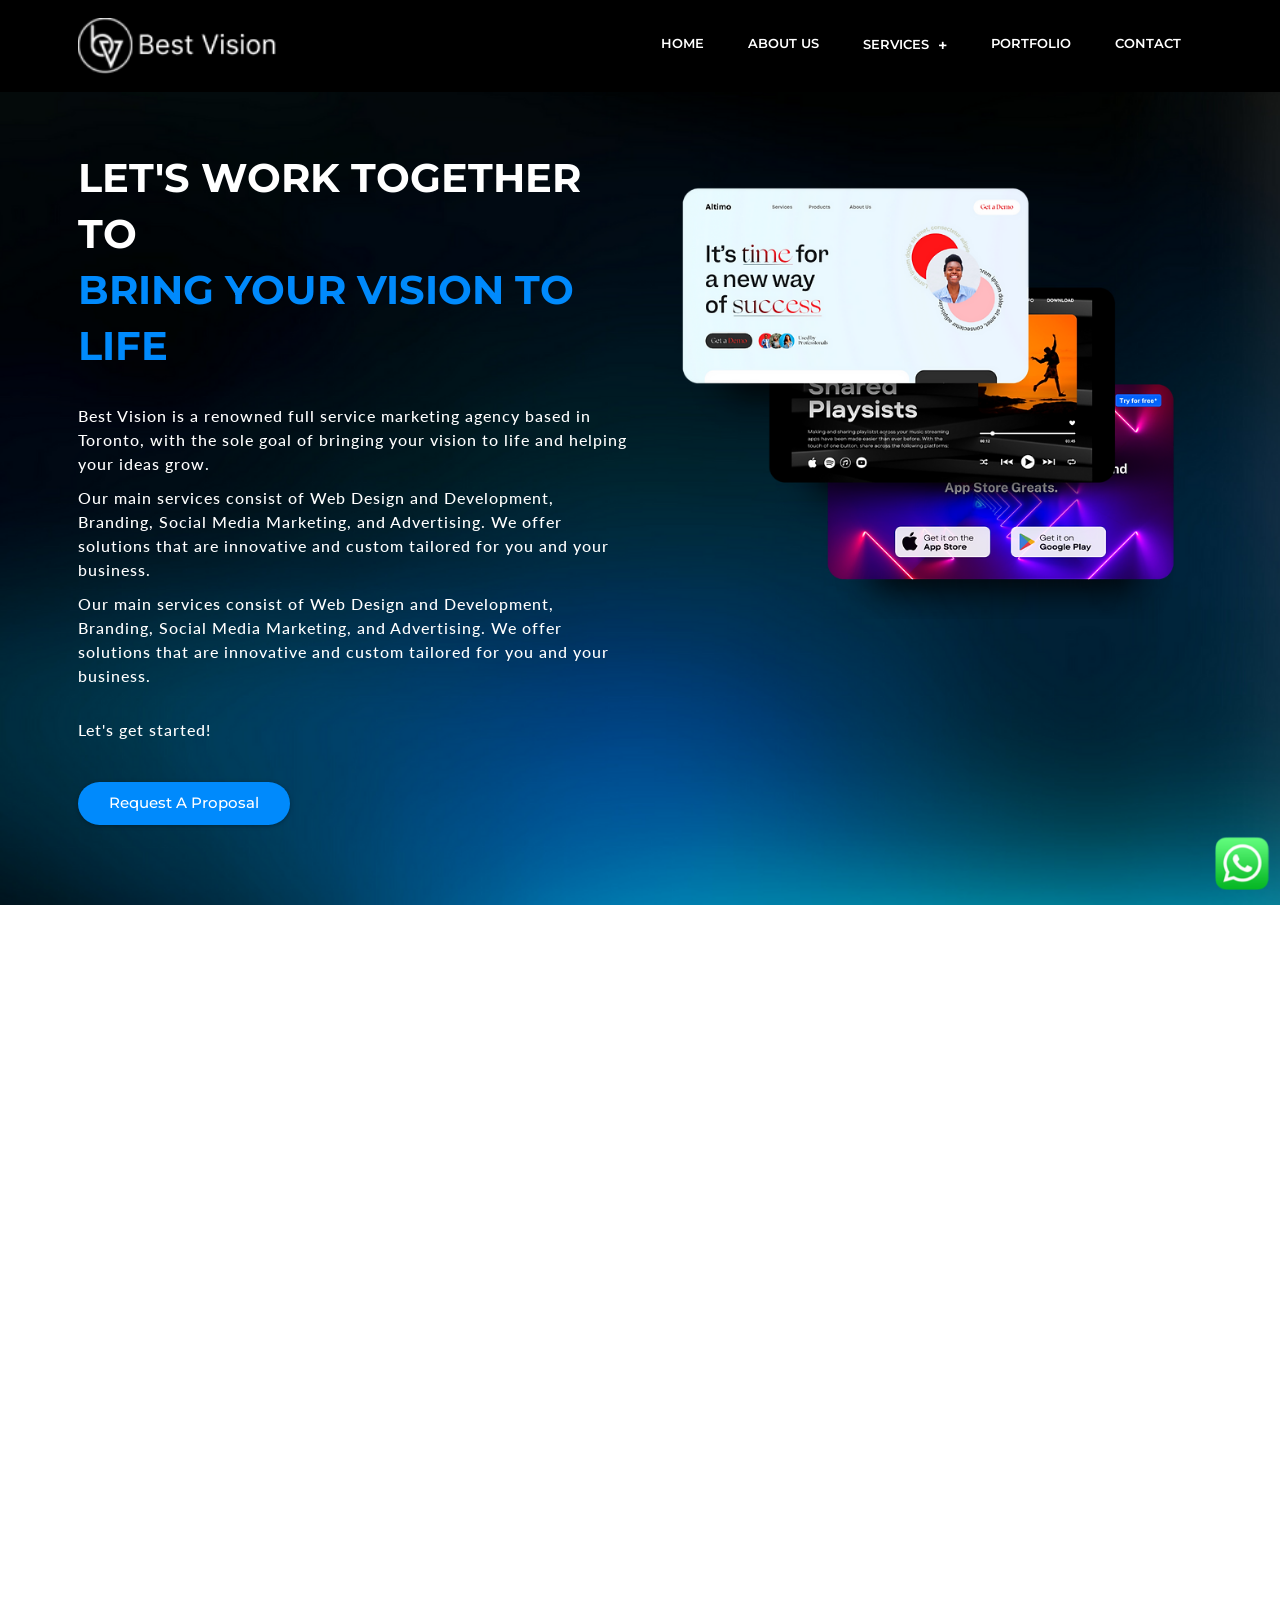
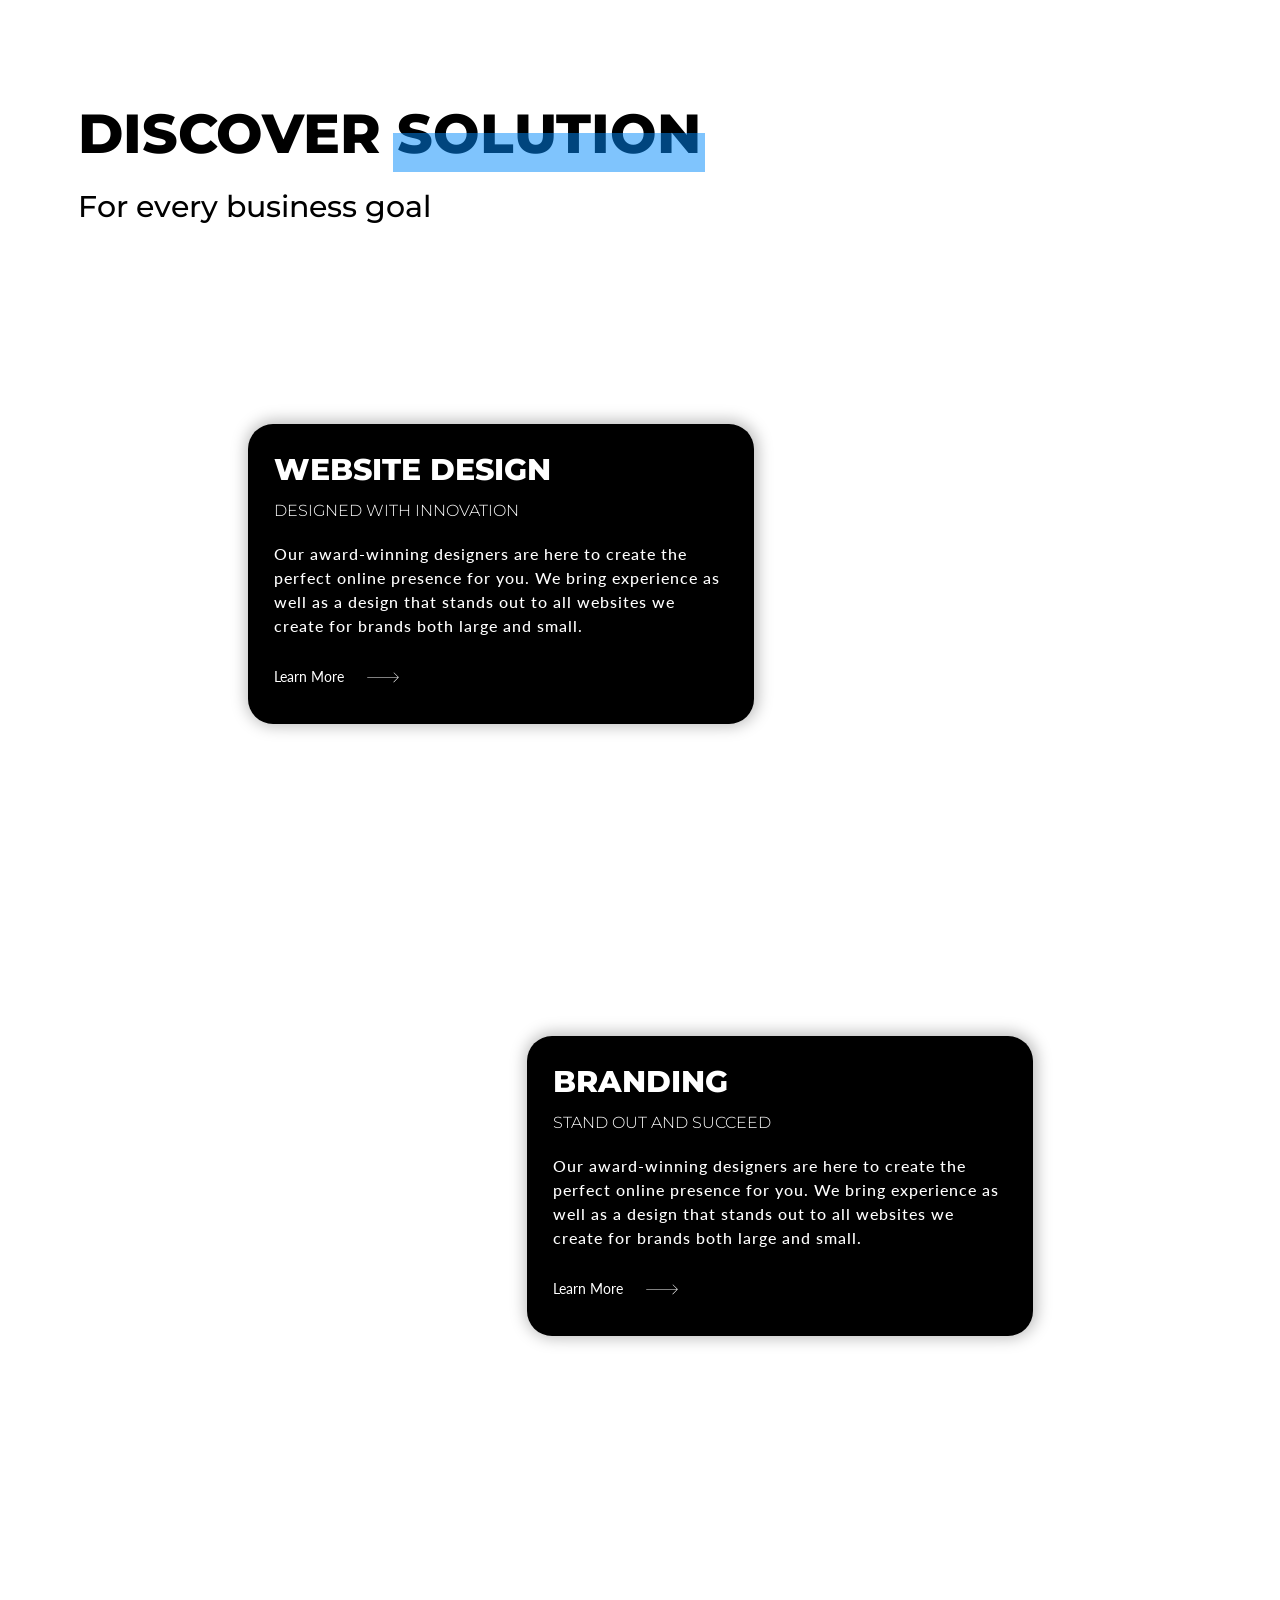
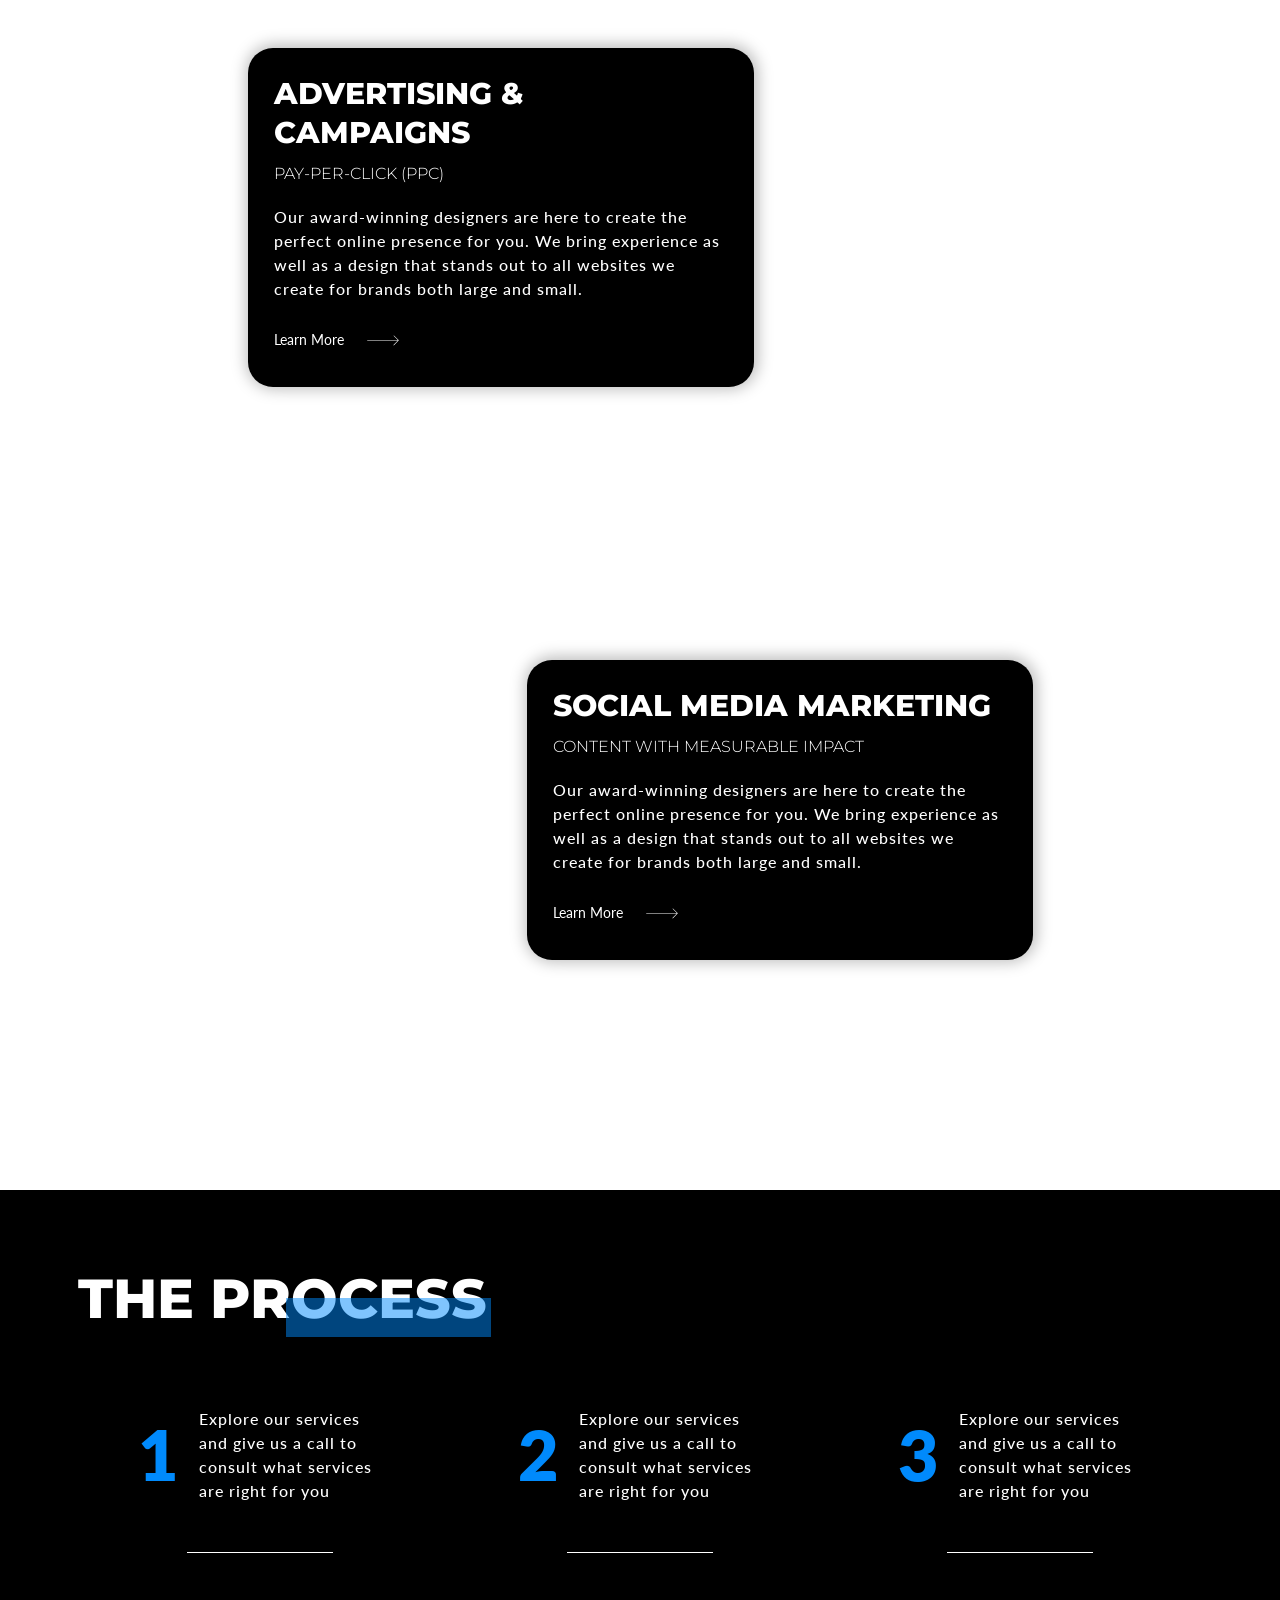
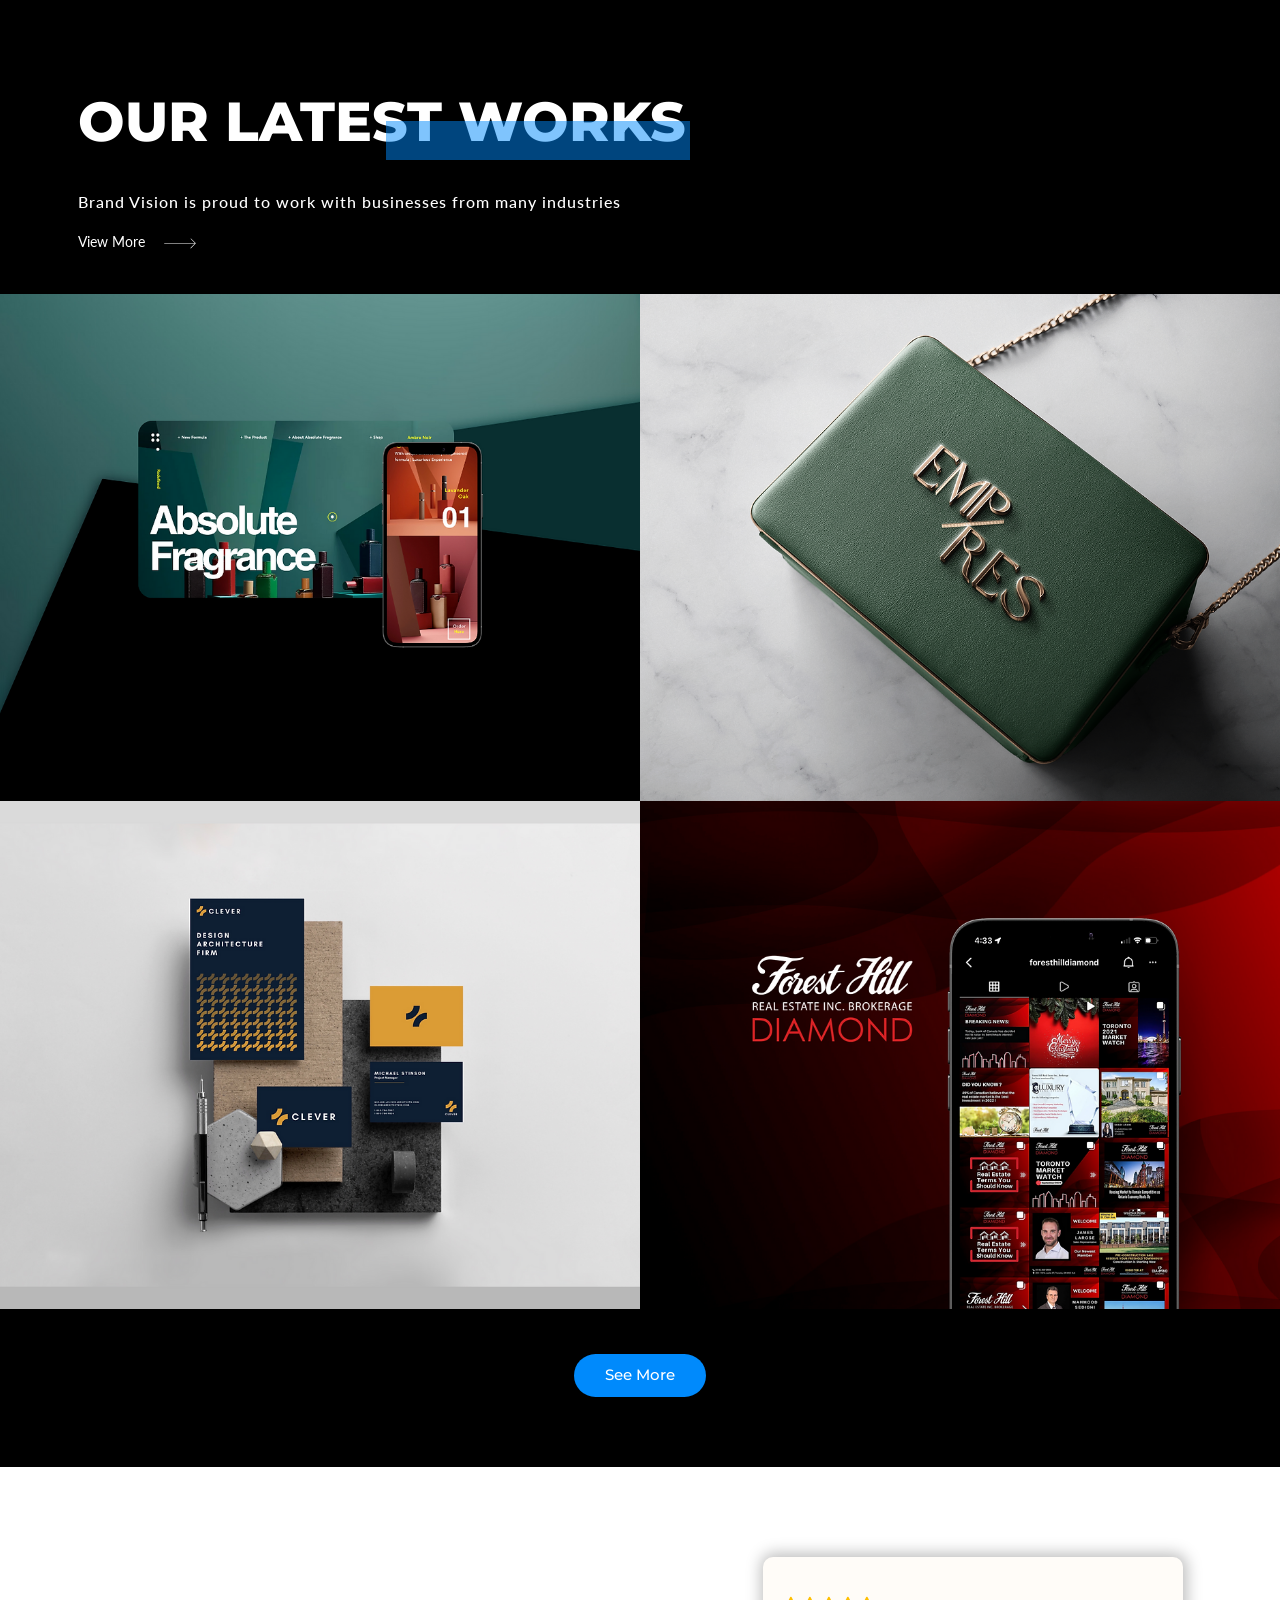
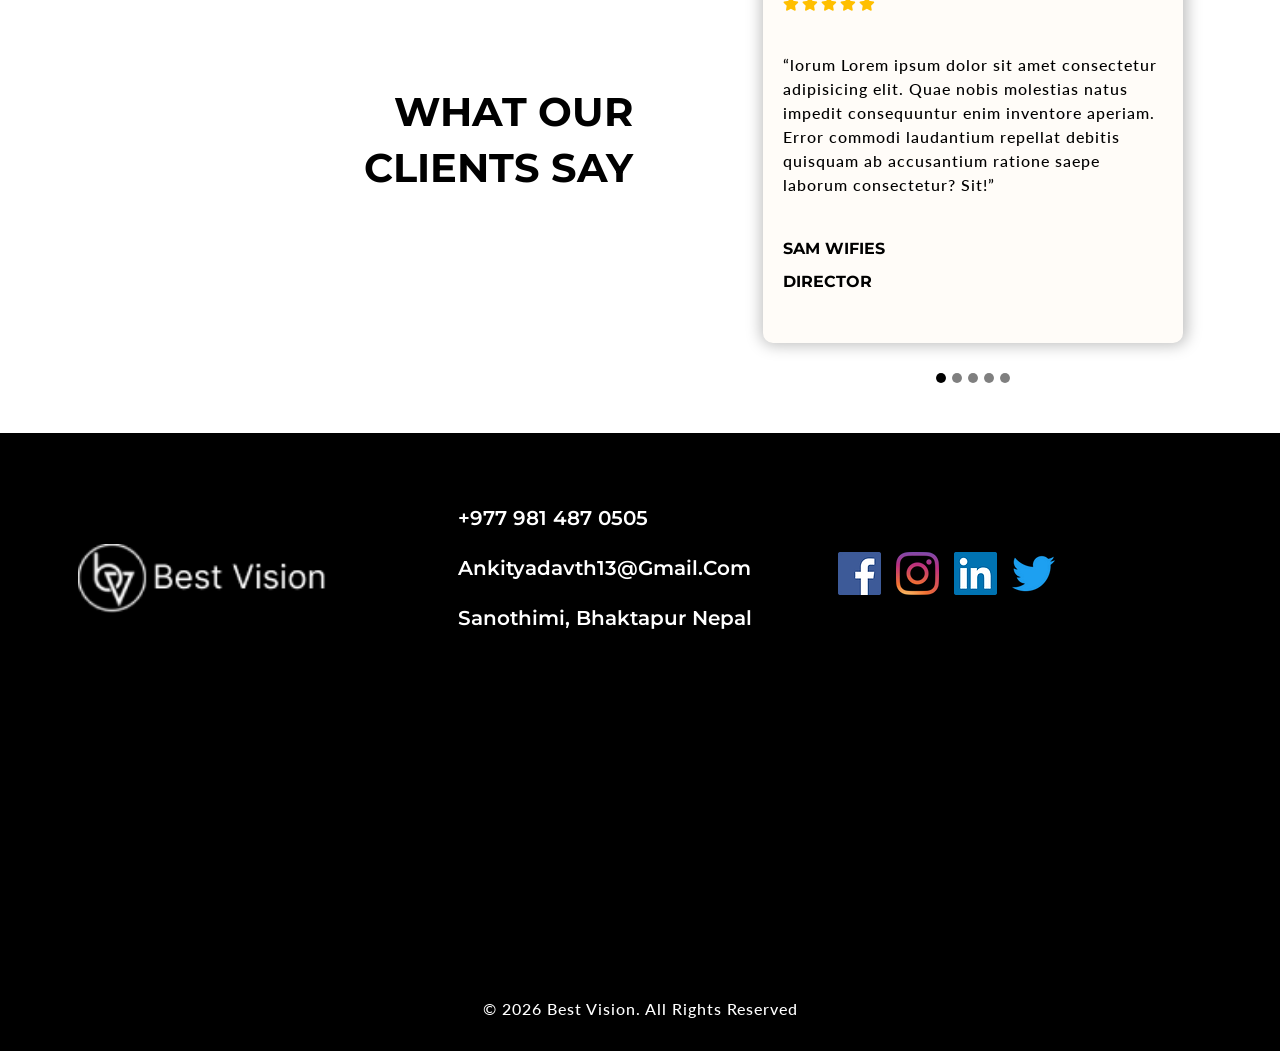
<file: index.html>
<!DOCTYPE html>
<html lang="en">

<head>
    <meta charset="UTF-8">
    <meta http-equiv="X-UA-Compatible" content="IE=edge">
    <meta name="viewport" content="width=device-width, initial-scale=1.0">
    <title>Archon</title>
    <link rel="shortcut icon" href="favicon.ico" type="image/x-icon" />
    <link href="https://cdn.jsdelivr.net/npm/bootstrap@5.1.3/dist/css/bootstrap.min.css" rel="stylesheet">
    <link rel="stylesheet" href="https://cdnjs.cloudflare.com/ajax/libs/font-awesome/5.15.4/css/all.min.css" />
    <link rel="stylesheet" href="css/style.css">
    <link rel="stylesheet" href="css/responsive-style.css">
</head>

<body class="home">
    <header id="full_nav">
        <div class="header fixed-top">
            <div class="container">
                <nav class="navbar navbar-expand-lg">
                    <a class="navbar-brand" href="index.html">
                        <img src="./images/logo.png" alt="">
                    </a>
                    <button class="navbar-toggler" type="button" data-bs-toggle="collapse" data-bs-target="#main-nav"
                        aria-controls="main-nav" aria-expanded="false" aria-label="Toggle navigation">
                        <i class="fas fa-stream navbar-toggler-icon"></i>
                    </button>

                    <div class="collapse navbar-collapse" id="main-nav">
                        <ul class="navbar-nav ms-auto">
                            <li class="nav-item">
                                <a class="nav-link active" href="#">Home</a>
                            </li>

                            <li class="nav-item">
                                <a class="nav-link" href="about.html">About Us</a>
                            </li>
                            <li class="nav-item dropdown">
                                <a class="nav-link dropdown-toggle" id="navbarDropdown" role="button">
                                    Services
                                </a>
                                <ul class="dropdown-menu" aria-labelledby="navbarDropdown">
                                    <li><a class="dropdown-item" href="website.html">Website</a></li>
                                    <li><a class="dropdown-item" href="branding.html">Branding</a></li>
                                    <li><a class="dropdown-item" href="advertising.html">Advertising</a></li>
                                    <li><a class="dropdown-item" href="social-media.html">Social Media</a></li>
                                </ul>
                            </li>
                            <li class="nav-item">
                                <a class="nav-link" href="portfolio.html">Portfolio</a>
                            </li>
                            <li class="nav-item">
                                <a class="nav-link" href="contact.html">Contact</a>
                            </li>
                        </ul>
                    </div>
                </nav>
            </div>
        </div>
    </header>

    <section class="banner-wrapper wrapper">
        <div class="container">
            <div class="row">
                <div class="col-lg-6 mb-5 order-lg-1 order-2">
                    <div>
                        <h2>
                            LET'S WORK TOGETHER TO <span><br class="d-none d-xl-block"> BRING YOUR VISION TO LIFE</span>
                        </h2>
                        <p>Best Vision is a renowned full service marketing agency based in Toronto, with the sole goal
                            of bringing your vision to life and helping your ideas grow.</p>
                        <p>Our main services consist of Web Design and Development, Branding, Social Media Marketing,
                            and Advertising. We offer solutions that are innovative and custom tailored for you and your
                            business.</p>
                        <p>Our main services consist of Web Design and Development, Branding, Social Media Marketing,
                            and Advertising. We offer solutions that are innovative and custom tailored for you and your
                            business.</p>
                        <p class="mt-5">Let's get started!</p>
                        <a href="#" class="btn main-btn mt-5">Request a Proposal</a>
                    </div>
                </div>
                <div class="col-lg-6 mb-5 order-lg-2 order-1">
                    <div>
                        <img src="./images/banner/top-img 1.png" class="img-fluid">
                    </div>
                </div>
            </div>
        </div>
    </section>

    <section class="parallax parallax-main img1">
        <div class="main-wrapper wrapper">
            <div class="container">
                <div class="row mb-5">
                    <div class="col-12">
                        <div class="sec-title">
                            <h1>Discover <span>Solution</span></h1>
                            <h4>For every business goal</h4>
                        </div>
                    </div>
                </div>
            </div>
            <div class="container-fluid px-lg-0">
                <div class="row">
                    <div class="offset-lg-6 col-lg-6 offset-md-4 col-md-8 mb-5 mb-lg-0">
                        <div class="parallax parallax-1 img2">
                            <div class="card black-card">
                                <h3>WEBSITE DESIGN</h3>
                                <h5>DESIGNED WITH INNOVATION</h5>
                                <p>Our award-winning designers are here to create the perfect online presence for you.
                                    We bring experience as well as a design that stands out to all websites we create
                                    for brands both large and small.</p>
                                <a href="#" class="view-link">Learn More <img src="./images/arrow.svg" class="ms-4"></a>
                            </div>
                        </div>
                    </div>
                </div>
                <div class="row">
                    <div class="col-lg-6 col-md-8 mb-5 mb-lg-0">
                        <div class="text-end parallax img3">
                            <div class="card right black-card">
                                <h3> BRANDING</h3>
                                <h5>STAND OUT AND SUCCEED</h5>
                                <p>Our award-winning designers are here to create the perfect online presence for you.
                                    We bring experience as well as a design that stands out to all websites we create
                                    for brands both large and small.</p>
                                <a href="#" class="view-link">Learn More <img src="./images/arrow.svg" class="ms-4"></a>
                            </div>
                        </div>
                    </div>
                </div>
                <div class="row">
                    <div class="offset-lg-6 col-lg-6 offset-md-4 col-md-8  mb-5 mb-lg-0">
                        <div class="text-end parallax parallax-1 img4">
                            <div class="card black-card">
                                <h3>ADVERTISING & CAMPAIGNS</h3>
                                <h5>PAY-PER-CLICK (PPC)</h5>
                                <p>Our award-winning designers are here to create the perfect online presence for you.
                                    We bring experience as well as a design that stands out to all websites we create
                                    for brands both large and small.</p>
                                <a href="#" class="view-link">Learn More <img src="./images/arrow.svg" class="ms-4"></a>
                            </div>
                        </div>
                    </div>
                </div>
                <div class="row">
                    <div class="col-lg-6 col-md-8  mb-5 mb-lg-0">
                        <div class="text-end parallax img5">
                            <div class="card right black-card">
                                <h3>SOCIAL MEDIA MARKETING</h3>
                                <h5>CONTENT WITH MEASURABLE IMPACT</h5>
                                <p>Our award-winning designers are here to create the perfect online presence for you.
                                    We bring experience as well as a design that stands out to all websites we create
                                    for brands both large and small.</p>
                                <a href="#" class="view-link">Learn More <img src="./images/arrow.svg" class="ms-4"></a>
                            </div>
                        </div>
                    </div>
                </div>
            </div>
    </section>

    <section class="process-wrapper wrapper">
        <div class="container">
            <div class="row mb-5">
                <div class="col-12">
                    <div class="sec-title">
                        <h1>THE PROCESS</h1>
                    </div>
                </div>
                <div class="col-lg-4 col-md-6 mb-5">
                    <div class="d-flex align-items-center justify-content-center process-content">
                        <span>1</span>
                        <p>Explore our services and give us a call to consult what services are right for you</p>
                    </div>
                </div>
                <div class="col-lg-4 col-md-6 mb-5">
                    <div class="d-flex align-items-center justify-content-center process-content">
                        <span>2</span>
                        <p>Explore our services and give us a call to consult what services are right for you</p>
                    </div>
                </div>
                <div class="col-lg-4 col-md-6 mb-5">
                    <div class="d-flex align-items-center justify-content-center process-content">
                        <span>3</span>
                        <p>Explore our services and give us a call to consult what services are right for you</p>
                    </div>
                </div>

            </div>
        </div>
    </section>

    <section class="work-wrapper wrapper pt-0">
        <div class="container">
            <div class="row mb-5">
                <div class="col-12">
                    <div class="sec-title">
                        <h1>OUR LATEST WORKS</h1>
                        <p>Brand Vision is proud to work with businesses from many industries</p>
                        <a href="#" class="View More view-link">View More<img src="./images/arrow.svg" class="ms-4"></a>
                    </div>
                </div>
            </div>
        </div>
        <div class="container-fluid px-lg-0">
            <div class="row">
                <div class="col-sm-6 p-0">
                    <div>
                        <img src="./images/work/1.webp" class="img-fluid" />
                    </div>
                </div>
                <div class="col-sm-6 p-0">
                    <div>
                        <img src="./images/work/2.webp" class="img-fluid" />
                    </div>
                </div>
                <div class="col-sm-6 p-0">
                    <div>
                        <img src="./images/work/3.webp" class="img-fluid" />
                    </div>
                </div>
                <div class="col-sm-6 p-0">
                    <div>
                        <img src="./images/work/4.webp" class="img-fluid" />
                    </div>
                </div>

                <div class="col-12 text-center mt-5">
                    <a href="#" class="btn main-btn">See More</a>
                </div>
            </div>
        </div>
    </section>

    <section class="testimonial-wrapper wrapper">
        <div class="container">
            <div class="row justify-content-between align-items-center">
                <div class="col-lg-6 text-lg-end">
                    <h2>WHAT OUR <br class="d-lg-block d-none">CLIENTS SAY</h2>
                </div>

                <div class="col-xl-5 col-lg-6">
                    <div id="carouselExampleIndicators" class="carousel slide" data-bs-ride="carousel">

                        <div class="carousel-indicators">
                            <button type="button" data-bs-target="#carouselExampleIndicators" data-bs-slide-to="0"
                                class="active" aria-current="true" aria-label="Slide 1"></button>

                            <button type="button" data-bs-target="#carouselExampleIndicators" data-bs-slide-to="1"
                                aria-label="Slide 2"></button>

                            <button type="button" data-bs-target="#carouselExampleIndicators" data-bs-slide-to="2"
                                aria-label="Slide 3"></button>

                            <button type="button" data-bs-target="#carouselExampleIndicators" data-bs-slide-to="3"
                                aria-label="Slide 4"></button>

                            <button type="button" data-bs-target="#carouselExampleIndicators" data-bs-slide-to="4"
                                aria-label="Slide 5"></button>
                        </div>

                        <div class="carousel-inner">

                            <div class="carousel-item active">
                                <div class="card">
                                    <div class="rating">
                                        <i class="fas fa-star"></i>
                                        <i class="fas fa-star"></i>
                                        <i class="fas fa-star"></i>
                                        <i class="fas fa-star"></i>
                                        <i class="fas fa-star"></i>
                                    </div>

                                    <div class="py-5">
                                        <p>“lorum Lorem ipsum dolor sit amet consectetur adipisicing elit. Quae nobis
                                            molestias natus impedit consequuntur enim inventore aperiam. Error commodi
                                            laudantium repellat debitis quisquam ab accusantium ratione saepe laborum
                                            consectetur? Sit!”</p>
                                    </div>

                                    <div class="title">
                                        <h5>Sam Wifies</h5>
                                        <h5>Director</h5>
                                    </div>
                                </div>
                            </div>

                            <div class="carousel-item">
                                <div class="card">
                                    <div class="rating">
                                        <i class="fas fa-star"></i>
                                        <i class="fas fa-star"></i>
                                        <i class="fas fa-star"></i>
                                        <i class="fas fa-star"></i>
                                        <i class="fas fa-star"></i>
                                    </div>

                                    <div class="py-5">
                                        <p>“lorum Lorem ipsum dolor sit amet consectetur adipisicing elit. Quae nobis
                                            molestias natus impedit consequuntur enim inventore aperiam. Error commodi
                                            laudantium repellat debitis quisquam ab accusantium ratione saepe laborum
                                            consectetur? Sit!”</p>
                                    </div>

                                    <div class="title">
                                        <h5>Tonald Duck</h5>
                                        <h5>CEO</h5>
                                    </div>
                                </div>
                            </div>

                            <div class="carousel-item">
                                <div class="card">
                                    <div class="rating">
                                        <i class="fas fa-star"></i>
                                        <i class="fas fa-star"></i>
                                        <i class="fas fa-star"></i>
                                        <i class="fas fa-star"></i>
                                        <i class="fas fa-star"></i>
                                    </div>

                                    <div class="py-5">
                                        <p>“lorum Lorem ipsum dolor sit amet consectetur adipisicing elit. Quae nobis
                                            molestias natus impedit consequuntur enim inventore aperiam. Error commodi
                                            laudantium repellat debitis quisquam ab accusantium ratione saepe laborum
                                            consectetur? Sit!”</p>
                                    </div>

                                    <div class="title">
                                        <h5>Llyod Frontera</h5>
                                        <h5>Financial Manager</h5>
                                    </div>
                                </div>
                            </div>

                            <div class="carousel-item">
                                <div class="card">
                                    <div class="rating">
                                        <i class="fas fa-star"></i>
                                        <i class="fas fa-star"></i>
                                        <i class="fas fa-star"></i>
                                        <i class="fas fa-star"></i>
                                        <i class="fas fa-star"></i>
                                    </div>

                                    <div class="py-5">
                                        <p>“You guys rocked on our Social media & Website Project, Thank you Team for
                                            doing Such a Great Job ..”</p>
                                    </div>

                                    <div class="title">
                                        <h5>Girdhar</h5>
                                        <h5>Founder Of Girdhar</h5>
                                    </div>
                                </div>
                            </div>

                            <div class="carousel-item">
                                <div class="card">
                                    <div class="rating">
                                        <i class="fas fa-star"></i>
                                        <i class="fas fa-star"></i>
                                        <i class="fas fa-star"></i>
                                        <i class="fas fa-star"></i>
                                        <i class="fas fa-star"></i>
                                    </div>

                                    <div class="py-5">
                                        <p>“We are greatly thankful to Analog for supporting us to explore and create
                                            our name as brand on social media. The team of Analog Webmedia works with
                                            full dedication and responsibility to make the market for our brand. It’s
                                            been more than 30 days since we are connected and we are like digital family
                                            now. We appreciate the work and support the working team for best outputs in
                                            future.”</p>
                                    </div>

                                    <div class="title">
                                        <h5>Virasati</h5>
                                        <h5>Founder Of Virasati</h5>
                                    </div>
                                </div>
                            </div>

                        </div>

                    </div>
                </div>
            </div>
        </div>
    </section>

    <section class="footer_wrapper wrapper">
        <div class="container">
            <div class="row align-items-center mb-5">
                <div class="col-lg-4 col-sm-6 mb-5 mb-lg-0 footer-logo">
                    <img src="./images/logo.png" />
                </div>
                <div class="col-lg-4 col-sm-6 mb-5 mb-lg-0">
                    <h5><a href="#">+977 981 487 0505</a></h5>
                    <h5><a href="#">ankityadavth13@gmail.com</a></h5>
                    <h5>Sanothimi, Bhaktapur Nepal</h5>
                </div>
                <div class="col-lg-4 col-sm-6 mb-5 mb-lg-0">
                    <ul class="link-widget p-0">
                        <li><a href="#"><img src="./images/social-media/f.webp" /></a></li>
                        <li><a href="#"><img src="./images/social-media/i.webp" /></a></li>
                        <li><a href="#"><img src="./images/social-media/l.webp" /></a></li>
                        <li><a href="#"><img src="./images/social-media/t.webp" /></a></li>
                    </ul>
                </div>
            </div>
        </div>
        <div class="container-fluid pt-5 px-0">
            <div class="row">
                <div class="col-12">
                    <iframe src="https://www.google.com/maps?q=Sanothimi,Bhaktapur,Nepal&output=embed" width="100%"
                        height="250" style="border:0;" allowfullscreen="" loading="lazy"
                        referrerpolicy="no-referrer-when-downgrade">
                    </iframe>
                </div>
            </div>
        </div>
        <div class="container-fluid copyright-section   ">
            <p>© 2026 Best Vision. All Rights Reserved</p>
        </div>
    </section>

    <div class="whatsapp-icon">
        <div class="whatsapp"><a href="https://api.whatsapp.com/send?phone=+977 981 487 0505&amp;text=Hello"
                target="_blank&quot;">
                <img src="./images/whatspp.png"></a>
        </div>
    </div>

    <script src="https://cdn.jsdelivr.net/npm/@popperjs/core@2.10.2/dist/umd/popper.min.js"></script>
    <script src="https://cdn.jsdelivr.net/npm/bootstrap@5.1.3/dist/js/bootstrap.min.js"></script>
    <script src="js/main.js"></script>
</body>

</html>
</file>
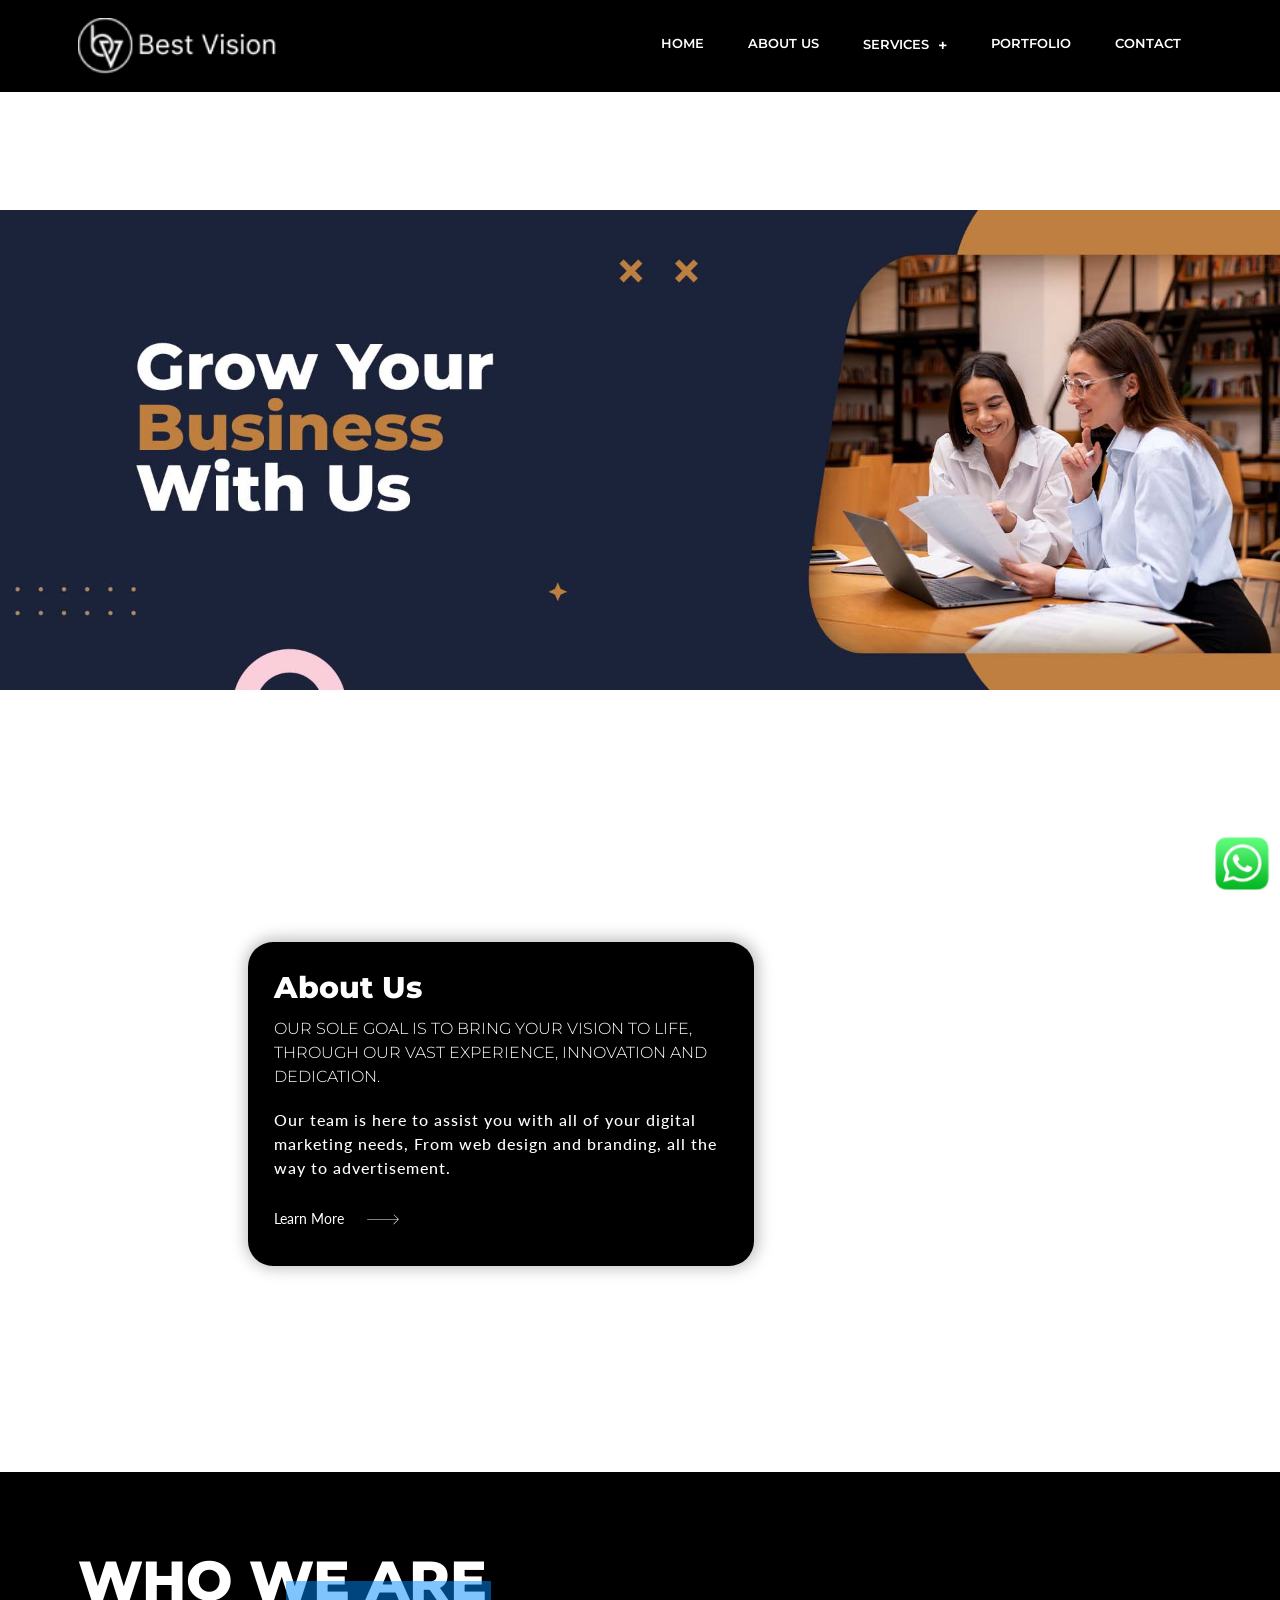
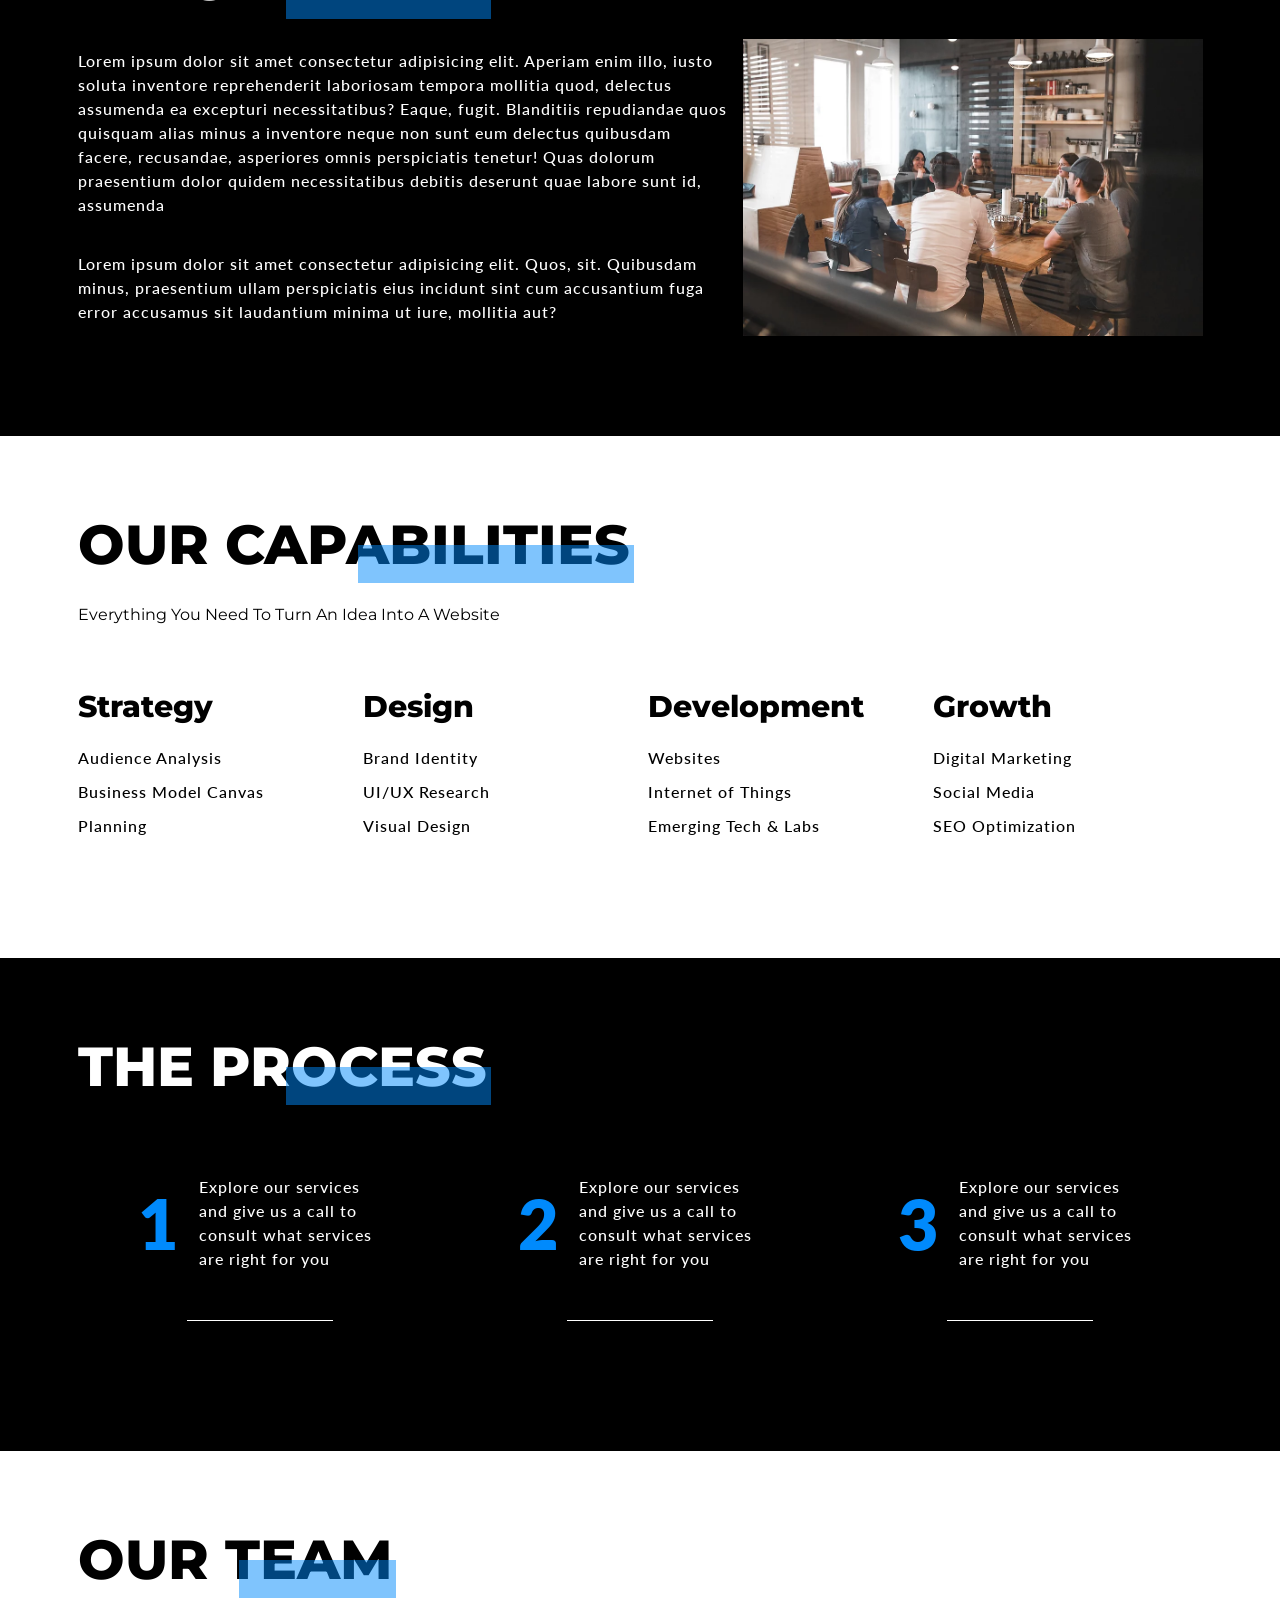
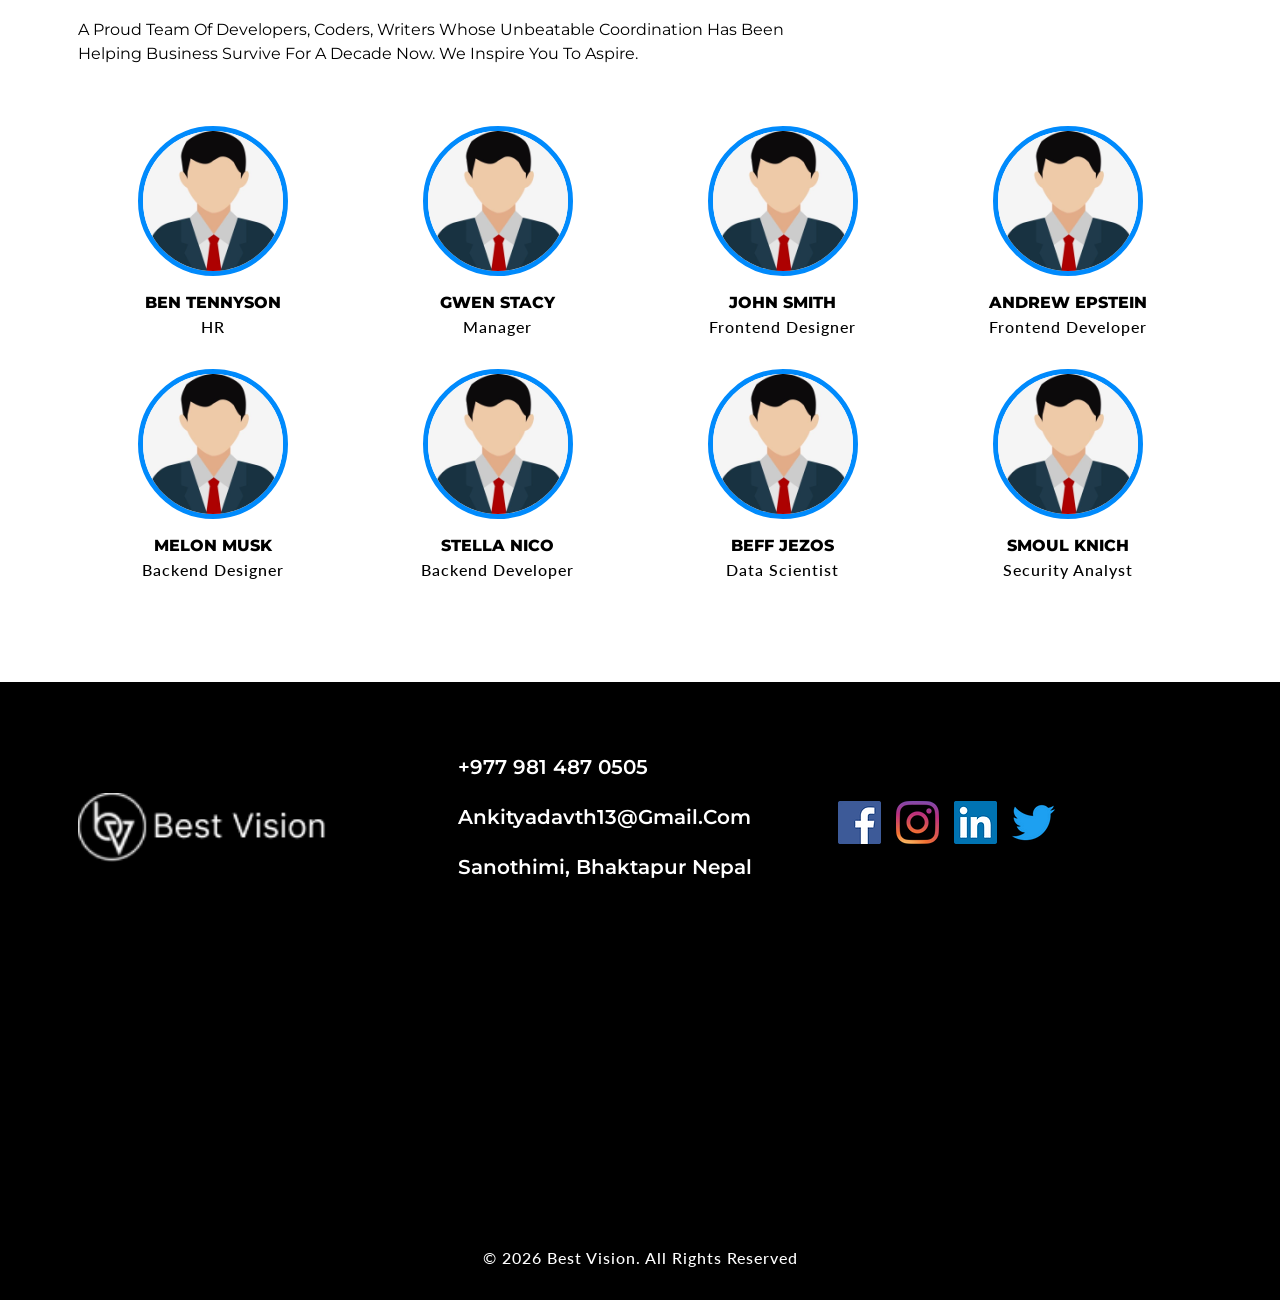
<file: about.html>
<!DOCTYPE html>
<html lang="en">

<head>
    <meta charset="UTF-8">
    <meta http-equiv="X-UA-Compatible" content="IE=edge">
    <meta name="viewport" content="width=device-width, initial-scale=1.0">
    <title>About Us</title>
    <link rel="shortcut icon" href="favicon.ico" type="image/x-icon" />
    <link href="https://cdn.jsdelivr.net/npm/bootstrap@5.1.3/dist/css/bootstrap.min.css" rel="stylesheet">
    <link rel="stylesheet" href="https://cdnjs.cloudflare.com/ajax/libs/font-awesome/5.15.4/css/all.min.css" />
    <link rel="stylesheet" href="css/style.css">
    <link rel="stylesheet" href="css/responsive-style.css">
</head>

<body class="about">

    <header id="full_nav">
        <div class="header fixed-top">
            <div class="container">
                <nav class="navbar navbar-expand-lg">
                    <a class="navbar-brand" href="index.html">
                        <img src="./images/logo.png" alt="">
                    </a>
                    <button class="navbar-toggler" type="button" data-bs-toggle="collapse" data-bs-target="#main-nav"
                        aria-controls="main-nav" aria-expanded="false" aria-label="Toggle navigation">
                        <i class="fas fa-stream navbar-toggler-icon"></i>
                    </button>

                    <div class="collapse navbar-collapse" id="main-nav">
                        <ul class="navbar-nav ms-auto">
                            <li class="nav-item">
                                <a class="nav-link" href="index.html">Home</a>
                            </li>

                            <li class="nav-item">
                                <a class="nav-link active" href="about.html">About Us</a>
                            </li>
                            <li class="nav-item dropdown">
                                <a class="nav-link dropdown-toggle" id="navbarDropdown" role="button"
                                    data-bs-toggle="dropdown" aria-expanded="false">
                                    Services
                                </a>
                                <ul class="dropdown-menu" aria-labelledby="navbarDropdown">
                                    <li><a class="dropdown-item" href="website.html">Website</a></li>
                                    <li><a class="dropdown-item" href="branding.html">Branding</a></li>
                                    <li><a class="dropdown-item" href="advertising.html">Advertising</a></li>
                                    <li><a class="dropdown-item" href="social-media.html">Social Media</a></li>
                                </ul>
                            </li>
                            <li class="nav-item">
                                <a class="nav-link" href="portfolio.html">Portfolio</a>
                            </li>
                            <li class="nav-item">
                                <a class="nav-link" href="contact.html">Contact</a>
                            </li>
                        </ul>
                    </div>
                </nav>
            </div>
        </div>
    </header>

    <section class="parallax parallax-main img1">
        <div class="main-wrapper wrapper">
            <div class="container-fluid px-lg-0">
                <div class="row">
                    <div class="offset-lg-6 col-lg-6 offset-md-4 col-md-8 mb-5 mb-lg-0">
                        <div class="parallax parallax-1 img2">
                            <div class="card black-card">
                                <h3>About Us</h3>
                                <h5>Our sole goal is to bring your vision to life, through our vast experience,
                                    innovation and dedication.</h5>

                                <p>Our team is here to assist you with all of your digital marketing needs, From web
                                    design and branding, all the way to advertisement. </p>
                                <a href="#" class="view-link">Learn More <img src="./images/arrow.svg" class="ms-4"></a>
                            </div>
                        </div>
                    </div>
                </div>
            </div>
    </section>

    <section class="bg-black wrapper">
        <div class="container">
            <div class="row">
                <div class="col-12">
                    <div class="sec-title">
                        <h1 class="text-white">Who We Are</h1>
                    </div>
                </div>
                <div class="col-md-7 mb-5">
                    <p>Lorem ipsum dolor sit amet consectetur adipisicing elit. Aperiam enim illo, iusto soluta
                        inventore reprehenderit laboriosam tempora mollitia quod, delectus assumenda ea excepturi
                        necessitatibus? Eaque, fugit. Blanditiis repudiandae quos quisquam alias minus a inventore neque
                        non sunt eum delectus quibusdam facere, recusandae, asperiores omnis perspiciatis tenetur! Quas
                        dolorum praesentium dolor quidem necessitatibus debitis deserunt quae labore sunt id, assumenda
                    </p>
                    <br>
                    <p> Lorem ipsum dolor sit amet consectetur adipisicing elit. Quos, sit. Quibusdam minus, praesentium
                        ullam perspiciatis eius incidunt sint cum accusantium fuga error accusamus sit laudantium minima
                        ut iure, mollitia aut?</p>
                </div>
                <div class="col-md-5 mb-5">
                    <img src="images/about/about-us.webp" class="img-fluid" alt="">
                </div>
            </div>
        </div>
    </section>
    <section class="abilities-wrapper wrapper">
        <div class="container">

            <div class="row">
                <div class="col-lg-8 mb-5">
                    <div class="sec-title mb-5">
                        <h1>Our Capabilities</h1>
                        <h5 class="text-black fw-normal text-capitalize">
                            Everything you need to turn an idea into a website
                        </h5>
                    </div>
                </div>
            </div>

            <div class="row">

                <div class="col-md-3 col-6 mb-5">
                    <div class="card border-0">
                        <h3>Strategy</h3>
                        <ul>
                            <li>
                                <p>Audience Analysis</p>
                            </li>
                            <li>
                                <p>Business Model Canvas</p>
                            </li>
                            <li>
                                <p>Planning</p>
                            </li>
                        </ul>
                    </div>
                </div>

                <div class="col-md-3 col-6 mb-5">
                    <div class="card border-0">
                        <h3>Design</h3>
                        <ul>
                            <li>
                                <p>Brand Identity</p>
                            </li>
                            <li>
                                <p>UI/UX Research</p>
                            </li>
                            <li>
                                <p>Visual Design</p>
                            </li>
                        </ul>
                    </div>
                </div>

                <div class="col-md-3 col-6 mb-5">
                    <div class="card border-0">
                        <h3>Development</h3>
                        <ul>
                            <li>
                                <p>Websites</p>
                            </li>
                            <li>
                                <p>Internet of Things</p>
                            </li>
                            <li>
                                <p>Emerging Tech & Labs</p>
                            </li>
                        </ul>
                    </div>
                </div>

                <div class="col-md-3 col-6 mb-5">
                    <div class="card border-0">
                        <h3>Growth</h3>
                        <ul>
                            <li>
                                <p>Digital Marketing</p>
                            </li>
                            <li>
                                <p>Social Media</p>
                            </li>
                            <li>
                                <p>SEO Optimization</p>
                            </li>
                        </ul>
                    </div>
                </div>

            </div>
        </div>
    </section>

    <section class="process-wrapper wrapper">
        <div class="container">
            <div class="row mb-5">
                <div class="col-12">
                    <div class="sec-title">
                        <h1>THE PROCESS</h1>
                    </div>
                </div>
                <div class="col-lg-4 col-md-6 mb-5">
                    <div class="d-flex align-items-center justify-content-center process-content">
                        <span>1</span>
                        <p>Explore our services and give us a call to consult what services are right for you</p>
                    </div>
                </div>
                <div class="col-lg-4 col-md-6 mb-5">
                    <div class="d-flex align-items-center justify-content-center process-content">
                        <span>2</span>
                        <p>Explore our services and give us a call to consult what services are right for you</p>
                    </div>
                </div>
                <div class="col-lg-4 col-md-6 mb-5">
                    <div class="d-flex align-items-center justify-content-center process-content">
                        <span>3</span>
                        <p>Explore our services and give us a call to consult what services are right for you</p>
                    </div>
                </div>
                
            </div>
        </div>
    </section>
    <section class="team-wrapper wrapper">
        <div class="container">
            <div class="row">
                <div class="col-lg-8 mb-5">
                    <div class="sec-title mb-5">
                        <h1>OUR TEAM</h1>
                        <h5 class="text-black fw-normal text-capitalize">A proud team of developers, coders, writers
                            whose unbeatable coordination has been helping business survive for a decade now. We Inspire
                            you to Aspire.</h5>
                        </div>
                    </div>
                </div>
                <div class="row">
                    <div class="col-md-3 col-6 mb-5">
                        <div class="card border-0 text-center">
                            <div class="team-img">
                                <img src="./images/team/dummy.jpg" class="img-fluid">
                        </div>
                        <div class="team-detail">
                            <h5>Ben Tennyson</h5>
                            <p class="">HR</p>
                        </div>
                    </div>
                    
                </div>
                <div class="col-md-3 col-6 mb-5">
                    <div class="card border-0 text-center">
                        <div class="team-img">
                            <img src="./images/team/dummy.jpg" class="img-fluid">
                        </div>
                        <div class="team-detail">
                            <h5>Gwen Stacy</h5>
                            <p class="">Manager</p>
                        </div>
                    </div>

                </div>
                <div class="col-md-3 col-6 mb-5">
                    <div class="card border-0 text-center">
                        <div class="team-img">
                            <img src="./images/team/dummy.jpg" class="img-fluid">
                        </div>
                        <div class="team-detail">
                            <h5>John Smith</h5>
                            <p class="">Frontend Designer</p>
                        </div>
                    </div>

                </div>
                <div class="col-md-3 col-6 mb-5">
                    <div class="card border-0 text-center">
                        <div class="team-img">
                            <img src="./images/team/dummy.jpg" class="img-fluid">
                        </div>
                        <div class="team-detail">
                            <h5>Andrew Epstein</h5>
                            <p class="">Frontend Developer</p>
                        </div>
                    </div>

                </div>
                <div class="col-md-3 col-6 mb-5">
                    <div class="card border-0 text-center">
                        <div class="team-img">
                            <img src="./images/team/dummy.jpg" class="img-fluid">
                        </div>
                        <div class="team-detail">
                            <h5>Melon Musk</h5>
                            <p class="">Backend Designer</p>
                        </div>
                    </div>

                </div>
                <div class="col-md-3 col-6 mb-5">
                    <div class="card border-0 text-center">
                        <div class="team-img">
                            <img src="./images/team/dummy.jpg" class="img-fluid">
                        </div>
                        <div class="team-detail">
                            <h5>Stella Nico</h5>
                            <p class="">Backend Developer</p>
                        </div>
                    </div>

                </div>
                <div class="col-md-3 col-6 mb-5">
                    <div class="card border-0 text-center">
                        <div class="team-img">
                            <img src="./images/team/dummy.jpg" class="img-fluid">
                        </div>
                        <div class="team-detail">
                            <h5>Beff Jezos</h5>
                            <p class="">Data Scientist</p>
                        </div>
                    </div>

                </div>
                <div class="col-md-3 col-6 mb-5">
                    <div class="card border-0 text-center">
                        <div class="team-img">
                            <img src="./images/team/dummy.jpg" class="img-fluid">
                        </div>
                        <div class="team-detail">
                            <h5>Smoul Knich</h5>
                            <p class="">Security Analyst</p>
                        </div>
                    </div>

                </div>
            </div>
        </div>
    </section>


    <section class="footer_wrapper wrapper">
        <div class="container">
            <div class="row align-items-center mb-5">
                <div class="col-lg-4 col-sm-6 mb-5 mb-lg-0 footer-logo">
                    <img src="./images/logo.png" />
                </div>
                <div class="col-lg-4 col-sm-6 mb-5 mb-lg-0">
                    <h5><a href="#">+977 981 487 0505</a></h5>
                    <h5><a href="#">ankityadavth13@gmail.com</a></h5>
                    <h5>Sanothimi, Bhaktapur Nepal</h5>
                </div>
                <div class="col-lg-4 col-sm-6 mb-5 mb-lg-0">
                    <ul class="link-widget p-0">
                        <li><a href="#"><img src="./images/social-media/f.webp" /></a></li>
                        <li><a href="#"><img src="./images/social-media/i.webp" /></a></li>
                        <li><a href="#"><img src="./images/social-media/l.webp" /></a></li>
                        <li><a href="#"><img src="./images/social-media/t.webp" /></a></li>
                    </ul>
                </div>
            </div>
        </div>
        <div class="container-fluid pt-5 px-0">
            <div class="row">
                <div class="col-12">
                    <iframe src="https://www.google.com/maps?q=Sanothimi,Bhaktapur,Nepal&output=embed" width="100%"
                        height="250" style="border:0;" allowfullscreen="" loading="lazy"
                        referrerpolicy="no-referrer-when-downgrade">
                    </iframe>
                </div>
            </div>
            <div class="container-fluid copyright-section   ">
                <p>© 2026 Best Vision. All Rights Reserved</p>
            </div>
    </section>

    <div class="whatsapp-icon">
        <div class="whatsapp"><a href="https://api.whatsapp.com/send?phone=+977 981 487 0505&amp;text=Hello"
                target="_blank&quot;">
                <img src="./images/whatspp.png"></a>
        </div>
    </div>

    <script src="https://cdn.jsdelivr.net/npm/@popperjs/core@2.10.2/dist/umd/popper.min.js"></script>
    <script src="https://cdn.jsdelivr.net/npm/bootstrap@5.1.3/dist/js/bootstrap.min.js"></script>
    <script src="js/main.js"></script>
</body>
</file>
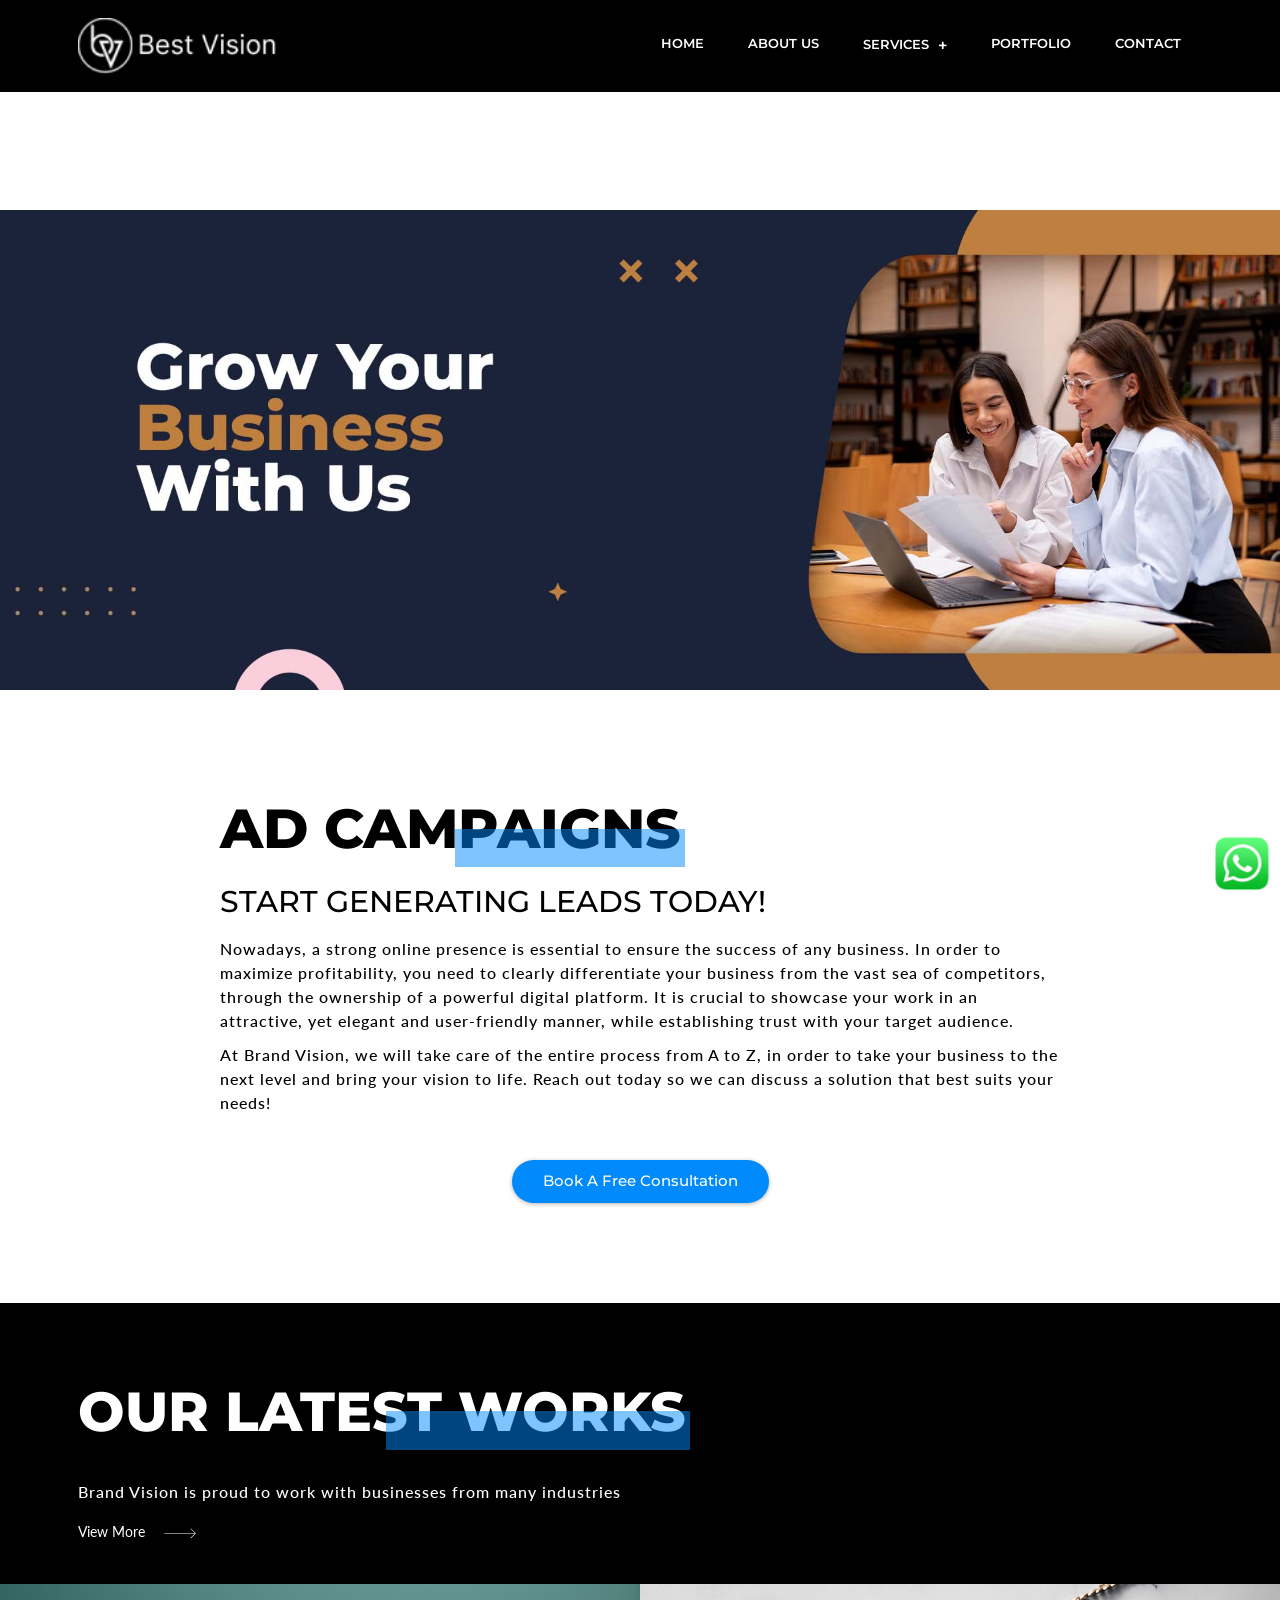
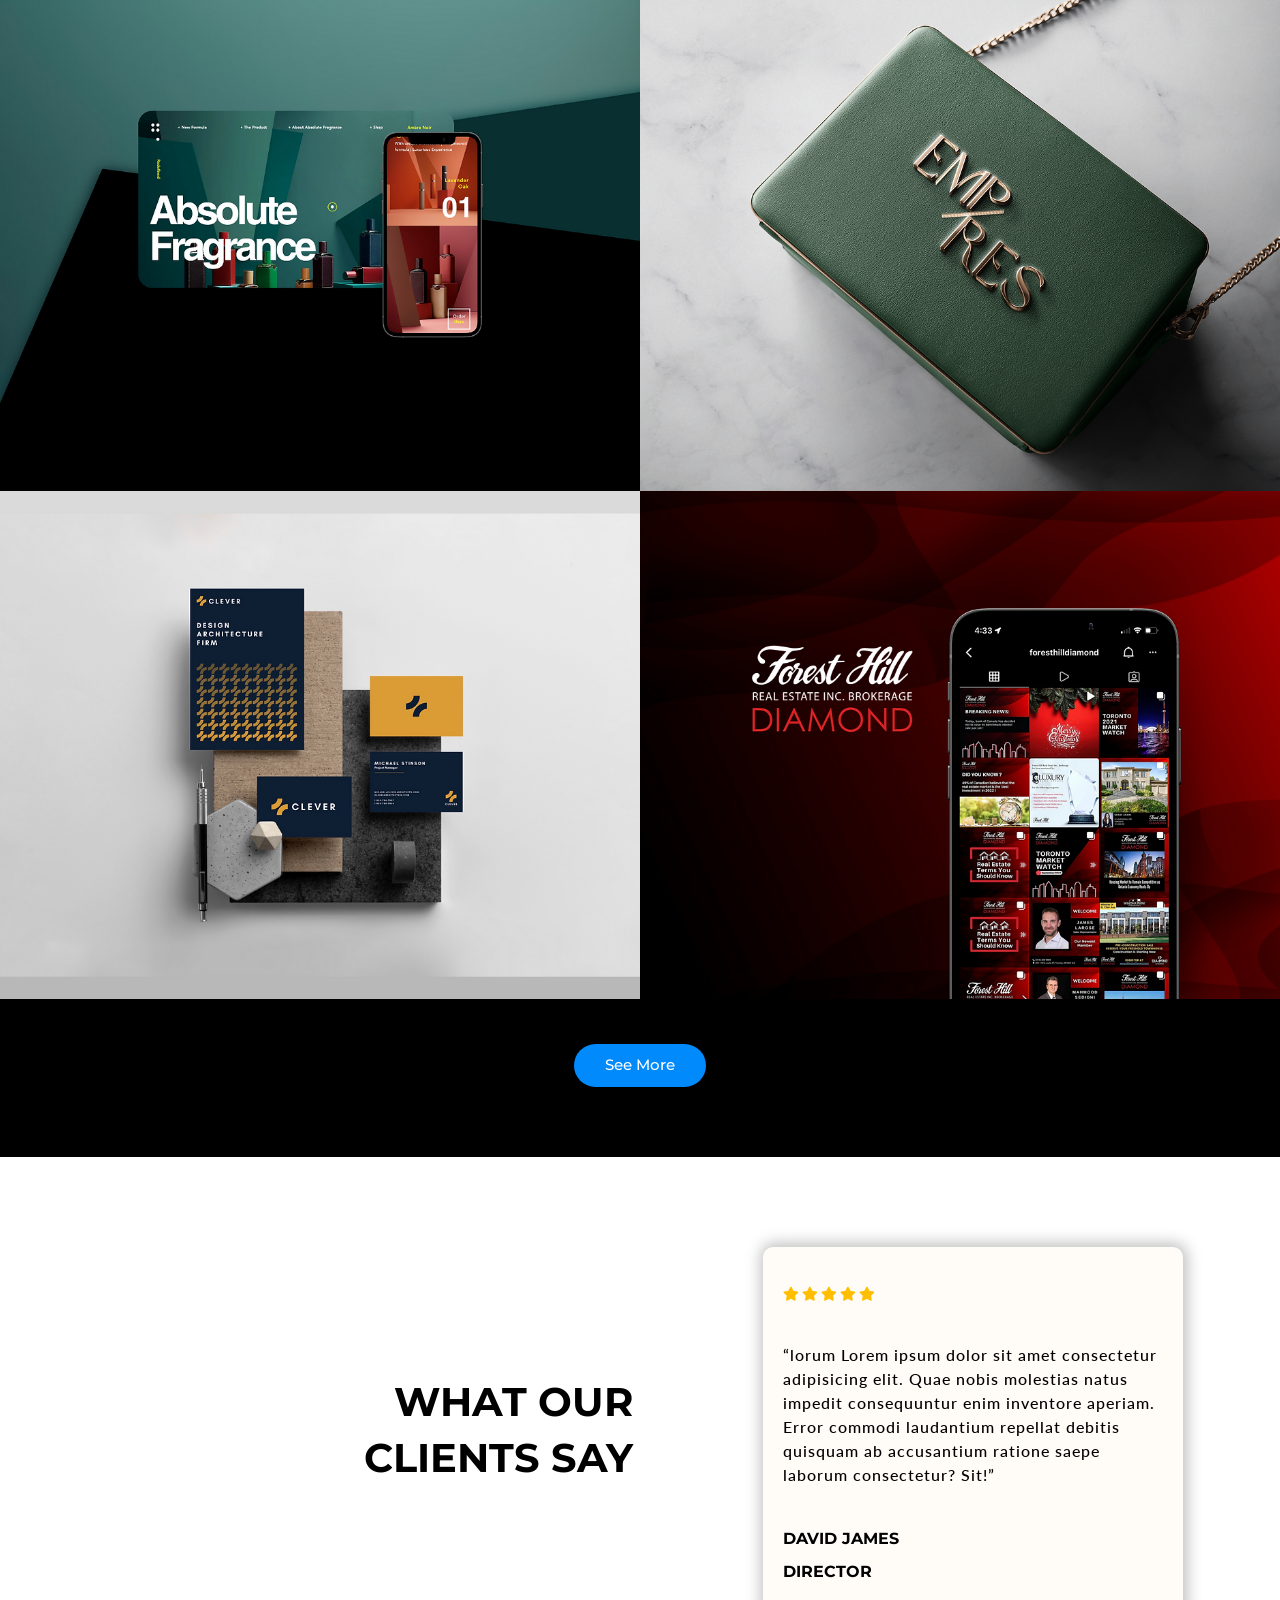
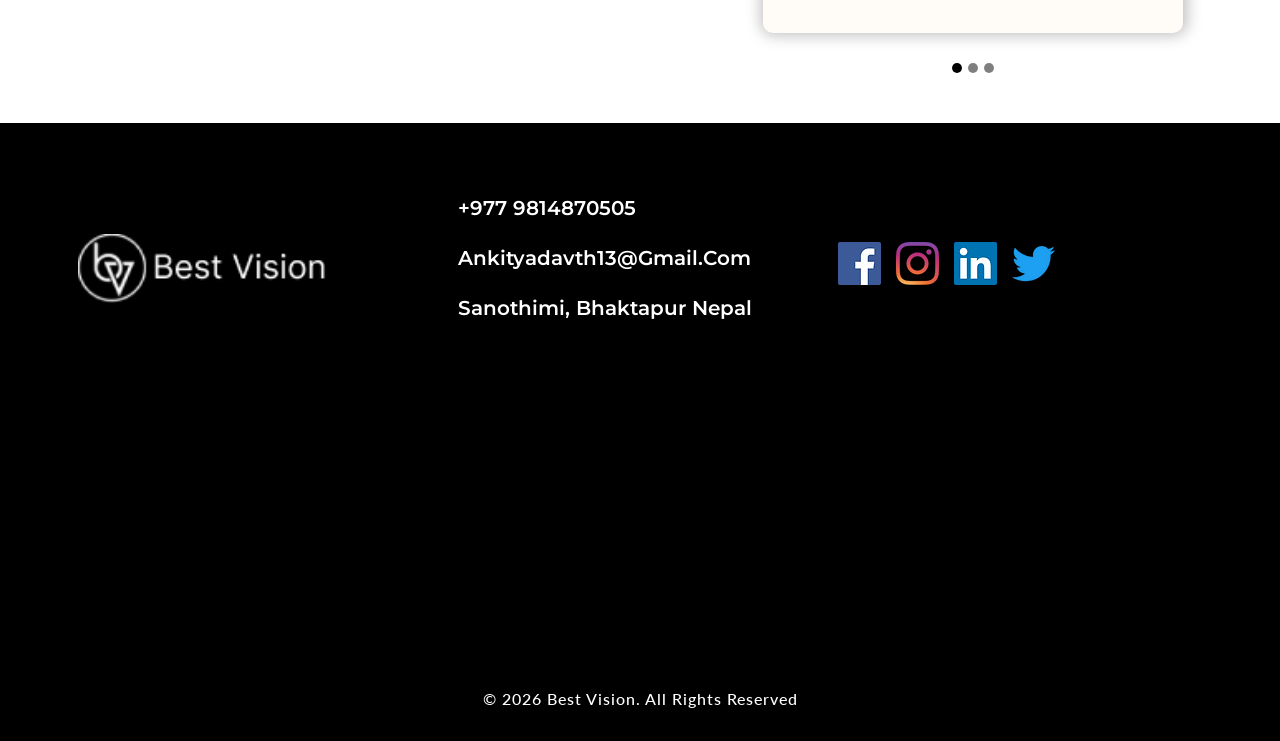
<file: advertising.html>
<!DOCTYPE html>
<html lang="en">

<head>
    <meta charset="UTF-8">
    <meta http-equiv="X-UA-Compatible" content="IE=edge">
    <meta name="viewport" content="width=device-width, initial-scale=1.0">
    <title>Advertising</title>
    <link rel="shortcut icon" href="favicon.ico" type="image/x-icon" />
    <link href="https://cdn.jsdelivr.net/npm/bootstrap@5.1.3/dist/css/bootstrap.min.css" rel="stylesheet">
    <link rel="stylesheet" href="https://cdnjs.cloudflare.com/ajax/libs/font-awesome/5.15.4/css/all.min.css" />
    <link rel="stylesheet" href="css/style.css">
    <link rel="stylesheet" href="css/responsive-style.css">
</head>

<body class="services">

    <header id="full_nav">
        <div class="header fixed-top">
            <div class="container">
                <nav class="navbar navbar-expand-lg">
                    <a class="navbar-brand" href="index.html">
                        <img src="./images/logo.png" alt="">
                    </a>
                    <button class="navbar-toggler" type="button" data-bs-toggle="collapse" data-bs-target="#main-nav"
                        aria-controls="main-nav" aria-expanded="false" aria-label="Toggle navigation">
                        <i class="fas fa-stream navbar-toggler-icon"></i>
                    </button>

                    <div class="collapse navbar-collapse" id="main-nav">
                        <ul class="navbar-nav ms-auto">
                            <li class="nav-item">
                                <a class="nav-link" href="index.html">Home</a>
                            </li>

                            <li class="nav-item">
                                <a class="nav-link" href="about.html">About Us</a>
                            </li>
                            <li class="nav-item dropdown">
                                <a class="nav-link dropdown-toggle" id="navbarDropdown" role="button">
                                    Services
                                </a>
                                <ul class="dropdown-menu" aria-labelledby="navbarDropdown">
                                    <li><a class="dropdown-item" href="website.html">Website</a></li>
                                    <li><a class="dropdown-item" href="branding.html">Branding</a></li>
                                    <li><a class="dropdown-item" href="advertising.html">Advertising</a></li>
                                    <li><a class="dropdown-item" href="social-media.html">Social Media</a></li>
                                </ul>
                            </li>
                            <li class="nav-item">
                                <a class="nav-link" href="portfolio.html">Portfolio</a>
                            </li>
                            <li class="nav-item">
                                <a class="nav-link" href="contact.html">Contact</a>
                            </li>
                        </ul>
                    </div>
                </nav>
            </div>
        </div>
    </header>

    <section class="parallax parallax-main img1">
        <div class="main-wrapper wrapper">
            <div class="container">
                <div class="row mb-5 justify-content-center">
                    <div class="col-lg-9">
                        <div class="sec-title">
                            <h1>AD CAMPAIGNS</h1>
                            <h4>START GENERATING LEADS TODAY!</h4>
                            <p class="text-black">Nowadays, a strong online presence is essential to ensure the success
                                of any business. In
                                order to maximize profitability, you need to clearly differentiate your business from
                                the vast sea of competitors, through the ownership of a powerful digital platform. It is
                                crucial to showcase your work in an attractive, yet elegant and user-friendly manner,
                                while establishing trust with your target audience.</p>
                            <p class="text-black">At Brand Vision, we will take care of the entire process from A to Z,
                                in order to take
                                your business to the next level and bring your vision to life. Reach out today so we can
                                discuss a solution that best suits your needs!</p>
                            <div class="text-center mt-5"><a href="contact.html" class="btn main-btn text-center">Book a
                                    Free Consultation</a></div>
                        </div>
                    </div>
                </div>
            </div>
    </section>

    <section class="work-wrapper wrapper">
        <div class="container">
            <div class="row mb-5">
                <div class="col-12">
                    <div class="sec-title">
                        <h1>OUR LATEST WORKS</h1>
                        <p>Brand Vision is proud to work with businesses from many industries</p>
                        <a href="#" class="View More view-link">View More<img src="./images/arrow.svg" class="ms-4"></a>
                    </div>
                </div>
            </div>
        </div>
        <div class="container-fluid px-lg-0">
            <div class="row">
                <div class="col-sm-6 p-0">
                    <div>
                        <img src="./images/work/1.webp" class="img-fluid" />
                    </div>
                </div>
                <div class="col-sm-6 p-0">
                    <div>
                        <img src="./images/work/2.webp" class="img-fluid" />
                    </div>
                </div>
                <div class="col-sm-6 p-0">
                    <div>
                        <img src="./images/work/3.webp" class="img-fluid" />
                    </div>
                </div>
                <div class="col-sm-6 p-0">
                    <div>
                        <img src="./images/work/4.webp" class="img-fluid" />
                    </div>
                </div>

                <div class="col-12 text-center mt-5">
                    <a href="#" class="btn main-btn">See More</a>
                </div>
            </div>
        </div>
    </section>

    <section class="testimonial-wrapper wrapper">
        <div class="container">
            <div class="row justify-content-between align-items-center">
                <div class="col-lg-6 text-lg-end">
                    <h2>WHAT OUR <br class="d-lg-block d-none">CLIENTS SAY</h2>
                </div>
                <div class="col-xl-5 col-lg-6">
                    <div id="carouselExampleIndicators" class="carousel slide" data-bs-ride="carousel">
                        <div class="carousel-indicators">
                            <button type="button" data-bs-target="#carouselExampleIndicators" data-bs-slide-to="0"
                                class="active" aria-current="true" aria-label="Slide 1"></button>
                            <button type="button" data-bs-target="#carouselExampleIndicators" data-bs-slide-to="1"
                                aria-label="Slide 2"></button>
                            <button type="button" data-bs-target="#carouselExampleIndicators" data-bs-slide-to="2"
                                aria-label="Slide 3"></button>
                        </div>
                        <div class="carousel-inner">
                            <div class="carousel-item active">
                                <div class="card">
                                    <div clas="rating">
                                        <i class="fas fa-star"></i>
                                        <i class="fas fa-star"></i>
                                        <i class="fas fa-star"></i>
                                        <i class="fas fa-star"></i>
                                        <i class="fas fa-star"></i>
                                    </div>
                                    <div class="py-5">
                                        <p>“lorum Lorem ipsum dolor sit amet consectetur adipisicing elit. Quae nobis
                                            molestias natus impedit consequuntur enim inventore aperiam. Error commodi
                                            laudantium repellat debitis quisquam ab accusantium ratione saepe laborum
                                            consectetur? Sit!”</p>
                                    </div>
                                    <div class="title">
                                        <h5>David James</h5>
                                        <h5>Director</h5>
                                    </div>
                                </div>
                            </div>
                            <div class="carousel-item">
                                <div class="card">
                                    <div clas="rating">
                                        <i class="fas fa-star"></i>
                                        <i class="fas fa-star"></i>
                                        <i class="fas fa-star"></i>
                                        <i class="fas fa-star"></i>
                                        <i class="fas fa-star"></i>
                                    </div>
                                    <div class="py-5">
                                        <p>“lorum Lorem ipsum dolor sit amet consectetur adipisicing elit. Quae nobis
                                            molestias natus impedit consequuntur enim inventore aperiam. Error commodi
                                            laudantium repellat debitis quisquam ab accusantium ratione saepe laborum
                                            consectetur? Sit!”</p>
                                    </div>
                                    <div class="title">
                                        <h5>David James</h5>
                                        <h5>Dierector</h5>
                                    </div>
                                </div>
                            </div>
                            <div class="carousel-item">
                                <div class="card">
                                    <div clas="rating">
                                        <i class="fas fa-star"></i>
                                        <i class="fas fa-star"></i>
                                        <i class="fas fa-star"></i>
                                        <i class="fas fa-star"></i>
                                        <i class="fas fa-star"></i>
                                    </div>
                                    <div class="py-5">
                                        <p>“lorum Lorem ipsum dolor sit amet consectetur adipisicing elit. Quae nobis
                                            molestias natus impedit consequuntur enim inventore aperiam. Error commodi
                                            laudantium repellat debitis quisquam ab accusantium ratione saepe laborum
                                            consectetur? Sit!”</p>
                                    </div>
                                    <div class="title">
                                        <h5>David James</h5>
                                        <h5>Dierector</h5>
                                    </div>
                                </div>
                            </div>
                            <div class="carousel-item">
                                <div class="card">
                                    <div clas="rating">
                                        <i class="fas fa-star"></i>
                                        <i class="fas fa-star"></i>
                                        <i class="fas fa-star"></i>
                                        <i class="fas fa-star"></i>
                                        <i class="fas fa-star"></i>
                                    </div>
                                    <div class="py-5">
                                        <p>“You guys rocked on our Social media & Website Project, Thank you Team for
                                            doing Such a Great Job ..”</p>
                                    </div>
                                    <div class="title">
                                        <h5>Girdhar</h5>
                                        <h5>Founder Of Girdhar</h5>
                                    </div>
                                </div>
                            </div>
                            <div class="carousel-item">
                                <div class="card">
                                    <div clas="rating">
                                        <i class="fas fa-star"></i>
                                        <i class="fas fa-star"></i>
                                        <i class="fas fa-star"></i>
                                        <i class="fas fa-star"></i>
                                        <i class="fas fa-star"></i>
                                    </div>
                                    <div class="py-5">
                                        <p>“We are greatly thankful to Analog for supporting us to explore and create
                                            our name as brand on social media. The team of Analog Webmedia works with
                                            full dedication and responsibility to make the market for our brand. It’s
                                            been more than 30 days since we are connected and we are like digital family
                                            now. We appreciate the work and support the working team for best outputs in
                                            future.” </p>
                                    </div>
                                    <div class="title">
                                        <h5>Virasati</h5>
                                        <h5>Founder Of Virasati</h5>
                                    </div>
                                </div>
                            </div>
                        </div>
                    </div>
                </div>
            </div>
        </div>
    </section>

    <section class="footer_wrapper wrapper">
        <div class="container">
            <div class="row align-items-center mb-5">
                <div class="col-lg-4 col-sm-6 mb-5 mb-lg-0 footer-logo">
                    <img src="./images/logo.png" />
                </div>
                <div class="col-lg-4 col-sm-6 mb-5 mb-lg-0">
                    <h5><a href="#">+977 9814870505</a></h5>
                    <h5><a href="#">ankityadavth13@gmail.com</a></h5>
                    <h5>Sanothimi, Bhaktapur Nepal</h5>
                </div>
                <div class="col-lg-4 col-sm-6 mb-5 mb-lg-0">
                    <ul class="link-widget p-0">
                        <li><a href="#"><img src="./images/social-media/f.webp" /></a></li>
                        <li><a href="#"><img src="./images/social-media/i.webp" /></a></li>
                        <li><a href="#"><img src="./images/social-media/l.webp" /></a></li>
                        <li><a href="#"><img src="./images/social-media/t.webp" /></a></li>
                    </ul>
                </div>
            </div>
        </div>
        <div class="container-fluid pt-5 px-0">
            <div class="row">
                <div class="col-12">
                    <iframe src="https://www.google.com/maps?q=Sanothimi,Bhaktapur,Nepal&output=embed" width="100%"
                        height="250" style="border:0;" allowfullscreen="" loading="lazy"
                        referrerpolicy="no-referrer-when-downgrade">
                    </iframe>
                </div>
            </div>
        </div>
        <div class="container-fluid copyright-section   ">
            <p>© 2026 Best Vision. All Rights Reserved</p>
        </div>
    </section>

    <div class="whatsapp-icon">
        <div class="whatsapp"><a href="https://api.whatsapp.com/send?phone=+977 981 487 0505&amp;text=Hello"
                target="_blank&quot;">
                <img src="./images/whatspp.png"></a>
        </div>
    </div>

    <script src="https://cdn.jsdelivr.net/npm/@popperjs/core@2.10.2/dist/umd/popper.min.js"></script>
    <script src="https://cdn.jsdelivr.net/npm/bootstrap@5.1.3/dist/js/bootstrap.min.js"></script>
    <script src="js/main.js"></script>
</body>

</html>
</file>
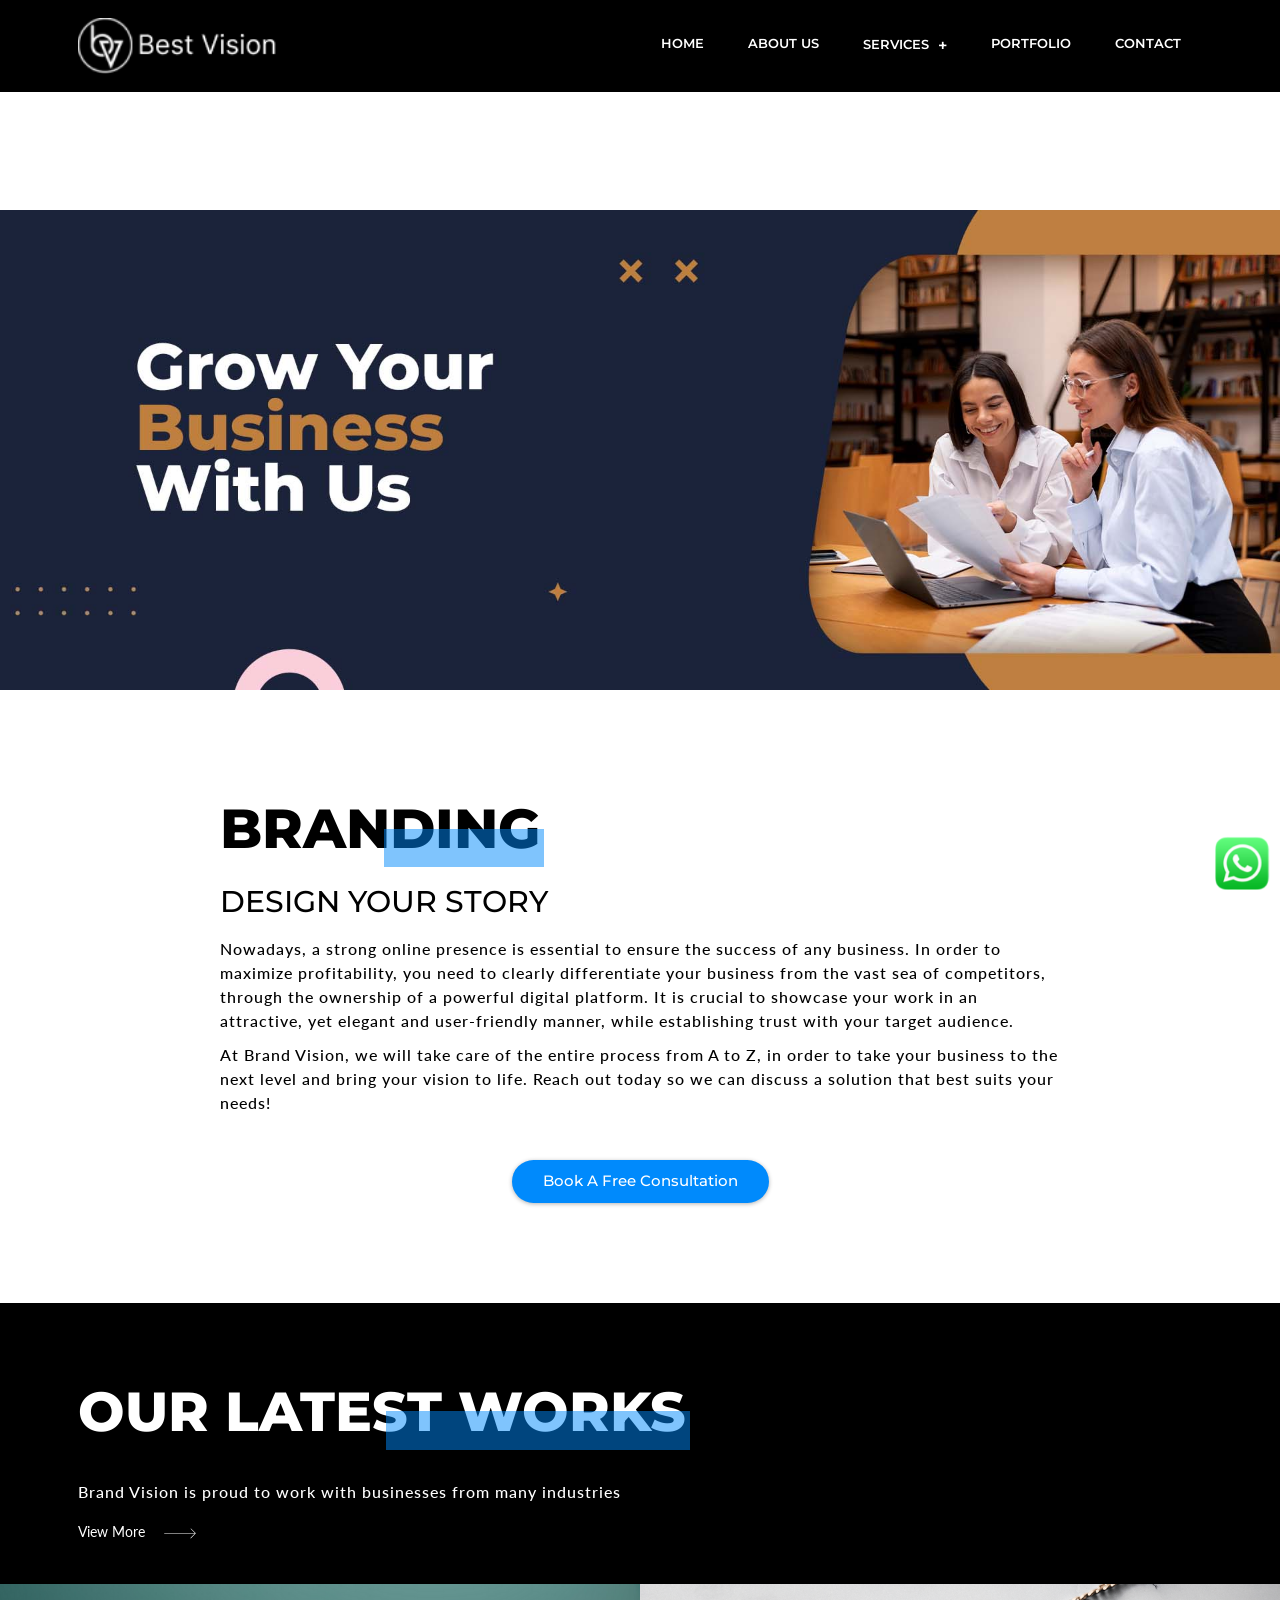
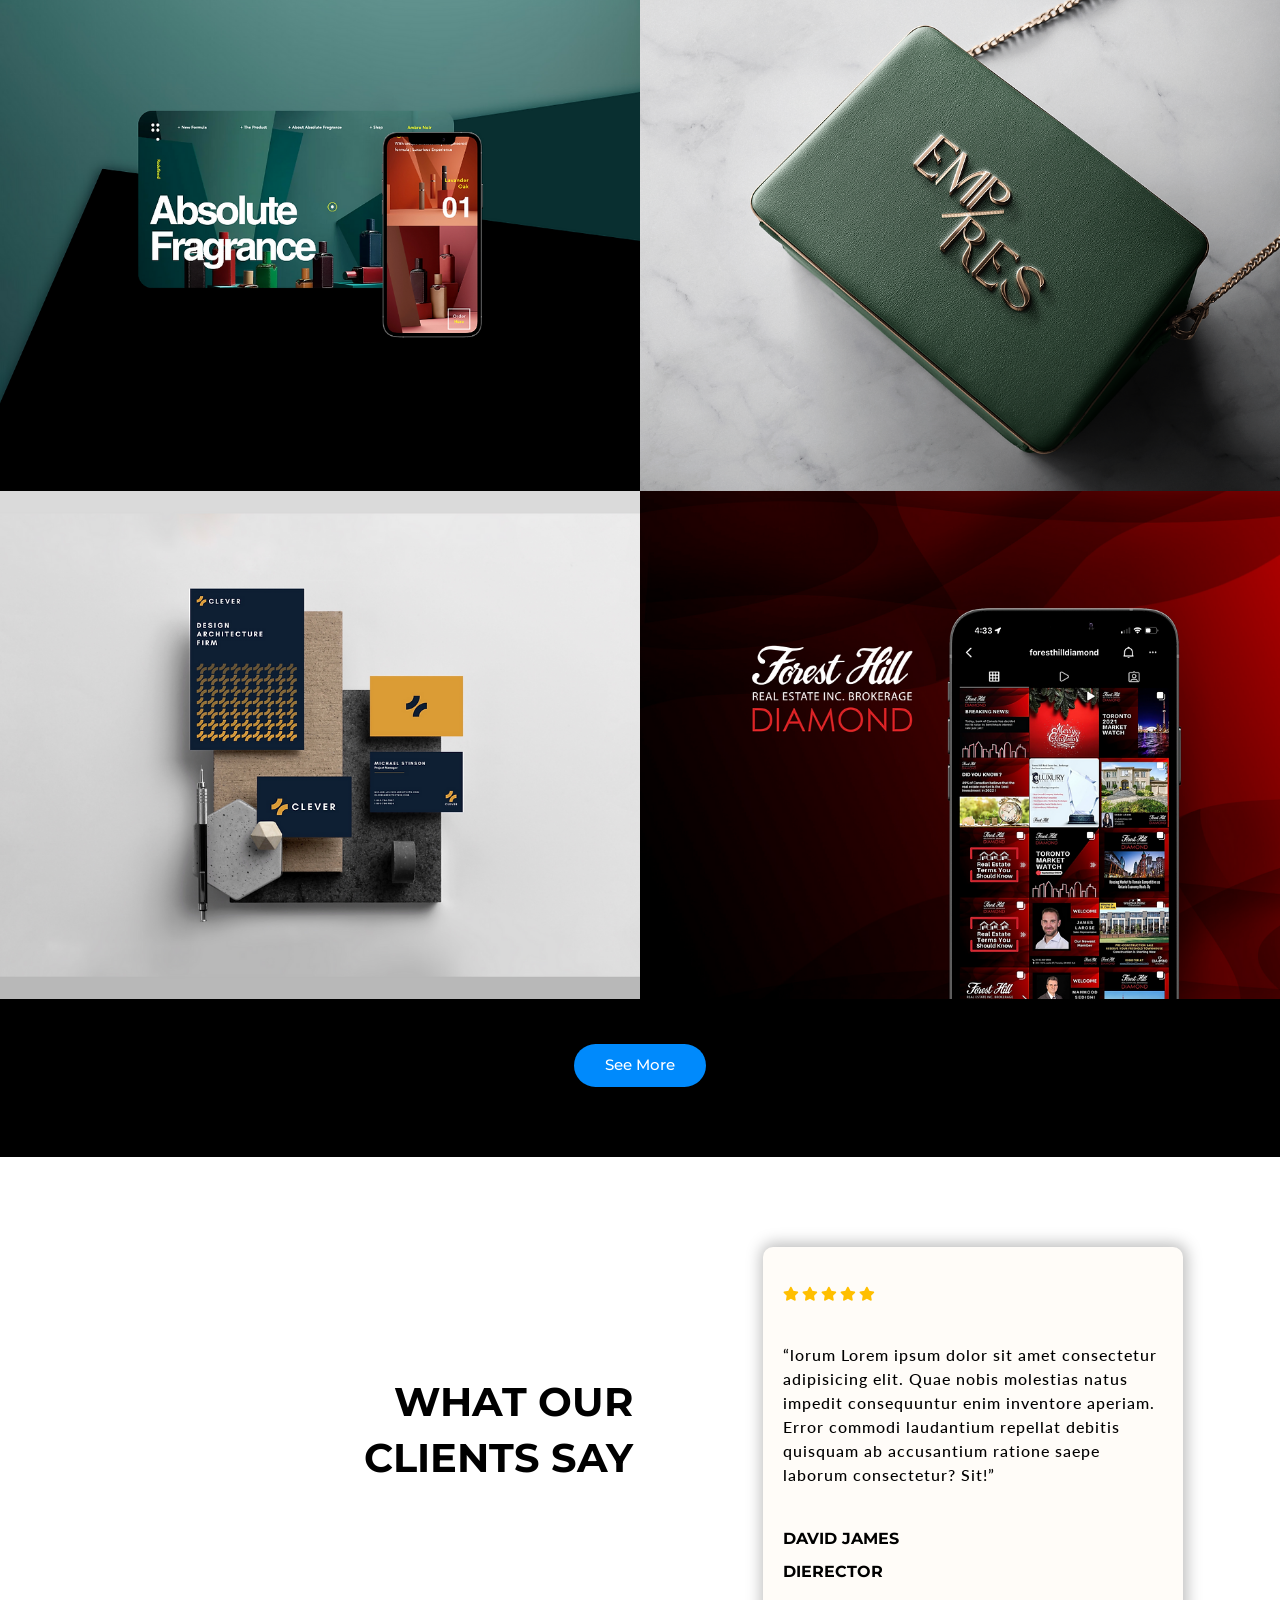
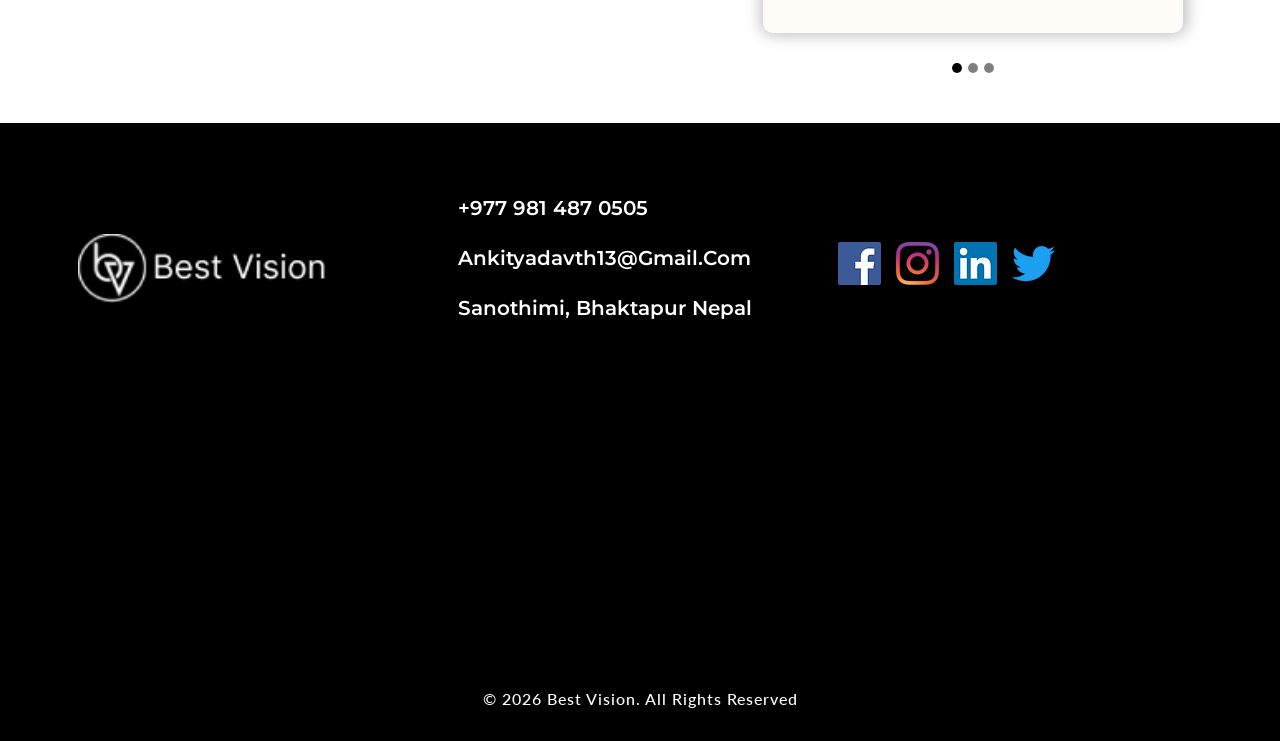
<file: branding.html>
<!DOCTYPE html>
<html lang="en">

<head>
    <meta charset="UTF-8">
    <meta http-equiv="X-UA-Compatible" content="IE=edge">
    <meta name="viewport" content="width=device-width, initial-scale=1.0">
    <title>Branding</title>
    <link rel="shortcut icon" href="favicon.ico" type="image/x-icon" />
    <link href="https://cdn.jsdelivr.net/npm/bootstrap@5.1.3/dist/css/bootstrap.min.css" rel="stylesheet">
    <link rel="stylesheet" href="https://cdnjs.cloudflare.com/ajax/libs/font-awesome/5.15.4/css/all.min.css" />
    <link rel="stylesheet" href="css/style.css">
    <link rel="stylesheet" href="css/responsive-style.css">
</head>

<body class="services">
    <header id="full_nav">
        <div class="header fixed-top">
            <div class="container">
                <nav class="navbar navbar-expand-lg">
                    <a class="navbar-brand" href="index.html">
                        <img src="./images/logo.png" alt="">
                    </a>
                    <button class="navbar-toggler" type="button" data-bs-toggle="collapse" data-bs-target="#main-nav"
                        aria-controls="main-nav" aria-expanded="false" aria-label="Toggle navigation">
                        <i class="fas fa-stream navbar-toggler-icon"></i>
                    </button>

                    <div class="collapse navbar-collapse" id="main-nav">
                        <ul class="navbar-nav ms-auto">
                            <li class="nav-item">
                                <a class="nav-link" href="index.html">Home</a>
                            </li>

                            <li class="nav-item">
                                <a class="nav-link" href="about.html">About Us</a>
                            </li>
                            <li class="nav-item dropdown">
                                <a class="nav-link dropdown-toggle" id="navbarDropdown" role="button">
                                    Services
                                </a>
                                <ul class="dropdown-menu" aria-labelledby="navbarDropdown">
                                    <li><a class="dropdown-item" href="website.html">Website</a></li>
                                    <li><a class="dropdown-item" href="branding.html">Branding</a></li>
                                    <li><a class="dropdown-item" href="advertising.html">Advertising</a></li>
                                    <li><a class="dropdown-item" href="social-media.html">Social Media</a></li>
                                </ul>
                            </li>
                            <li class="nav-item">
                                <a class="nav-link" href="portfolio.html">Portfolio</a>
                            </li>
                            <li class="nav-item">
                                <a class="nav-link" href="contact.html">Contact</a>
                            </li>
                        </ul>
                    </div>
                </nav>
            </div>
        </div>
    </header>

    <section class="parallax parallax-main img1">
        <div class="main-wrapper wrapper">
            <div class="container">
                <div class="row mb-5 justify-content-center">
                    <div class="col-lg-9">
                        <div class="sec-title">
                            <h1>BRANDING</h1>
                            <h4>DESIGN YOUR STORY</h4>
                            <p class="text-black">Nowadays, a strong online presence is essential to ensure the success
                                of any business. In
                                order to maximize profitability, you need to clearly differentiate your business from
                                the vast sea of competitors, through the ownership of a powerful digital platform. It is
                                crucial to showcase your work in an attractive, yet elegant and user-friendly manner,
                                while establishing trust with your target audience.</p>
                            <p class="text-black">At Brand Vision, we will take care of the entire process from A to Z,
                                in order to take
                                your business to the next level and bring your vision to life. Reach out today so we can
                                discuss a solution that best suits your needs!</p>
                            <div class="text-center mt-5"><a href="contact.html" class="btn main-btn text-center">Book a
                                    Free Consultation</a></div>
                        </div>
                    </div>
                </div>
            </div>
    </section>

    <section class="work-wrapper wrapper">
        <div class="container">
            <div class="row mb-5">
                <div class="col-12">
                    <div class="sec-title">
                        <h1>OUR LATEST WORKS</h1>
                        <p>Brand Vision is proud to work with businesses from many industries</p>
                        <a href="#" class="View More view-link">View More<img src="./images/arrow.svg" class="ms-4"></a>
                    </div>
                </div>
            </div>
        </div>
        <div class="container-fluid px-lg-0">
            <div class="row">
                <div class="col-sm-6 p-0">
                    <div>
                        <img src="./images/work/1.webp" class="img-fluid" />
                    </div>
                </div>
                <div class="col-sm-6 p-0">
                    <div>
                        <img src="./images/work/2.webp" class="img-fluid" />
                    </div>
                </div>
                <div class="col-sm-6 p-0">
                    <div>
                        <img src="./images/work/3.webp" class="img-fluid" />
                    </div>
                </div>
                <div class="col-sm-6 p-0">
                    <div>
                        <img src="./images/work/4.webp" class="img-fluid" />
                    </div>
                </div>

                <div class="col-12 text-center mt-5">
                    <a href="#" class="btn main-btn">See More</a>
                </div>
            </div>
        </div>
    </section>

    <section class="testimonial-wrapper wrapper">
        <div class="container">
            <div class="row justify-content-between align-items-center">
                <div class="col-lg-6 text-lg-end">
                    <h2>WHAT OUR <br class="d-lg-block d-none">CLIENTS SAY</h2>
                </div>
                <div class="col-xl-5 col-lg-6">
                    <div id="carouselExampleIndicators" class="carousel slide" data-bs-ride="carousel">
                        <div class="carousel-indicators">
                            <button type="button" data-bs-target="#carouselExampleIndicators" data-bs-slide-to="0"
                                class="active" aria-current="true" aria-label="Slide 1"></button>
                            <button type="button" data-bs-target="#carouselExampleIndicators" data-bs-slide-to="1"
                                aria-label="Slide 2"></button>
                            <button type="button" data-bs-target="#carouselExampleIndicators" data-bs-slide-to="2"
                                aria-label="Slide 3"></button>
                        </div>
                        <div class="carousel-inner">
                            <div class="carousel-item active">
                                <div class="card">
                                    <div clas="rating">
                                        <i class="fas fa-star"></i>
                                        <i class="fas fa-star"></i>
                                        <i class="fas fa-star"></i>
                                        <i class="fas fa-star"></i>
                                        <i class="fas fa-star"></i>
                                    </div>
                                    <div class="py-5">
                                        <p>“lorum Lorem ipsum dolor sit amet consectetur adipisicing elit. Quae nobis
                                            molestias natus impedit consequuntur enim inventore aperiam. Error commodi
                                            laudantium repellat debitis quisquam ab accusantium ratione saepe laborum
                                            consectetur? Sit!”</p>
                                    </div>
                                    <div class="title">
                                        <h5>David James</h5>
                                        <h5>Dierector</h5>
                                    </div>
                                </div>
                            </div>
                            <div class="carousel-item">
                                <div class="card">
                                    <div clas="rating">
                                        <i class="fas fa-star"></i>
                                        <i class="fas fa-star"></i>
                                        <i class="fas fa-star"></i>
                                        <i class="fas fa-star"></i>
                                        <i class="fas fa-star"></i>
                                    </div>
                                    <div class="py-5">
                                        <p>“lorum Lorem ipsum dolor sit amet consectetur adipisicing elit. Quae nobis
                                            molestias natus impedit consequuntur enim inventore aperiam. Error commodi
                                            laudantium repellat debitis quisquam ab accusantium ratione saepe laborum
                                            consectetur? Sit!”</p>
                                    </div>
                                    <div class="title">
                                        <h5>David James</h5>
                                        <h5>Dierector</h5>
                                    </div>
                                </div>
                            </div>
                            <div class="carousel-item">
                                <div class="card">
                                    <div clas="rating">
                                        <i class="fas fa-star"></i>
                                        <i class="fas fa-star"></i>
                                        <i class="fas fa-star"></i>
                                        <i class="fas fa-star"></i>
                                        <i class="fas fa-star"></i>
                                    </div>
                                    <div class="py-5">
                                        <p>“lorum Lorem ipsum dolor sit amet consectetur adipisicing elit. Quae nobis
                                            molestias natus impedit consequuntur enim inventore aperiam. Error commodi
                                            laudantium repellat debitis quisquam ab accusantium ratione saepe laborum
                                            consectetur? Sit!”</p>
                                    </div>
                                    <div class="title">
                                        <h5>David James</h5>
                                        <h5>Dierector</h5>
                                    </div>
                                </div>
                            </div>
                            <div class="carousel-item">
                                <div class="card">
                                    <div clas="rating">
                                        <i class="fas fa-star"></i>
                                        <i class="fas fa-star"></i>
                                        <i class="fas fa-star"></i>
                                        <i class="fas fa-star"></i>
                                        <i class="fas fa-star"></i>
                                    </div>
                                    <div class="py-5">
                                        <p>“You guys rocked on our Social media & Website Project, Thank you Team for
                                            doing Such a Great Job ..”</p>
                                    </div>
                                    <div class="title">
                                        <h5>Girdhar</h5>
                                        <h5>Founder Of Girdhar</h5>
                                    </div>
                                </div>
                            </div>
                            <div class="carousel-item">
                                <div class="card">
                                    <div clas="rating">
                                        <i class="fas fa-star"></i>
                                        <i class="fas fa-star"></i>
                                        <i class="fas fa-star"></i>
                                        <i class="fas fa-star"></i>
                                        <i class="fas fa-star"></i>
                                    </div>
                                    <div class="py-5">
                                        <p>“We are greatly thankful to Analog for supporting us to explore and create
                                            our name as brand on social media. The team of Analog Webmedia works with
                                            full dedication and responsibility to make the market for our brand. It’s
                                            been more than 30 days since we are connected and we are like digital family
                                            now. We appreciate the work and support the working team for best outputs in
                                            future.” </p>
                                    </div>
                                    <div class="title">
                                        <h5>Virasati</h5>
                                        <h5>Founder Of Virasati</h5>
                                    </div>
                                </div>
                            </div>
                        </div>
                    </div>
                </div>
            </div>
        </div>
    </section>

    <section class="footer_wrapper wrapper">
        <div class="container">
            <div class="row align-items-center mb-5">
                <div class="col-lg-4 col-sm-6 mb-5 mb-lg-0 footer-logo">
                    <img src="./images/logo.png" />
                </div>
                <div class="col-lg-4 col-sm-6 mb-5 mb-lg-0">
                    <h5><a href="#">+977 981 487 0505</a></h5>
                    <h5><a href="#">ankityadavth13@gmail.com</a></h5>
                    <h5>Sanothimi, Bhaktapur Nepal</h5>
                </div>
                <div class="col-lg-4 col-sm-6 mb-5 mb-lg-0">
                    <ul class="link-widget p-0">
                        <li><a href="#"><img src="./images/social-media/f.webp" /></a></li>
                        <li><a href="#"><img src="./images/social-media/i.webp" /></a></li>
                        <li><a href="#"><img src="./images/social-media/l.webp" /></a></li>
                        <li><a href="#"><img src="./images/social-media/t.webp" /></a></li>
                    </ul>
                </div>
            </div>
        </div>
        <div class="container-fluid pt-5 px-0">
            <div class="row">
                <div class="col-12">
                    <iframe src="https://www.google.com/maps?q=Sanothimi,Bhaktapur,Nepal&output=embed" width="100%"
                        height="250" style="border:0;" allowfullscreen="" loading="lazy"
                        referrerpolicy="no-referrer-when-downgrade">
                    </iframe>
                </div>
            </div>
        </div>
        <div class="container-fluid copyright-section   ">
            <p>© 2026 Best Vision. All Rights Reserved</p>
        </div>
    </section>
    <div class="whatsapp-icon">
        <div class="whatsapp"><a href="https://api.whatsapp.com/send?phone=+977 981 487 0505&amp;text=Hello"
                target="_blank&quot;">
                <img src="./images/whatspp.png"></a>
        </div>
    </div>
    <script src="https://cdn.jsdelivr.net/npm/@popperjs/core@2.10.2/dist/umd/popper.min.js"></script>
    <script src="https://cdn.jsdelivr.net/npm/bootstrap@5.1.3/dist/js/bootstrap.min.js"></script>
    <script src="js/main.js"></script>
</body>

</html>
</file>
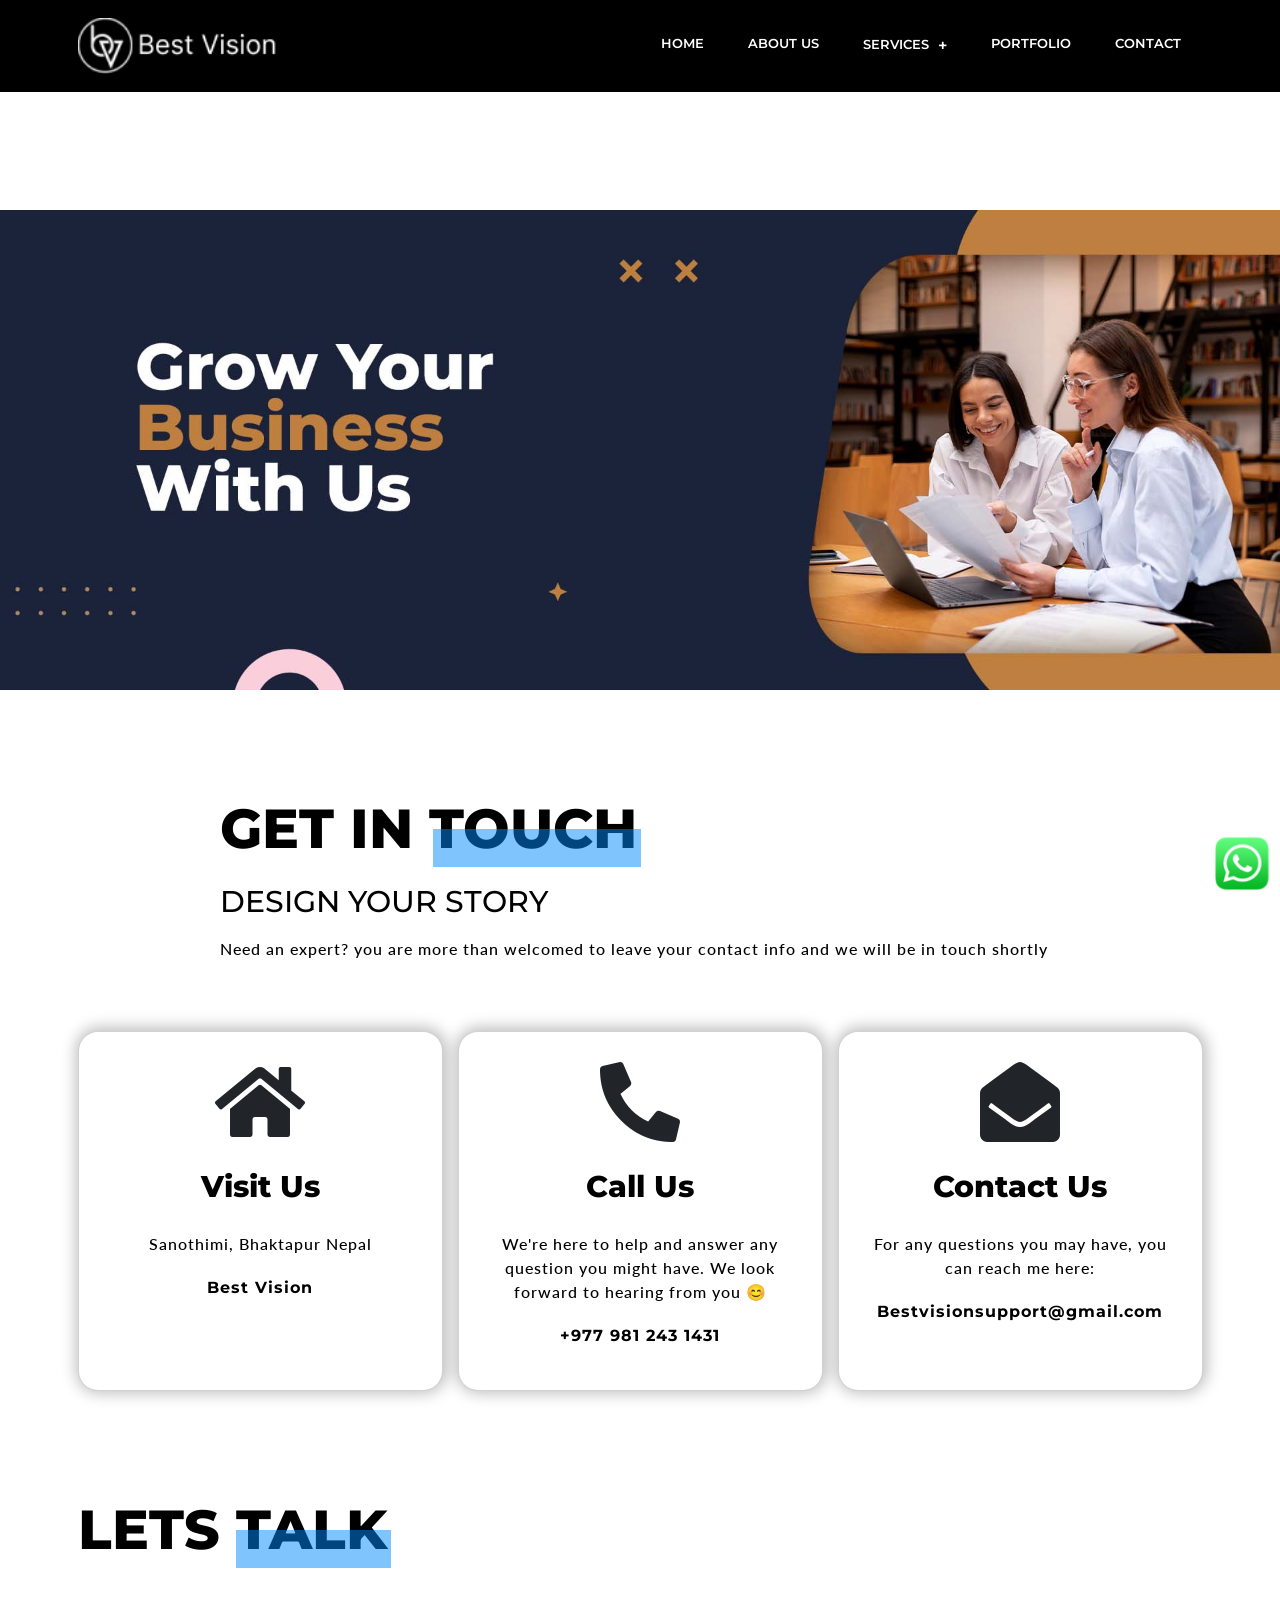
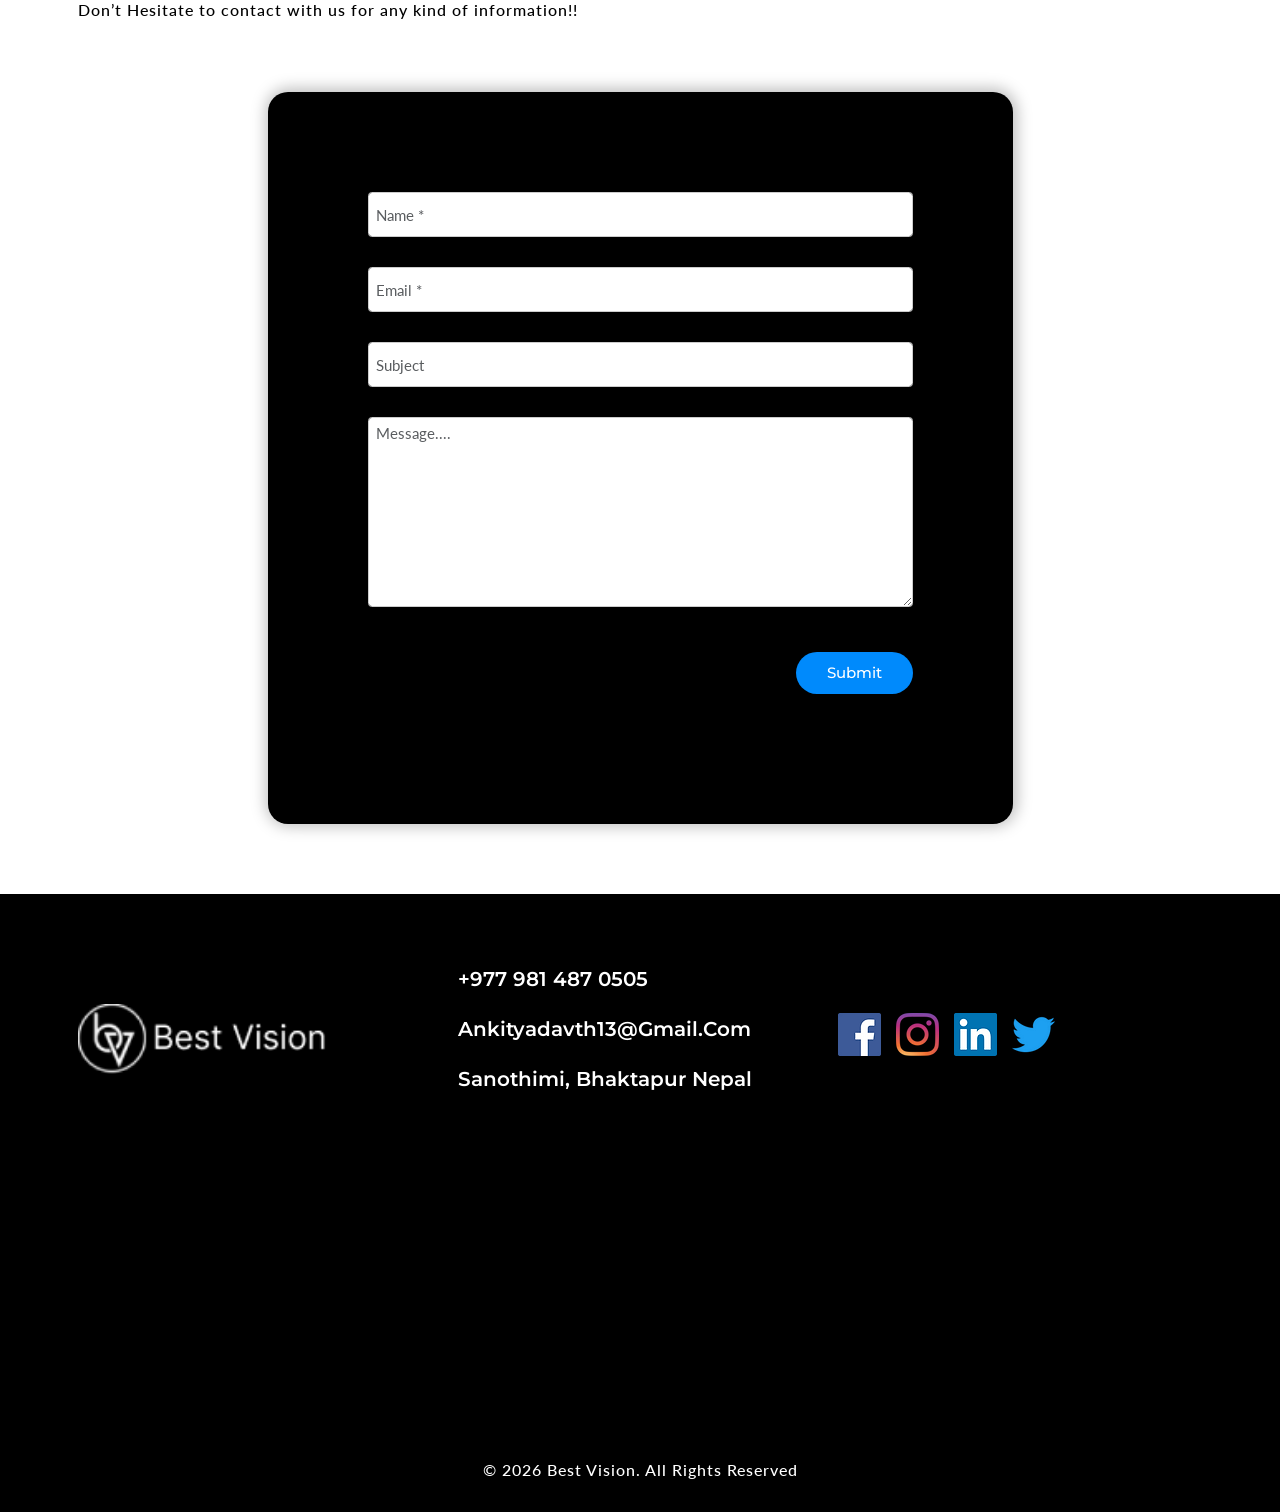
<file: contact.html>
<!DOCTYPE html>
<html lang="en">

<head>
    <meta charset="UTF-8">
    <meta http-equiv="X-UA-Compatible" content="IE=edge">
    <meta name="viewport" content="width=device-width, initial-scale=1.0">
    <title>Contact</title>
    <link rel="shortcut icon" href="favicon.ico" type="image/x-icon" />
    <link href="https://cdn.jsdelivr.net/npm/bootstrap@5.1.3/dist/css/bootstrap.min.css" rel="stylesheet">
    <link rel="stylesheet" href="https://cdnjs.cloudflare.com/ajax/libs/font-awesome/5.15.4/css/all.min.css" />
    <link rel="stylesheet" href="css/style.css">
    <link rel="stylesheet" href="css/responsive-style.css">
</head>

<body class="contact">

    <header id="full_nav">
        <div class="header fixed-top">
            <div class="container">
                <nav class="navbar navbar-expand-lg">
                    <a class="navbar-brand" href="index.html">
                        <img src="./images/logo.png" alt="">
                    </a>
                    <button class="navbar-toggler" type="button" data-bs-toggle="collapse" data-bs-target="#main-nav"
                        aria-controls="main-nav" aria-expanded="false" aria-label="Toggle navigation">
                        <i class="fas fa-stream navbar-toggler-icon"></i>
                    </button>

                    <div class="collapse navbar-collapse" id="main-nav">
                        <ul class="navbar-nav ms-auto">
                            <li class="nav-item">
                                <a class="nav-link" href="index.html">Home</a>
                            </li>

                            <li class="nav-item">
                                <a class="nav-link" href="about.html">About Us</a>
                            </li>
                            <li class="nav-item dropdown">
                                <a class="nav-link dropdown-toggle" id="navbarDropdown" role="button">
                                    Services
                                </a>
                                <ul class="dropdown-menu" aria-labelledby="navbarDropdown">
                                    <li><a class="dropdown-item" href="website.html">Website</a></li>
                                    <li><a class="dropdown-item" href="branding.html">Branding</a></li>
                                    <li><a class="dropdown-item" href="advertising.html">Advertising</a></li>
                                    <li><a class="dropdown-item" href="social-media.html">Social Media</a></li>
                                </ul>
                            </li>
                            <li class="nav-item">
                                <a class="nav-link" href="portfolio.html">Portfolio</a>
                            </li>
                            <li class="nav-item">
                                <a class="nav-link active" href="contact.html">Contact</a>
                            </li>
                        </ul>
                    </div>
                </nav>
            </div>
        </div>
    </header>

    <section class="parallax parallax-main img1">
        <div class="main-wrapper wrapper pb-0">
            <div class="container">
                <div class="row mb-5 justify-content-center">
                    <div class="col-lg-9 mb-5">
                        <div class="sec-title">
                            <h1>GET IN TOUCH</h1>
                            <h4>DESIGN YOUR STORY</h4>
                            <p class="text-black">Need an expert? you are more than welcomed to leave your contact info
                                and we will be in touch shortly</p>
                        </div>
                    </div>
                </div>
            </div>
            <div class="container get-in-touch">
                <div class="row">
                    <div class="col-lg-4 col-sm-6 mb-5">
                        <div class="card">
                            <i class="fas fa-home"></i>
                            <h4>Visit Us</h4>
                            <p>Sanothimi, Bhaktapur Nepal</p>
                            <p>Best Vision</p>
                        </div>
                    </div>
                    <div class="col-lg-4 col-sm-6 mb-5">
                        <div class="card">
                            <i class="fas fa-phone-alt"></i>
                            <h4>Call Us</h4>
                            <p>We're here to help and answer any question you might have. We look forward to hearing
                                from you 😊</p>
                            <p>+977 981 243 1431</p>
                        </div>
                    </div>
                    <div class="col-lg-4 col-sm-6 mb-5">
                        <div class="card">
                            <i class="fas fa-envelope-open"></i>
                            <h4>Contact Us</h4>
                            <p>For any questions you may have, you can reach me here:</p>
                            <p>Bestvisionsupport@gmail.com</p>
                        </div>
                    </div>
                </div>
            </div>
    </section>

    <section class="form-wrapper wrapper ">
        <div class="container">
            <div class="row mb-5">
                <div class="col-12 mb-5">
                    <div class="sec-title">
                        <h1>LETS TALK</h1>
                        <p class="text-black">Don’t Hesitate to contact with us for any kind of information!!</p>
                    </div>
                </div>
            </div>
            <div class="row justify-content-center">
                <div class="col-lg-8 col-md-10">
                    <div class="form-section">
                        <form>
                            <div class="mb-5">
                                <input type="text" class="form-control" placeholder="Name *" required>
                            </div>
                            <div class="mb-5">
                                <input type="email" class="form-control" placeholder="Email *" required>
                            </div>
                            <div class="mb-5">
                                <input type="email" class="form-control" placeholder="Subject">
                            </div>
                            <div class="mb-5">
                                <textarea class="form-control" rows="8" placeholder="Message...." required></textarea>
                            </div>
                            <div class="mb-5 text-end">
                                <button class="btn main-btn">Submit</button>
                            </div>
                        </form>
                    </div>
                </div>
            </div>
        </div>
    </section>

    <section class="footer_wrapper wrapper">
        <div class="container">
            <div class="row align-items-center mb-5">
                <div class="col-lg-4 col-sm-6 mb-5 mb-lg-0 footer-logo">
                    <img src="./images/logo.png" />
                </div>
                <div class="col-lg-4 col-sm-6 mb-5 mb-lg-0">
                    <h5><a href="#">+977 981 487 0505</a></h5>
                    <h5><a href="#">ankityadavth13@gmail.com</a></h5>
                    <h5>Sanothimi, Bhaktapur Nepal</h5>
                </div>
                <div class="col-lg-4 col-sm-6 mb-5 mb-lg-0">
                    <ul class="link-widget p-0">
                        <li><a href="#"><img src="./images/social-media/f.webp" /></a></li>
                        <li><a href="#"><img src="./images/social-media/i.webp" /></a></li>
                        <li><a href="#"><img src="./images/social-media/l.webp" /></a></li>
                        <li><a href="#"><img src="./images/social-media/t.webp" /></a></li>
                    </ul>
                </div>
            </div>
        </div>
        <div class="container-fluid pt-5 px-0">
            <div class="row">
                <div class="col-12">
                    <iframe src="https://www.google.com/maps?q=Sanothimi,Bhaktapur,Nepal&output=embed" width="100%"
                        height="250" style="border:0;" allowfullscreen="" loading="lazy"
                        referrerpolicy="no-referrer-when-downgrade">
                    </iframe>
                </div>
            </div>
        </div>
        <div class="container-fluid copyright-section   ">
            <p>© 2026 Best Vision. All Rights Reserved</p>
        </div>
    </section>

    <div class="whatsapp-icon">
        <div class="whatsapp"><a href="https://api.whatsapp.com/send?phone=+977 981 487 0505&amp;text=Hello"
                target="_blank&quot;">
                <img src="./images/whatspp.png"></a>
        </div>
    </div>


    <script src="https://cdn.jsdelivr.net/npm/@popperjs/core@2.10.2/dist/umd/popper.min.js"></script>
    <script src="https://cdn.jsdelivr.net/npm/bootstrap@5.1.3/dist/js/bootstrap.min.js"></script>
    <script src="js/main.js"></script>
</body>

</html>
</file>
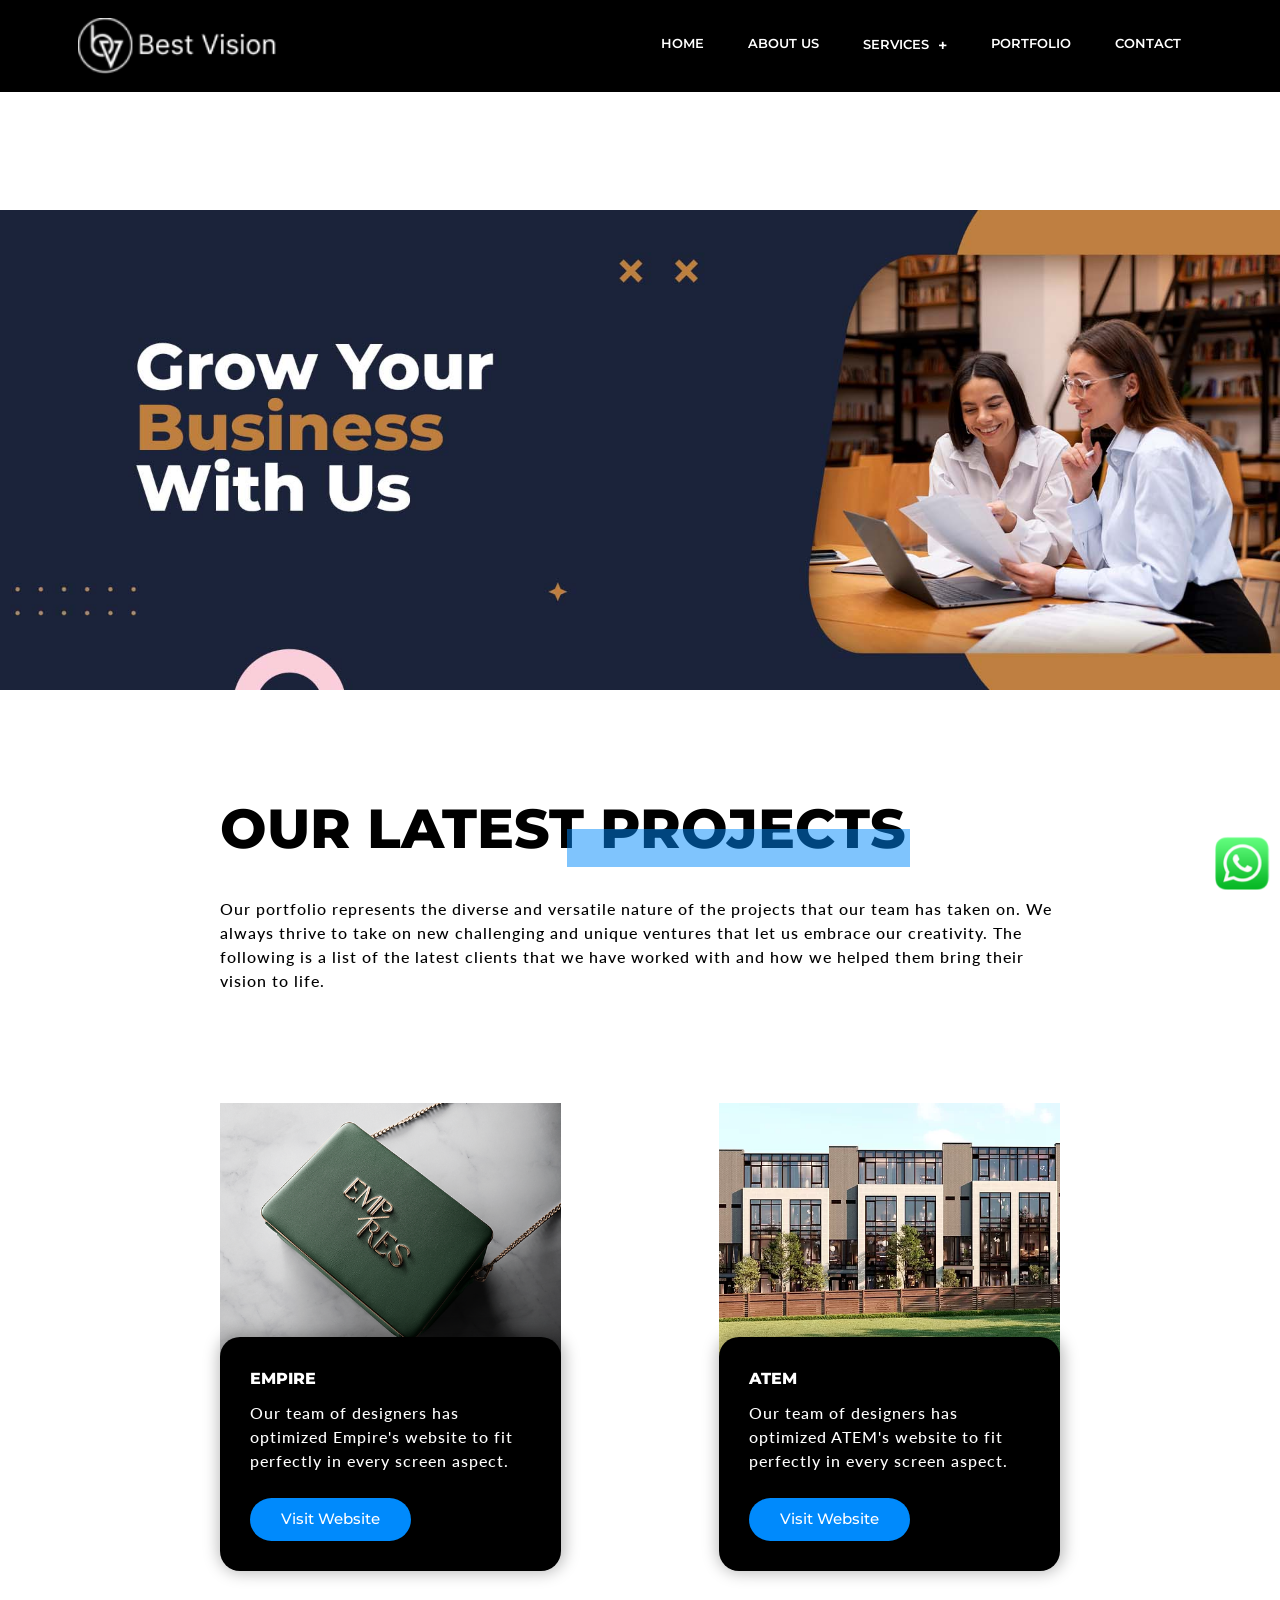
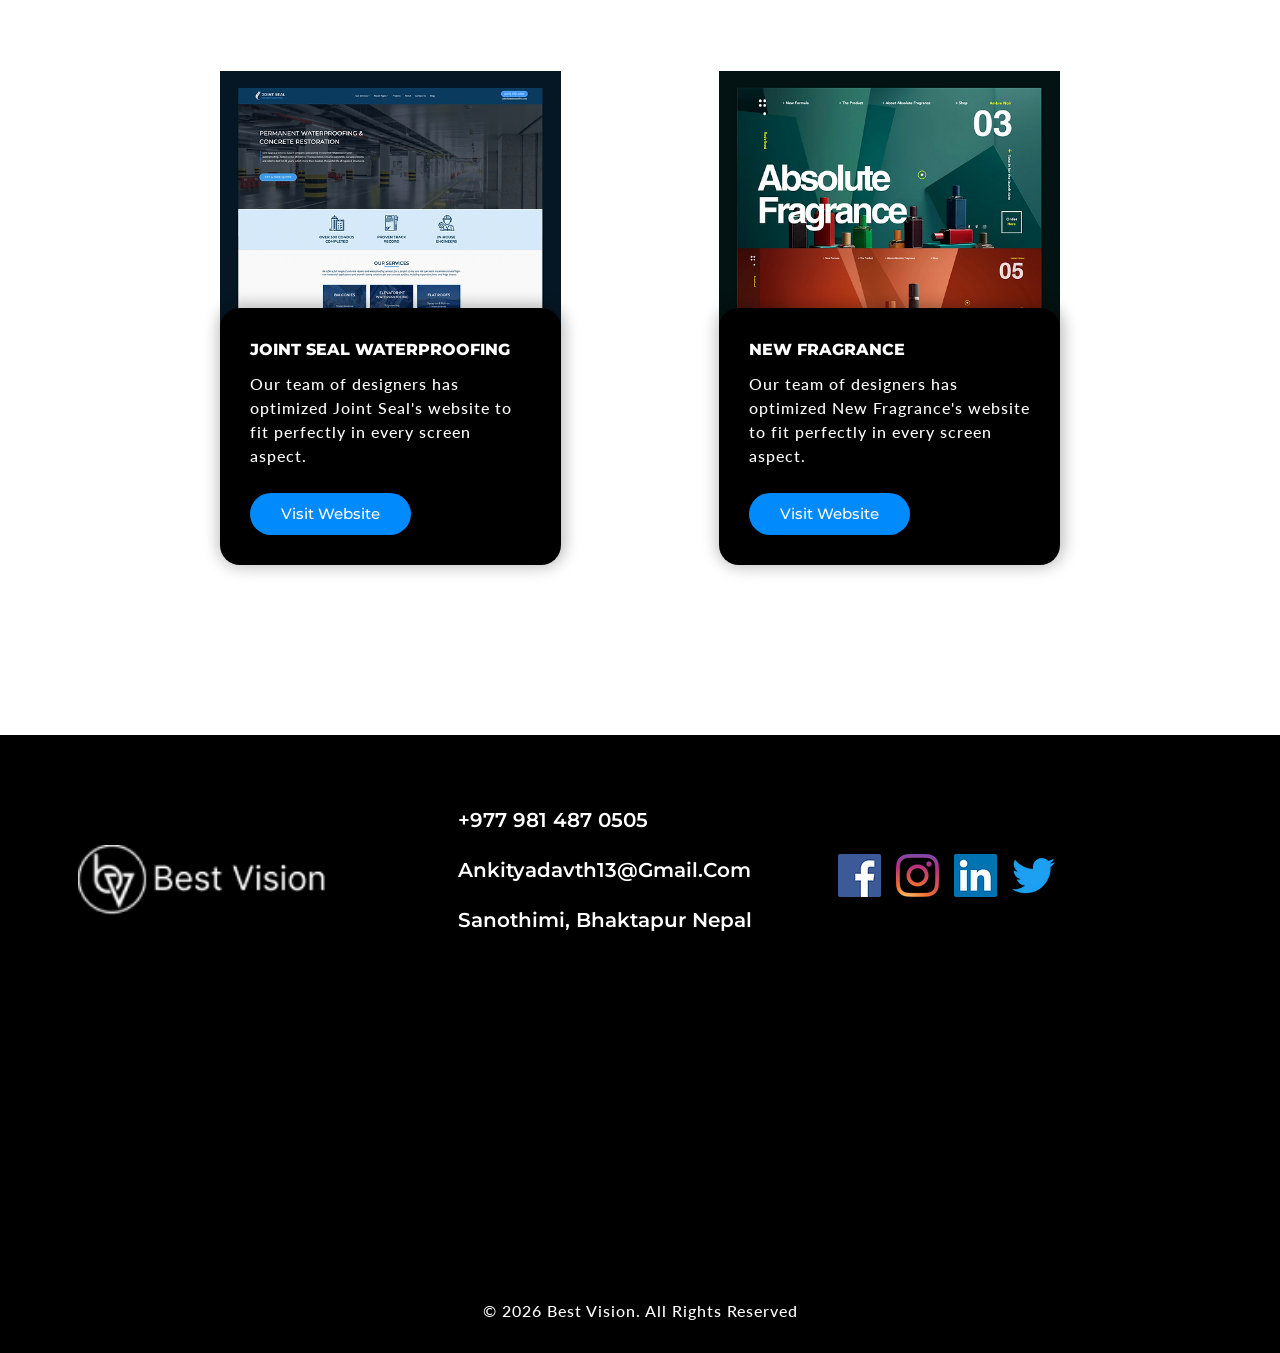
<file: portfolio.html>
<!DOCTYPE html>
<html lang="en">

<head>
    <meta charset="UTF-8">
    <meta http-equiv="X-UA-Compatible" content="IE=edge">
    <meta name="viewport" content="width=device-width, initial-scale=1.0">
    <title>Portfolio</title>
    <link rel="shortcut icon" href="favicon.ico" type="image/x-icon" />
    <link href="https://cdn.jsdelivr.net/npm/bootstrap@5.1.3/dist/css/bootstrap.min.css" rel="stylesheet">
    <link rel="stylesheet" href="https://cdnjs.cloudflare.com/ajax/libs/font-awesome/5.15.4/css/all.min.css" />
    <link rel="stylesheet" href="css/style.css">
    <link rel="stylesheet" href="css/responsive-style.css">
</head>

<body class="home">

    <header id="full_nav">
        <div class="header fixed-top">
            <div class="container">
                <nav class="navbar navbar-expand-lg">
                    <a class="navbar-brand" href="index.html">
                        <img src="./images/logo.png" alt="">
                    </a>
                    <button class="navbar-toggler" type="button" data-bs-toggle="collapse" data-bs-target="#main-nav"
                        aria-controls="main-nav" aria-expanded="false" aria-label="Toggle navigation">
                        <i class="fas fa-stream navbar-toggler-icon"></i>
                    </button>

                    <div class="collapse navbar-collapse" id="main-nav">
                        <ul class="navbar-nav ms-auto">
                            <li class="nav-item">
                                <a class="nav-link" href="index.html">Home</a>
                            </li>

                            <li class="nav-item">
                                <a class="nav-link" href="about.html">About Us</a>
                            </li>
                            <li class="nav-item dropdown">
                                <a class="nav-link dropdown-toggle" id="navbarDropdown" role="button"
                                    data-bs-toggle="dropdown" aria-expanded="false">
                                    Services
                                </a>
                                <ul class="dropdown-menu" aria-labelledby="navbarDropdown">
                                    <li><a class="dropdown-item" href="website.html">Website</a></li>
                                    <li><a class="dropdown-item" href="branding.html">Branding</a></li>
                                    <li><a class="dropdown-item" href="advertising.html">Advertising</a></li>
                                    <li><a class="dropdown-item" href="social-media.html">Social Media</a></li>
                                </ul>
                            </li>
                            <li class="nav-item">
                                <a class="nav-link active" href="portfolio.html">Portfolio</a>
                            </li>
                            <li class="nav-item">
                                <a class="nav-link" href="contact.html">Contact</a>
                            </li>
                        </ul>
                    </div>
                </nav>
            </div>
        </div>
    </header>

    <section class="parallax parallax-main img1">
        <div class="main-wrapper wrapper">
            <div class="container">
                <div class="row mb-5 justify-content-center">
                    <div class="col-lg-9">
                        <div class="sec-title">
                            <h1>Our latest Projects</h1>
                            <p class="text-black">Our portfolio represents the diverse and versatile nature of the
                                projects that our team has taken on. We always thrive to take on new challenging and
                                unique ventures that let us embrace our creativity. The following is a list of the
                                latest clients that we have worked with and how we helped them bring their vision to
                                life.</p>
                        </div>
                    </div>
                </div>
            </div>
    </section>

    <section class="wrapper portfolio-services pt-0">
        <div class="container">
            <div class="row justify-content-center">
                <div class="col-lg-9">
                    <div class="row justify-content-between">
                        <div class="col-md-5 col-sm-6 mb-5">
                            <div class="card border-0 position-relative">
                                <img src="./images/work/w1.webp" class="img-fluid">
                                <div class="card-detail">
                                    <h5>EMPIRE</h5>
                                    <p>Our team of designers has optimized Empire's website to fit perfectly in
                                        every screen aspect.</p>
                                    <a href="" class="btn main-btn">Visit Website</a>
                                </div>
                            </div>
                        </div>
                        <div class="col-md-5 col-sm-6 mb-5">
                            <div class="card border-0 position-relative">
                                <img src="./images/work/w2.webp" class="img-fluid">
                                <div class="card-detail">
                                    <h5>ATEM</h5>
                                    <p>Our team of designers has optimized ATEM's website to fit perfectly in
                                        every screen aspect.</p>
                                    <a href="" class="btn main-btn">Visit Website</a>
                                </div>
                            </div>
                        </div>

                    </div>
                </div>
            </div>
            <div class="row justify-content-center wrapper">
                <div class="col-lg-9">
                    <div class="row justify-content-between">
                        <div class="col-md-5 col-sm-6 mb-5">
                            <div class="card border-0 position-relative">
                                <img src="./images/work/w3.webp" class="img-fluid">
                                <div class="card-detail">
                                    <h5>Joint Seal Waterproofing</h5>
                                    <p>Our team of designers has optimized Joint Seal's website to fit perfectly in
                                        every screen aspect.</p>
                                    <a href="" class="btn main-btn">Visit Website</a>
                                </div>
                            </div>
                        </div>
                        <div class="col-md-5 col-sm-6 mb-5">
                            <div class="card border-0 position-relative">
                                <img src="./images/work/w4.webp" class="img-fluid">
                                <div class="card-detail">
                                    <h5>New Fragrance</h5>
                                    <p>Our team of designers has optimized New Fragrance's website to fit perfectly in
                                        every screen aspect.</p>
                                    <a href="" class="btn main-btn">Visit Website</a>
                                </div>
                            </div>
                        </div>

                    </div>
                </div>
            </div>
        </div>
    </section>

    <section class="footer_wrapper wrapper">
        <div class="container">
            <div class="row align-items-center mb-5">
                <div class="col-lg-4 col-sm-6 mb-5 mb-lg-0 footer-logo">
                    <img src="./images/logo.png" />
                </div>
                <div class="col-lg-4 col-sm-6 mb-5 mb-lg-0">
                    <h5><a href="#">+977 981 487 0505</a></h5>
                    <h5><a href="#">ankityadavth13@gmail.com</a></h5>
                    <h5>Sanothimi, Bhaktapur Nepal</h5>
                </div>
                <div class="col-lg-4 col-sm-6 mb-5 mb-lg-0">
                    <ul class="link-widget p-0">
                        <li><a href="#"><img src="./images/social-media/f.webp" /></a></li>
                        <li><a href="#"><img src="./images/social-media/i.webp" /></a></li>
                        <li><a href="#"><img src="./images/social-media/l.webp" /></a></li>
                        <li><a href="#"><img src="./images/social-media/t.webp" /></a></li>
                    </ul>
                </div>
            </div>
        </div>
        <div class="container-fluid pt-5 px-0">
            <div class="row">
                <div class="col-12">
                    <iframe src="https://www.google.com/maps?q=Sanothimi,Bhaktapur,Nepal&output=embed" width="100%"
                        height="250" style="border:0;" allowfullscreen="" loading="lazy"
                        referrerpolicy="no-referrer-when-downgrade">
                    </iframe>
                </div>
            </div>
        </div>
        <div class="container-fluid copyright-section   ">
            <p>© 2026 Best Vision. All Rights Reserved</p>
        </div>
    </section>

    <div class="whatsapp-icon">
        <div class="whatsapp"><a href="https://api.whatsapp.com/send?phone=+977 981 487 0505&amp;text=Hello"
                target="_blank&quot;">
                <img src="./images/whatspp.png"></a>
        </div>
    </div>
    <script src="https://cdn.jsdelivr.net/npm/@popperjs/core@2.10.2/dist/umd/popper.min.js"></script>
    <script src="https://cdn.jsdelivr.net/npm/bootstrap@5.1.3/dist/js/bootstrap.min.js"></script>
    <script src="js/main.js"></script>
</body>

</html>
</file>
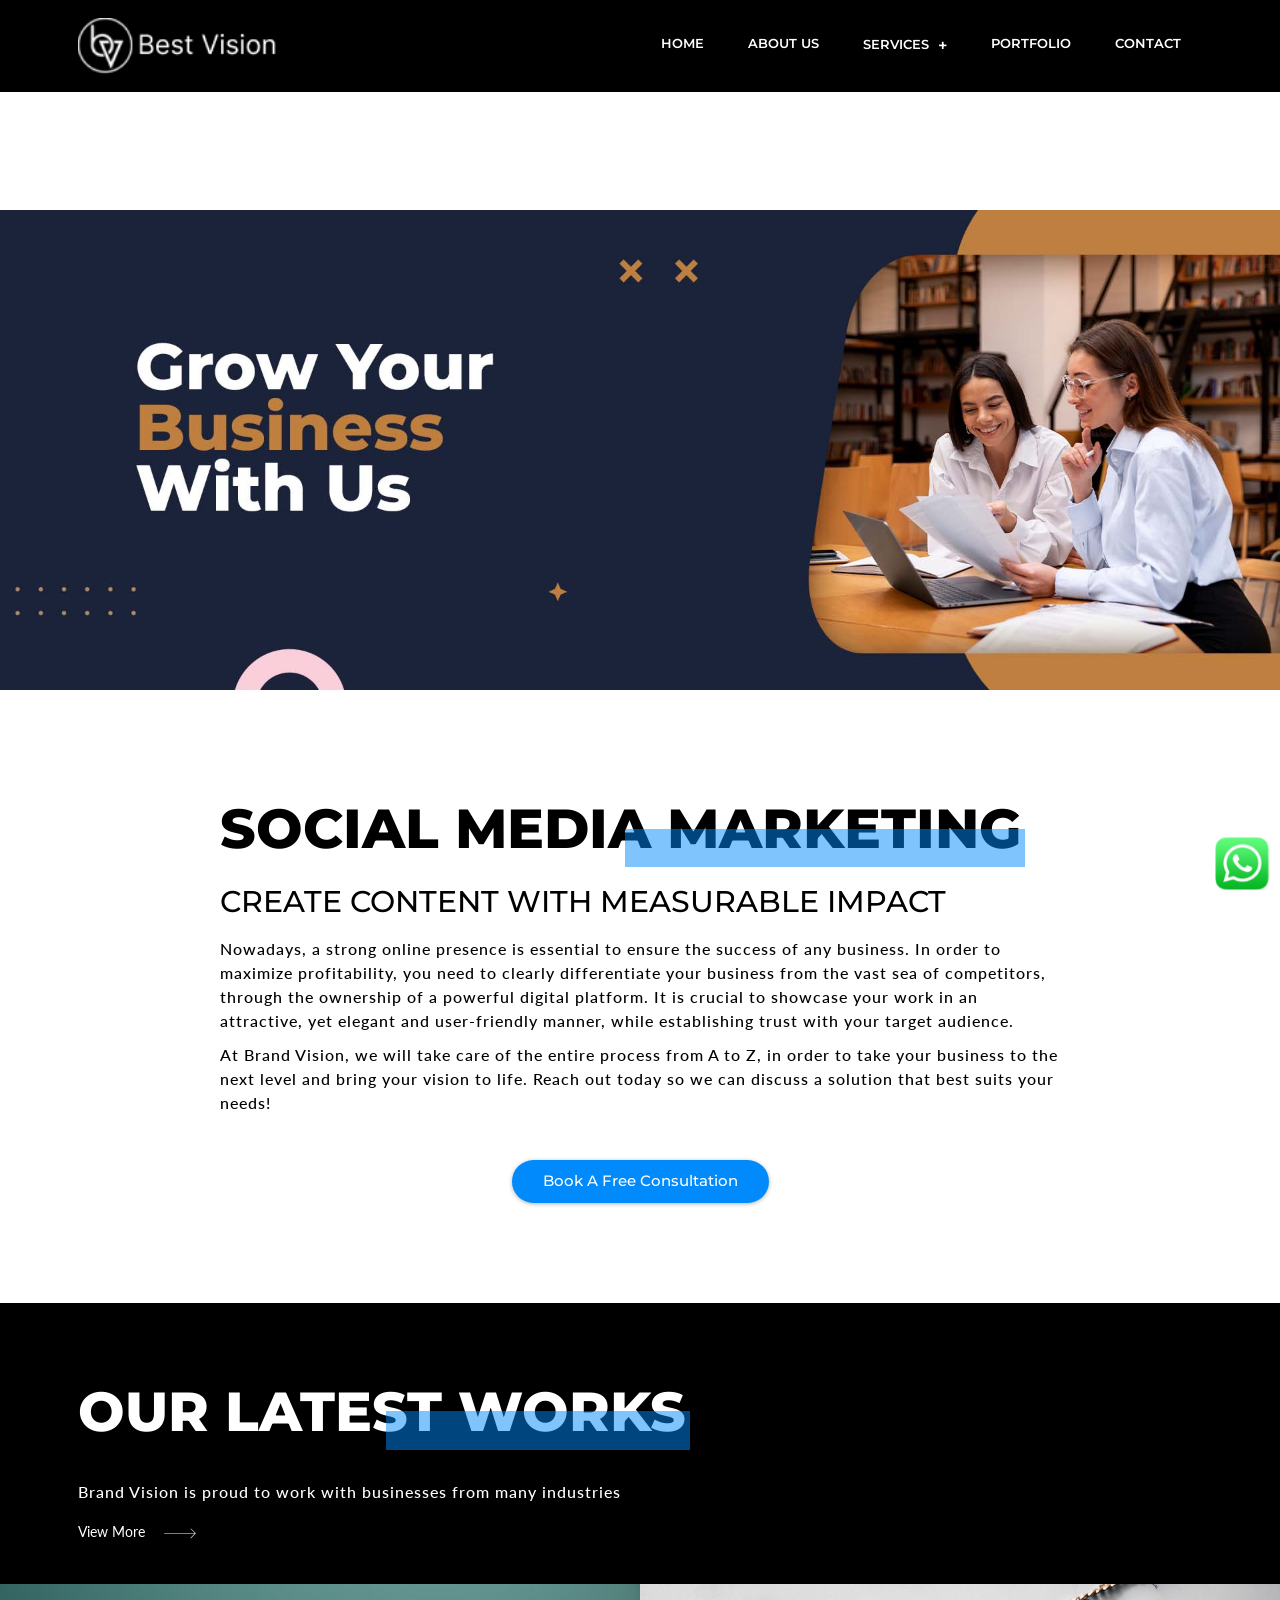
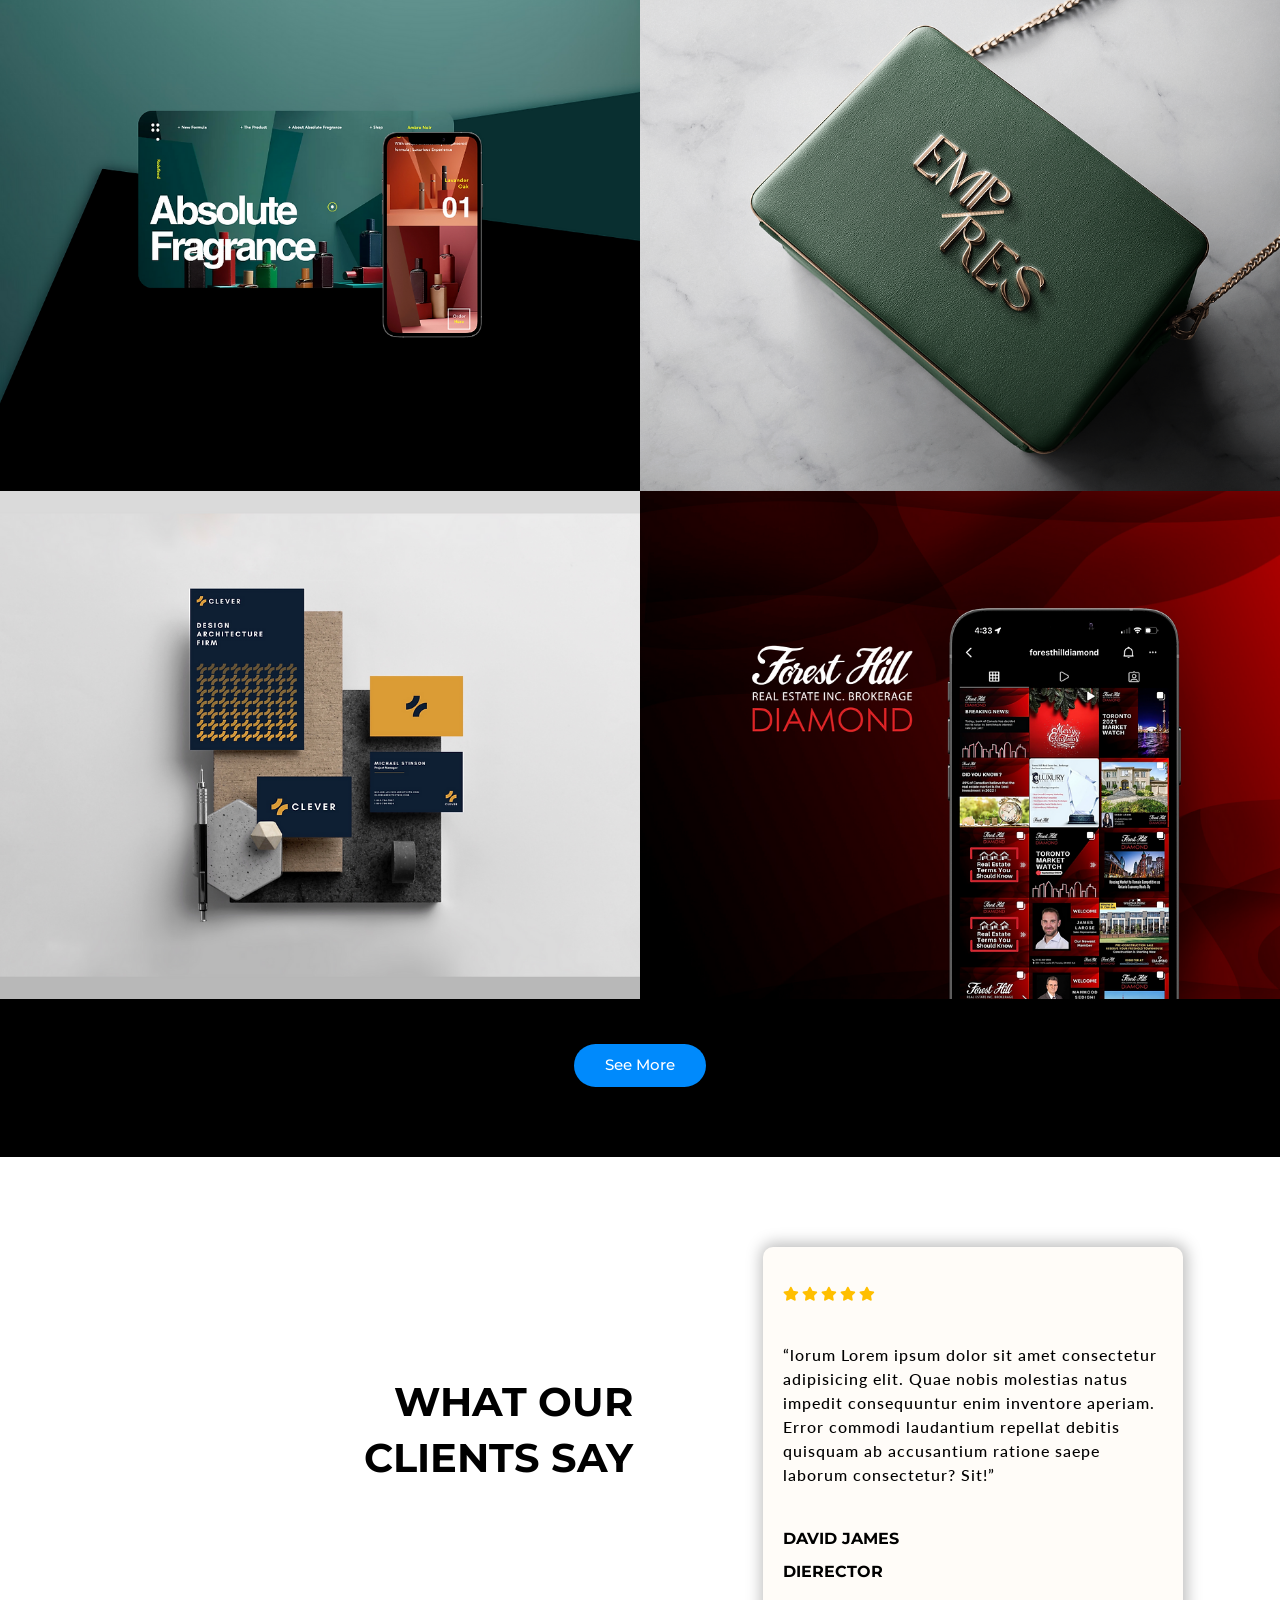
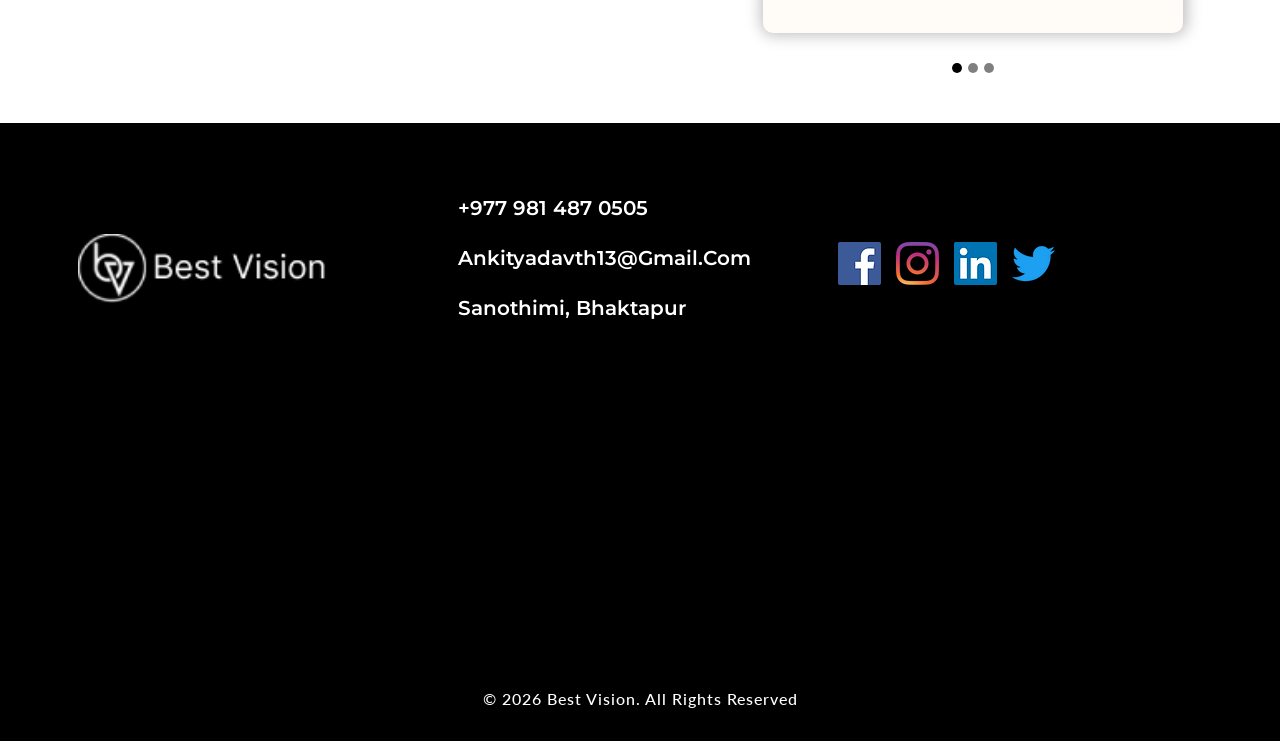
<file: social-media.html>
<!DOCTYPE html>
<html lang="en">

<head>
    <meta charset="UTF-8">
    <meta http-equiv="X-UA-Compatible" content="IE=edge">
    <meta name="viewport" content="width=device-width, initial-scale=1.0">
    <title>Social Media</title>
    <link rel="shortcut icon" href="favicon.ico" type="image/x-icon" />
    <link href="https://cdn.jsdelivr.net/npm/bootstrap@5.1.3/dist/css/bootstrap.min.css" rel="stylesheet">
    <link rel="stylesheet" href="https://cdnjs.cloudflare.com/ajax/libs/font-awesome/5.15.4/css/all.min.css" />
    <link rel="stylesheet" href="css/style.css">
    <link rel="stylesheet" href="css/responsive-style.css">
</head>

<body class="services">
    <header id="full_nav">
        <div class="header fixed-top">
            <div class="container">
                <nav class="navbar navbar-expand-lg">
                    <a class="navbar-brand" href="index.html">
                        <img src="./images/logo.png" alt="">
                    </a>
                    <button class="navbar-toggler" type="button" data-bs-toggle="collapse" data-bs-target="#main-nav"
                        aria-controls="main-nav" aria-expanded="false" aria-label="Toggle navigation">
                        <i class="fas fa-stream navbar-toggler-icon"></i>
                    </button>

                    <div class="collapse navbar-collapse" id="main-nav">
                        <ul class="navbar-nav ms-auto">
                            <li class="nav-item">
                                <a class="nav-link" href="index.html">Home</a>
                            </li>

                            <li class="nav-item">
                                <a class="nav-link" href="about.html">About Us</a>
                            </li>
                            <li class="nav-item dropdown">
                                <a class="nav-link dropdown-toggle" id="navbarDropdown" role="button">
                                    Services
                                </a>
                                <ul class="dropdown-menu" aria-labelledby="navbarDropdown">
                                    <li><a class="dropdown-item" href="website.html">Website</a></li>
                                    <li><a class="dropdown-item" href="branding.html">Branding</a></li>
                                    <li><a class="dropdown-item" href="advertising.html">Advertising</a></li>
                                    <li><a class="dropdown-item" href="social-media.html">Social Media</a></li>
                                </ul>
                            </li>
                            <li class="nav-item">
                                <a class="nav-link" href="portfolio.html">Portfolio</a>
                            </li>
                            <li class="nav-item">
                                <a class="nav-link" href="contact.html">Contact</a>
                            </li>
                        </ul>
                    </div>
                </nav>
            </div>
        </div>
    </header>

    <section class="parallax parallax-main img1">
        <div class="main-wrapper wrapper">
            <div class="container">
                <div class="row mb-5 justify-content-center">
                    <div class="col-lg-9">
                        <div class="sec-title">
                            <h1>SOCIAL MEDIA MARKETING</h1>
                            <h4>CREATE CONTENT WITH MEASURABLE IMPACT</h4>
                            <p class="text-black">Nowadays, a strong online presence is essential to ensure the success
                                of any business. In
                                order to maximize profitability, you need to clearly differentiate your business from
                                the vast sea of competitors, through the ownership of a powerful digital platform. It is
                                crucial to showcase your work in an attractive, yet elegant and user-friendly manner,
                                while establishing trust with your target audience.</p>
                            <p class="text-black">At Brand Vision, we will take care of the entire process from A to Z,
                                in order to take
                                your business to the next level and bring your vision to life. Reach out today so we can
                                discuss a solution that best suits your needs!</p>
                            <div class="text-center mt-5"><a href="contact.html" class="btn main-btn text-center">Book a
                                    Free Consultation</a></div>
                        </div>
                    </div>
                </div>
            </div>
    </section>

    <section class="work-wrapper wrapper">
        <div class="container">
            <div class="row mb-5">
                <div class="col-12">
                    <div class="sec-title">
                        <h1>OUR LATEST WORKS</h1>
                        <p>Brand Vision is proud to work with businesses from many industries</p>
                        <a href="#" class="View More view-link">View More<img src="./images/arrow.svg" class="ms-4"></a>
                    </div>
                </div>
            </div>
        </div>
        <div class="container-fluid px-lg-0">
            <div class="row">
                <div class="col-sm-6 p-0">
                    <div>
                        <img src="./images/work/1.webp" class="img-fluid" />
                    </div>
                </div>
                <div class="col-sm-6 p-0">
                    <div>
                        <img src="./images/work/2.webp" class="img-fluid" />
                    </div>
                </div>
                <div class="col-sm-6 p-0">
                    <div>
                        <img src="./images/work/3.webp" class="img-fluid" />
                    </div>
                </div>
                <div class="col-sm-6 p-0">
                    <div>
                        <img src="./images/work/4.webp" class="img-fluid" />
                    </div>
                </div>

                <div class="col-12 text-center mt-5">
                    <a href="#" class="btn main-btn">See More</a>
                </div>
            </div>
        </div>
    </section>

    <section class="testimonial-wrapper wrapper">
        <div class="container">
            <div class="row justify-content-between align-items-center">
                <div class="col-lg-6 text-lg-end">
                    <h2>WHAT OUR <br class="d-lg-block d-none">CLIENTS SAY</h2>
                </div>
                <div class="col-xl-5 col-lg-6">
                    <div id="carouselExampleIndicators" class="carousel slide" data-bs-ride="carousel">
                        <div class="carousel-indicators">
                            <button type="button" data-bs-target="#carouselExampleIndicators" data-bs-slide-to="0"
                                class="active" aria-current="true" aria-label="Slide 1"></button>
                            <button type="button" data-bs-target="#carouselExampleIndicators" data-bs-slide-to="1"
                                aria-label="Slide 2"></button>
                            <button type="button" data-bs-target="#carouselExampleIndicators" data-bs-slide-to="2"
                                aria-label="Slide 3"></button>
                        </div>
                        <div class="carousel-inner">
                            <div class="carousel-item active">
                                <div class="card">
                                    <div clas="rating">
                                        <i class="fas fa-star"></i>
                                        <i class="fas fa-star"></i>
                                        <i class="fas fa-star"></i>
                                        <i class="fas fa-star"></i>
                                        <i class="fas fa-star"></i>
                                    </div>
                                    <div class="py-5">
                                        <p>“lorum Lorem ipsum dolor sit amet consectetur adipisicing elit. Quae nobis
                                            molestias natus impedit consequuntur enim inventore aperiam. Error commodi
                                            laudantium repellat debitis quisquam ab accusantium ratione saepe laborum
                                            consectetur? Sit!”</p>
                                    </div>
                                    <div class="title">
                                        <h5>David James</h5>
                                        <h5>Dierector</h5>
                                    </div>
                                </div>
                            </div>
                            <div class="carousel-item">
                                <div class="card">
                                    <div clas="rating">
                                        <i class="fas fa-star"></i>
                                        <i class="fas fa-star"></i>
                                        <i class="fas fa-star"></i>
                                        <i class="fas fa-star"></i>
                                        <i class="fas fa-star"></i>
                                    </div>
                                    <div class="py-5">
                                        <p>“lorum Lorem ipsum dolor sit amet consectetur adipisicing elit. Quae nobis
                                            molestias natus impedit consequuntur enim inventore aperiam. Error commodi
                                            laudantium repellat debitis quisquam ab accusantium ratione saepe laborum
                                            consectetur? Sit!”</p>
                                    </div>
                                    <div class="title">
                                        <h5>David James</h5>
                                        <h5>Dierector</h5>
                                    </div>
                                </div>
                            </div>
                            <div class="carousel-item">
                                <div class="card">
                                    <div clas="rating">
                                        <i class="fas fa-star"></i>
                                        <i class="fas fa-star"></i>
                                        <i class="fas fa-star"></i>
                                        <i class="fas fa-star"></i>
                                        <i class="fas fa-star"></i>
                                    </div>
                                    <div class="py-5">
                                        <p>“lorum Lorem ipsum dolor sit amet consectetur adipisicing elit. Quae nobis
                                            molestias natus impedit consequuntur enim inventore aperiam. Error commodi
                                            laudantium repellat debitis quisquam ab accusantium ratione saepe laborum
                                            consectetur? Sit!”</p>
                                    </div>
                                    <div class="title">
                                        <h5>David James</h5>
                                        <h5>Director</h5>
                                    </div>
                                </div>
                            </div>
                            <div class="carousel-item">
                                <div class="card">
                                    <div clas="rating">
                                        <i class="fas fa-star"></i>
                                        <i class="fas fa-star"></i>
                                        <i class="fas fa-star"></i>
                                        <i class="fas fa-star"></i>
                                        <i class="fas fa-star"></i>
                                    </div>
                                    <div class="py-5">
                                        <p>“You guys rocked on our Social media & Website Project, Thank you Team for
                                            doing Such a Great Job ..”</p>
                                    </div>
                                    <div class="title">
                                        <h5>Girdhar</h5>
                                        <h5>Founder Of Girdhar</h5>
                                    </div>
                                </div>
                            </div>
                            <div class="carousel-item">
                                <div class="card">
                                    <div clas="rating">
                                        <i class="fas fa-star"></i>
                                        <i class="fas fa-star"></i>
                                        <i class="fas fa-star"></i>
                                        <i class="fas fa-star"></i>
                                        <i class="fas fa-star"></i>
                                    </div>
                                    <div class="py-5">
                                        <p>“We are greatly thankful to Analog for supporting us to explore and create
                                            our name as brand on social media. The team of Analog Webmedia works with
                                            full dedication and responsibility to make the market for our brand. It’s
                                            been more than 30 days since we are connected and we are like digital family
                                            now. We appreciate the work and support the working team for best outputs in
                                            future.” </p>
                                    </div>
                                    <div class="title">
                                        <h5>Virasati</h5>
                                        <h5>Founder Of Virasati</h5>
                                    </div>
                                </div>
                            </div>
                        </div>
                    </div>
                </div>
            </div>
        </div>
    </section>

    <section class="footer_wrapper wrapper">
        <div class="container">
            <div class="row align-items-center mb-5">
                <div class="col-lg-4 col-sm-6 mb-5 mb-lg-0 footer-logo">
                    <img src="./images/logo.png" />
                </div>
                <div class="col-lg-4 col-sm-6 mb-5 mb-lg-0">
                    <h5><a href="#">+977 981 487 0505</a></h5>
                    <h5><a href="#">ankityadavth13@gmail.com</a></h5>
                    <h5>Sanothimi, Bhaktapur</h5>
                </div>
                <div class="col-lg-4 col-sm-6 mb-5 mb-lg-0">
                    <ul class="link-widget p-0">
                        <li><a href="#"><img src="./images/social-media/f.webp" /></a></li>
                        <li><a href="#"><img src="./images/social-media/i.webp" /></a></li>
                        <li><a href="#"><img src="./images/social-media/l.webp" /></a></li>
                        <li><a href="#"><img src="./images/social-media/t.webp" /></a></li>
                    </ul>
                </div>
            </div>
        </div>
        <div class="container-fluid pt-5 px-0">
            <div class="row">
                <div class="col-12">
                    <iframe src="https://www.google.com/maps?q=Sanothimi,Bhaktapur,Nepal&output=embed" width="100%"
                        height="250" style="border:0;" allowfullscreen="" loading="lazy"
                        referrerpolicy="no-referrer-when-downgrade">
                    </iframe>
                </div>
            </div>
        </div>
        <div class="container-fluid copyright-section   ">
            <p>© 2026 Best Vision. All Rights Reserved</p>
        </div>
    </section>

    <div class="whatsapp-icon">
        <div class="whatsapp"><a href="https://api.whatsapp.com/send?phone=+977 981 487 0505&amp;text=Hello"
                target="_blank&quot;">
                <img src="./images/whatspp.png"></a>
        </div>
    </div>


    <script src="https://cdn.jsdelivr.net/npm/@popperjs/core@2.10.2/dist/umd/popper.min.js"></script>
    <script src="https://cdn.jsdelivr.net/npm/bootstrap@5.1.3/dist/js/bootstrap.min.js"></script>
    <script src="js/main.js"></script>
</body>

</html>
</file>
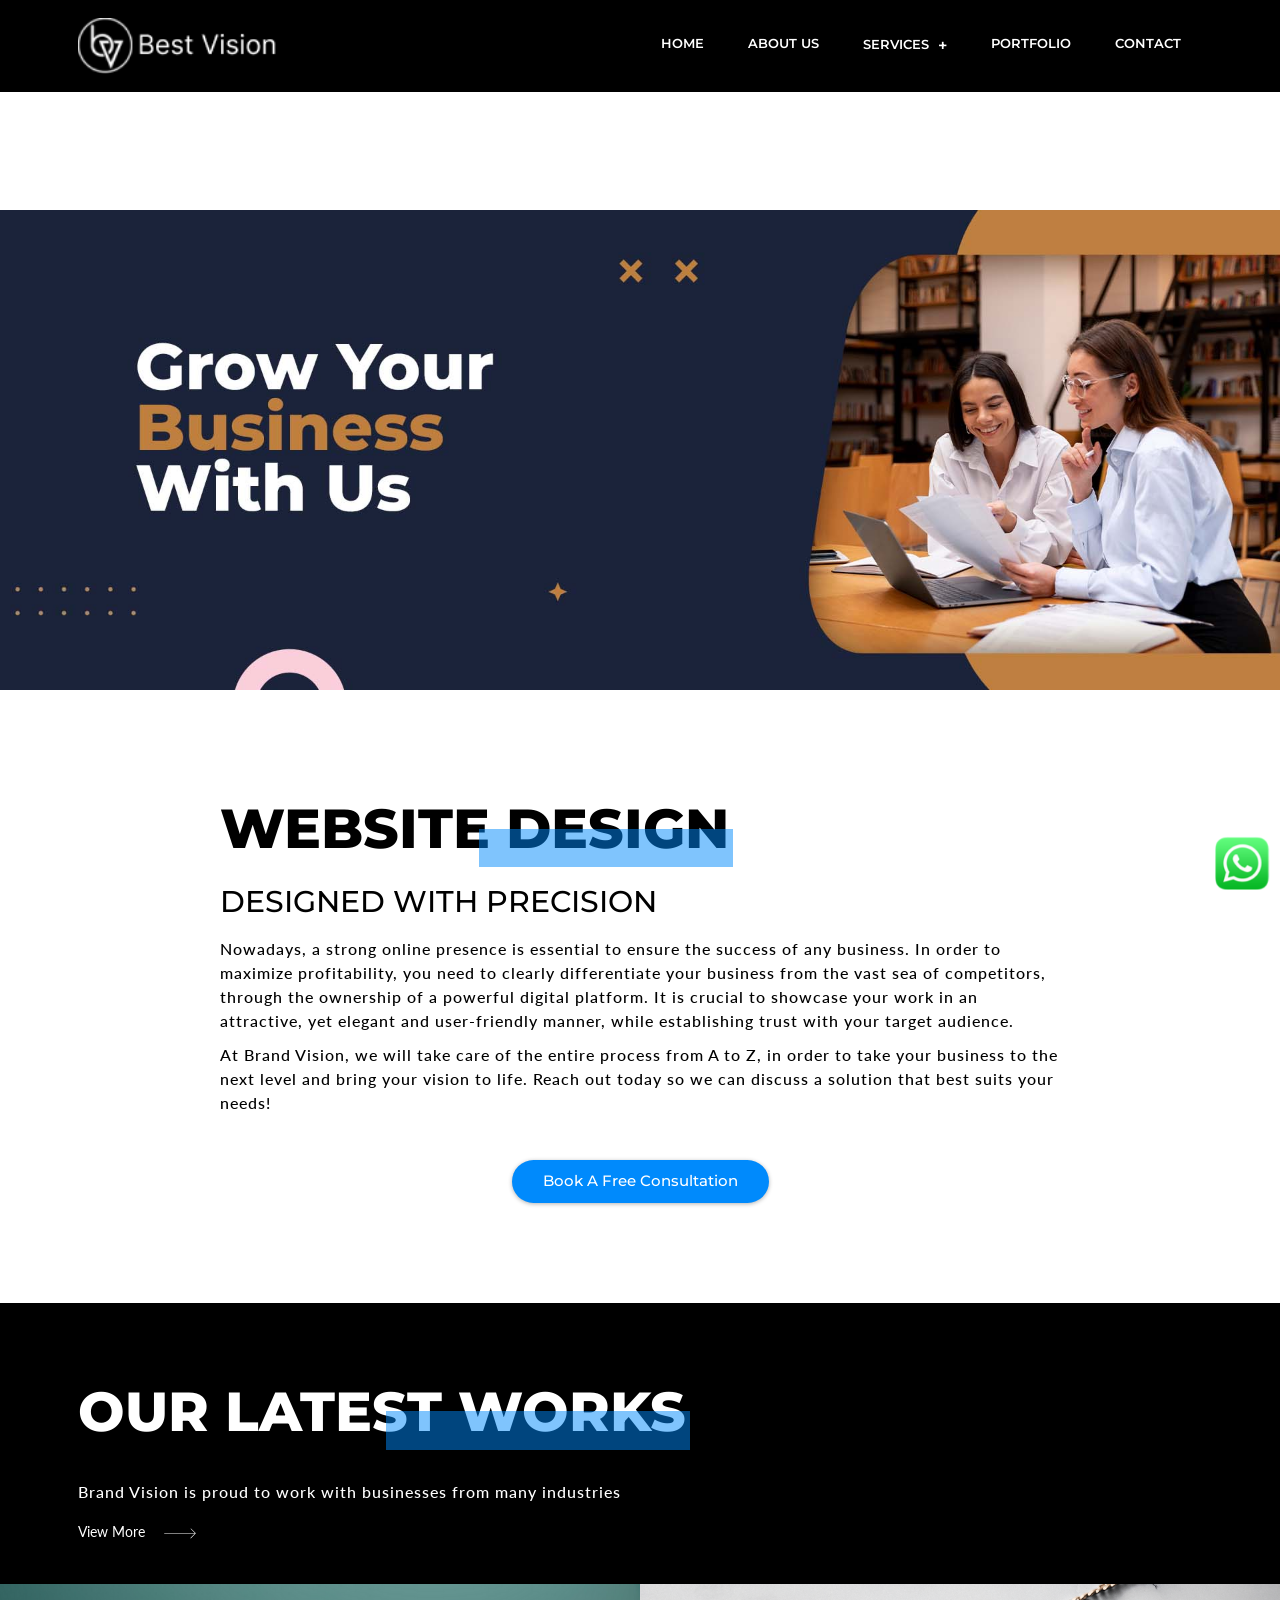
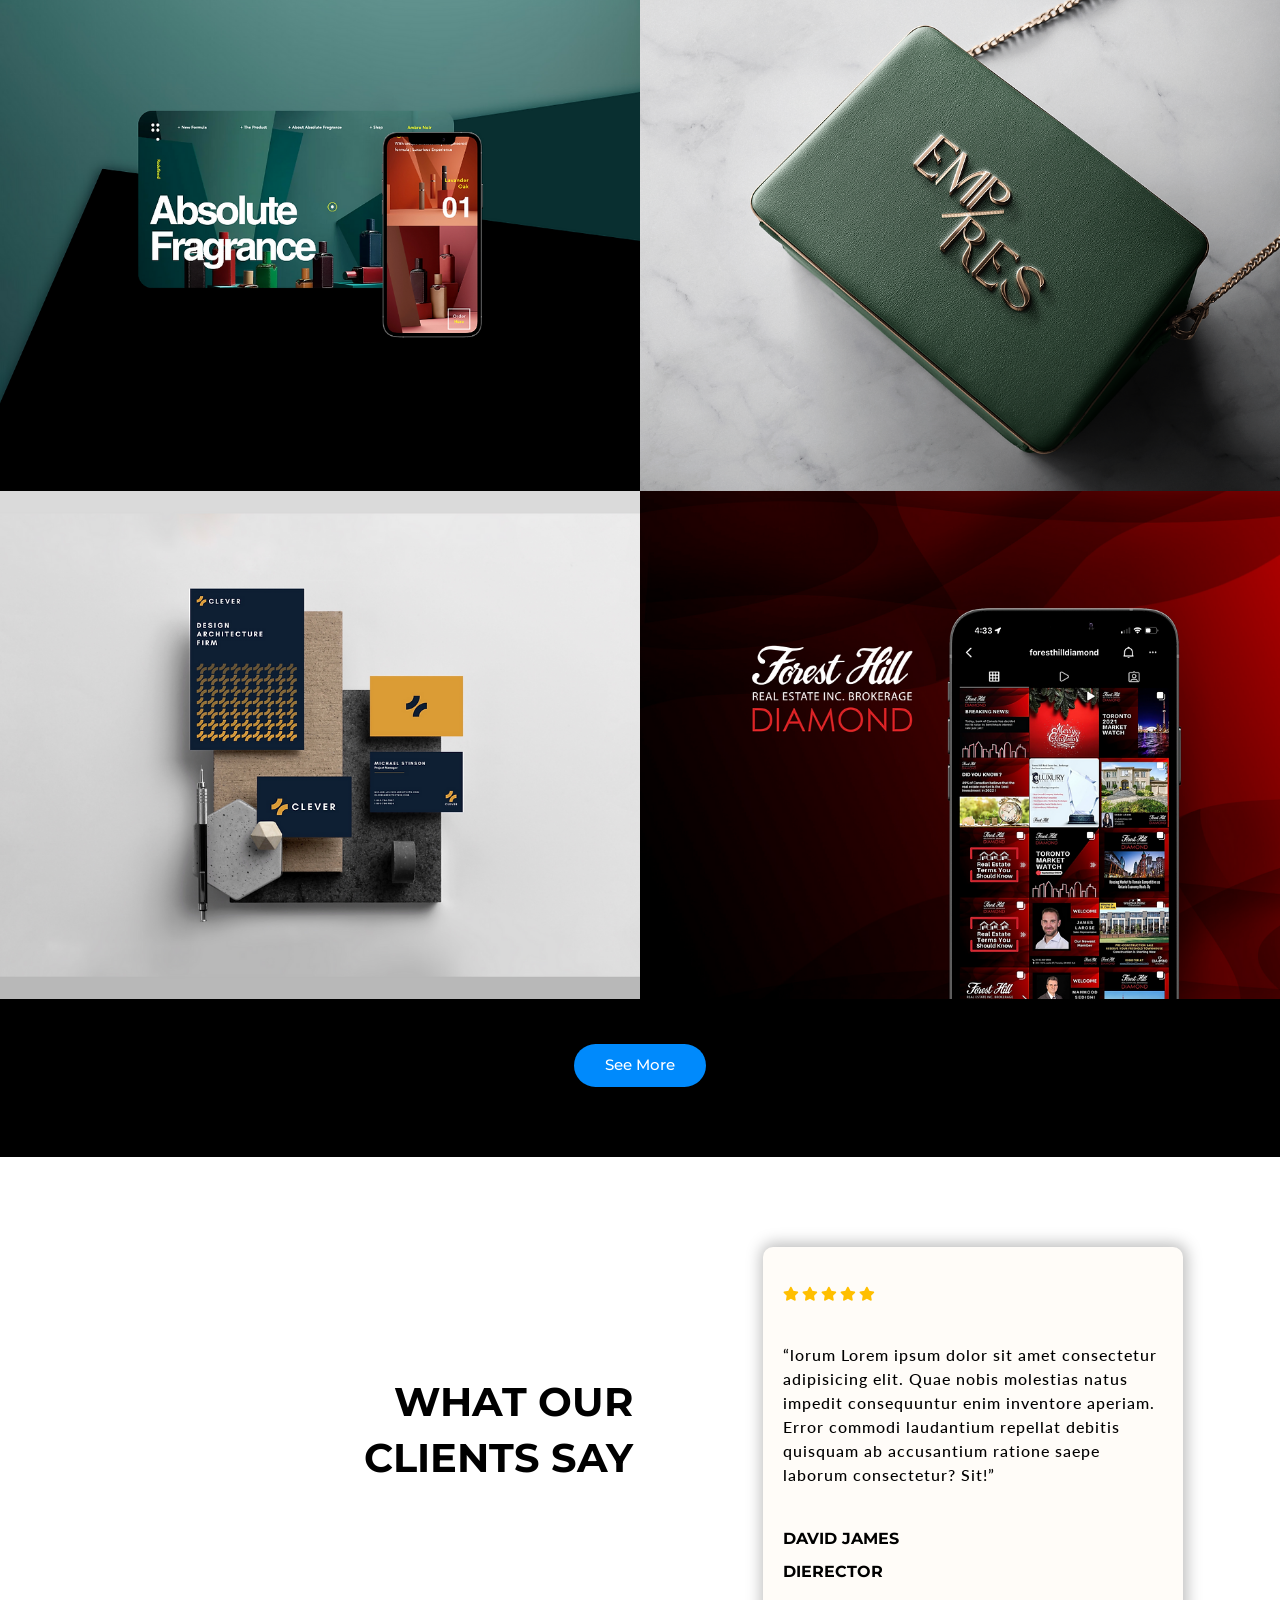
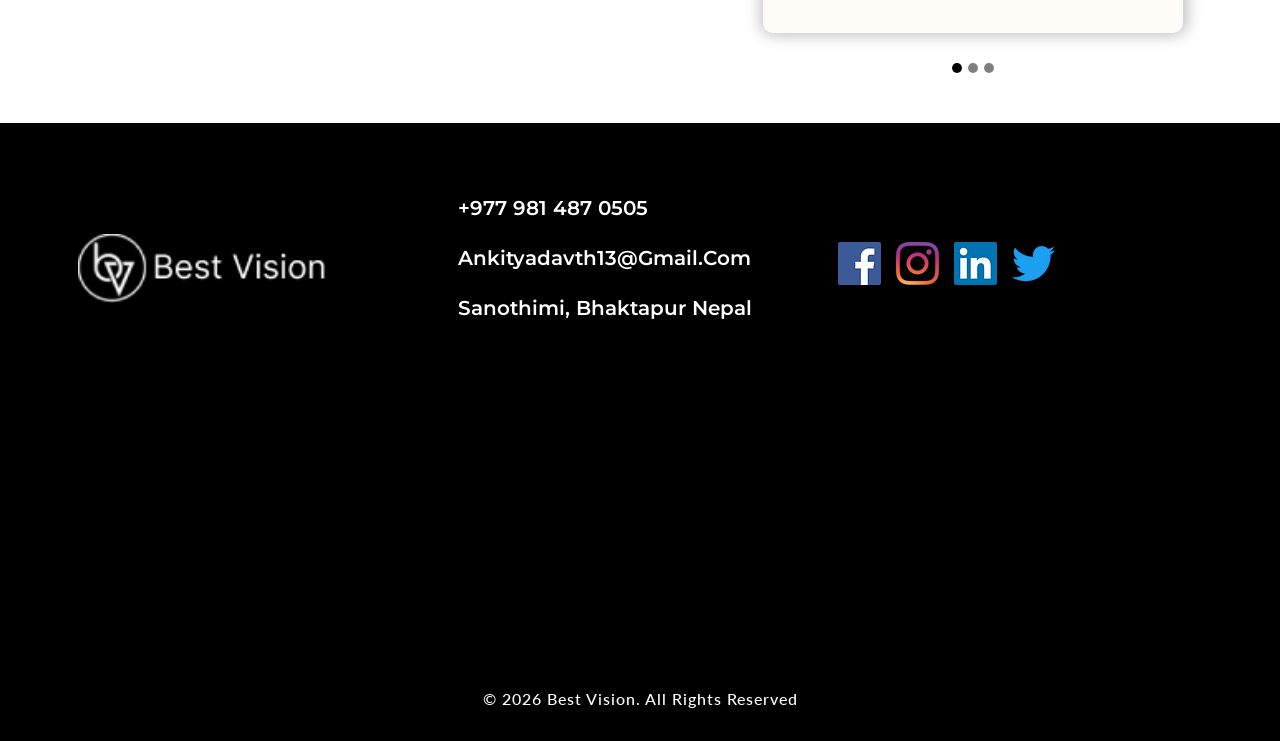
<file: website.html>
<!DOCTYPE html>
<html lang="en">

<head>
    <meta charset="UTF-8">
    <meta http-equiv="X-UA-Compatible" content="IE=edge">
    <meta name="viewport" content="width=device-width, initial-scale=1.0">
    <title>Website</title>
    <link rel="shortcut icon" href="favicon.ico" type="image/x-icon" />

    <link href="https://cdn.jsdelivr.net/npm/bootstrap@5.1.3/dist/css/bootstrap.min.css" rel="stylesheet">
    <link rel="stylesheet" href="https://cdnjs.cloudflare.com/ajax/libs/font-awesome/5.15.4/css/all.min.css" />
    <link rel="stylesheet" href="css/style.css">
    <link rel="stylesheet" href="css/responsive-style.css">
</head>

<body class="services">

    <header id="full_nav">
        <div class="header fixed-top">
            <div class="container">
                <nav class="navbar navbar-expand-lg">
                    <a class="navbar-brand" href="index.html">
                        <img src="./images/logo.png" alt="">
                    </a>
                    <button class="navbar-toggler" type="button" data-bs-toggle="collapse" data-bs-target="#main-nav"
                        aria-controls="main-nav" aria-expanded="false" aria-label="Toggle navigation">
                        <i class="fas fa-stream navbar-toggler-icon"></i>
                    </button>

                    <div class="collapse navbar-collapse" id="main-nav">
                        <ul class="navbar-nav ms-auto">
                            <li class="nav-item">
                                <a class="nav-link" href="index.html">Home</a>
                            </li>

                            <li class="nav-item">
                                <a class="nav-link" href="about.html">About Us</a>
                            </li>
                            <li class="nav-item dropdown">
                                <a class="nav-link dropdown-toggle" id="navbarDropdown" role="button">
                                    Services
                                </a>
                                <ul class="dropdown-menu" aria-labelledby="navbarDropdown">
                                    <li><a class="dropdown-item" href="website.html">Website</a></li>
                                    <li><a class="dropdown-item" href="branding.html">Branding</a></li>
                                    <li><a class="dropdown-item" href="advertising.html">Advertising</a></li>
                                    <li><a class="dropdown-item" href="social-media.html">Social Media</a></li>
                                </ul>
                            </li>
                            <li class="nav-item">
                                <a class="nav-link" href="portfolio.html">Portfolio</a>
                            </li>
                            <li class="nav-item">
                                <a class="nav-link" href="contact.html">Contact</a>
                            </li>
                        </ul>
                    </div>
                </nav>
            </div>
        </div>
    </header>

    <section class="parallax parallax-main img1">
        <div class="main-wrapper wrapper">
            <div class="container">
                <div class="row mb-5 justify-content-center">
                    <div class="col-lg-9">
                        <div class="sec-title">
                            <h1>WEBSITE DESIGN</h1>
                            <h4>DESIGNED WITH PRECISION</h4>
                            <p class="text-black">Nowadays, a strong online presence is essential to ensure the success
                                of any business. In
                                order to maximize profitability, you need to clearly differentiate your business from
                                the vast sea of competitors, through the ownership of a powerful digital platform. It is
                                crucial to showcase your work in an attractive, yet elegant and user-friendly manner,
                                while establishing trust with your target audience.</p>
                            <p class="text-black">At Brand Vision, we will take care of the entire process from A to Z,
                                in order to take
                                your business to the next level and bring your vision to life. Reach out today so we can
                                discuss a solution that best suits your needs!</p>
                            <div class="text-center mt-5"><a href="contact.html" class="btn main-btn text-center">Book a
                                    Free Consultation</a></div>
                        </div>
                    </div>
                </div>
            </div>
    </section>

    <section class="work-wrapper wrapper">
        <div class="container">
            <div class="row mb-5">
                <div class="col-12">
                    <div class="sec-title">
                        <h1>OUR LATEST WORKS</h1>
                        <p>Brand Vision is proud to work with businesses from many industries</p>
                        <a href="#" class="View More view-link">View More<img src="./images/arrow.svg" class="ms-4"></a>
                    </div>
                </div>
            </div>
        </div>
        <div class="container-fluid px-lg-0">
            <div class="row">
                <div class="col-sm-6 p-0">
                    <div>
                        <img src="./images/work/1.webp" class="img-fluid" />
                    </div>
                </div>
                <div class="col-sm-6 p-0">
                    <div>
                        <img src="./images/work/2.webp" class="img-fluid" />
                    </div>
                </div>
                <div class="col-sm-6 p-0">
                    <div>
                        <img src="./images/work/3.webp" class="img-fluid" />
                    </div>
                </div>
                <div class="col-sm-6 p-0">
                    <div>
                        <img src="./images/work/4.webp" class="img-fluid" />
                    </div>
                </div>

                <div class="col-12 text-center mt-5">
                    <a href="#" class="btn main-btn">See More</a>
                </div>
            </div>
        </div>
    </section>

    <section class="testimonial-wrapper wrapper">
        <div class="container">
            <div class="row justify-content-between align-items-center">
                <div class="col-lg-6 text-lg-end">
                    <h2>WHAT OUR <br class="d-lg-block d-none">CLIENTS SAY</h2>
                </div>
                <div class="col-xl-5 col-lg-6">
                    <div id="carouselExampleIndicators" class="carousel slide" data-bs-ride="carousel">
                        <div class="carousel-indicators">
                            <button type="button" data-bs-target="#carouselExampleIndicators" data-bs-slide-to="0"
                                class="active" aria-current="true" aria-label="Slide 1"></button>
                            <button type="button" data-bs-target="#carouselExampleIndicators" data-bs-slide-to="1"
                                aria-label="Slide 2"></button>
                            <button type="button" data-bs-target="#carouselExampleIndicators" data-bs-slide-to="2"
                                aria-label="Slide 3"></button>
                        </div>
                        <div class="carousel-inner">
                            <div class="carousel-item active">
                                <div class="card">
                                    <div clas="rating">
                                        <i class="fas fa-star"></i>
                                        <i class="fas fa-star"></i>
                                        <i class="fas fa-star"></i>
                                        <i class="fas fa-star"></i>
                                        <i class="fas fa-star"></i>
                                    </div>
                                    <div class="py-5">
                                        <p>“lorum Lorem ipsum dolor sit amet consectetur adipisicing elit. Quae nobis
                                            molestias natus impedit consequuntur enim inventore aperiam. Error commodi
                                            laudantium repellat debitis quisquam ab accusantium ratione saepe laborum
                                            consectetur? Sit!”</p>
                                    </div>
                                    <div class="title">
                                        <h5>David James</h5>
                                        <h5>Dierector</h5>
                                    </div>
                                </div>
                            </div>
                            <div class="carousel-item">
                                <div class="card">
                                    <div clas="rating">
                                        <i class="fas fa-star"></i>
                                        <i class="fas fa-star"></i>
                                        <i class="fas fa-star"></i>
                                        <i class="fas fa-star"></i>
                                        <i class="fas fa-star"></i>
                                    </div>
                                    <div class="py-5">
                                        <p>“lorum Lorem ipsum dolor sit amet consectetur adipisicing elit. Quae nobis
                                            molestias natus impedit consequuntur enim inventore aperiam. Error commodi
                                            laudantium repellat debitis quisquam ab accusantium ratione saepe laborum
                                            consectetur? Sit!”</p>
                                    </div>
                                    <div class="title">
                                        <h5>David James</h5>
                                        <h5>Dierector</h5>
                                    </div>
                                </div>
                            </div>
                            <div class="carousel-item">
                                <div class="card">
                                    <div clas="rating">
                                        <i class="fas fa-star"></i>
                                        <i class="fas fa-star"></i>
                                        <i class="fas fa-star"></i>
                                        <i class="fas fa-star"></i>
                                        <i class="fas fa-star"></i>
                                    </div>
                                    <div class="py-5">
                                        <p>“lorum Lorem ipsum dolor sit amet consectetur adipisicing elit. Quae nobis
                                            molestias natus impedit consequuntur enim inventore aperiam. Error commodi
                                            laudantium repellat debitis quisquam ab accusantium ratione saepe laborum
                                            consectetur? Sit!”</p>
                                    </div>
                                    <div class="title">
                                        <h5>David James</h5>
                                        <h5>Drector</h5>
                                    </div>
                                </div>
                            </div>
                            <div class="carousel-item">
                                <div class="card">
                                    <div clas="rating">
                                        <i class="fas fa-star"></i>
                                        <i class="fas fa-star"></i>
                                        <i class="fas fa-star"></i>
                                        <i class="fas fa-star"></i>
                                        <i class="fas fa-star"></i>
                                    </div>
                                    <div class="py-5">
                                        <p>“You guys rocked on our Social media & Website Project, Thank you Team for
                                            doing Such a Great Job ..”</p>
                                    </div>
                                    <div class="title">
                                        <h5>Girdhar</h5>
                                        <h5>Founder Of Girdhar</h5>
                                    </div>
                                </div>
                            </div>
                            <div class="carousel-item">
                                <div class="card">
                                    <div clas="rating">
                                        <i class="fas fa-star"></i>
                                        <i class="fas fa-star"></i>
                                        <i class="fas fa-star"></i>
                                        <i class="fas fa-star"></i>
                                        <i class="fas fa-star"></i>
                                    </div>
                                    <div class="py-5">
                                        <p>“We are greatly thankful to Analog for supporting us to explore and create
                                            our name as brand on social media. The team of Analog Webmedia works with
                                            full dedication and responsibility to make the market for our brand. It’s
                                            been more than 30 days since we are connected and we are like digital family
                                            now. We appreciate the work and support the working team for best outputs in
                                            future.” </p>
                                    </div>
                                    <div class="title">
                                        <h5>Virasati</h5>
                                        <h5>Founder Of Virasati</h5>
                                    </div>
                                </div>
                            </div>
                        </div>
                    </div>
                </div>
            </div>
        </div>
    </section>

    <section class="footer_wrapper wrapper">
        <div class="container">
            <div class="row align-items-center mb-5">
                <div class="col-lg-4 col-sm-6 mb-5 mb-lg-0 footer-logo">
                    <img src="./images/logo.png" />
                </div>
                <div class="col-lg-4 col-sm-6 mb-5 mb-lg-0">
                    <h5><a href="#">+977 981 487 0505</a></h5>
                    <h5><a href="#">ankityadavth13@gmail.com</a></h5>
                    <h5>Sanothimi, Bhaktapur Nepal</h5>
                </div>
                <div class="col-lg-4 col-sm-6 mb-5 mb-lg-0">
                    <ul class="link-widget p-0">
                        <li><a href="#"><img src="./images/social-media/f.webp" /></a></li>
                        <li><a href="#"><img src="./images/social-media/i.webp" /></a></li>
                        <li><a href="#"><img src="./images/social-media/l.webp" /></a></li>
                        <li><a href="#"><img src="./images/social-media/t.webp" /></a></li>
                    </ul>
                </div>
            </div>
        </div>
        <div class="container-fluid pt-5 px-0">
            <div class="row">
                <div class="col-12">
                    <iframe src="https://www.google.com/maps?q=Sanothimi,Bhaktapur,Nepal&output=embed" width="100%"
                        height="250" style="border:0;" allowfullscreen="" loading="lazy"
                        referrerpolicy="no-referrer-when-downgrade">
                    </iframe>
                </div>
            </div>
        </div>
        <div class="container-fluid copyright-section   ">
            <p>© 2026 Best Vision. All Rights Reserved</p>
        </div>
    </section>

    <div class="whatsapp-icon">
        <div class="whatsapp"><a href="https://api.whatsapp.com/send?phone=+977 981 487 0505&amp;text=Hello"
                target="_blank&quot;">
                <img src="./images/whatspp.png"></a>
        </div>
    </div>


    <script src="https://cdn.jsdelivr.net/npm/@popperjs/core@2.10.2/dist/umd/popper.min.js"></script>
    <script src="https://cdn.jsdelivr.net/npm/bootstrap@5.1.3/dist/js/bootstrap.min.js"></script>
    <script src="js/main.js"></script>
</body>

</html>
</file>
<file: css/style.css>
@import url('https://fonts.googleapis.com/css2?family=Lato:wght@300;400;700;900&family=Montserrat:wght@400;500;700;800;900&display=swap');

*,
*::before,
*::after {
    -webkit-box-sizing: border-box;
    -moz-box-sizing: border-box;
    box-sizing: border-box;
    margin: 0;
    padding: 0;
    text-decoration: none;
    outline: none;
}

:root {

    --primary-color: #008AFC;
    --secondary-color: #014EBC;
    --light-pink-color: #FFFCF8;
    --light-color: #CCCCCC;
    --black-color: #000;
    --white-color: #fff;
    --box-shadow: 0.1rem -0.07rem 1.5rem 0.3rem rgb(0 0 0 / 26%);

    --primary-font: 'Lato', sans-serif;
    --secondary-font: 'Montserrat', sans-serif;
}

body,
html {
    font-size: 10px;
    font-weight: 400;
    font-family: var(--primary-font);
    scroll-behavior: smooth;
    overflow-x: hidden;
    line-height: 1.5;
}

h1 {
    color: var(--black-color);
    font-size: 5.5rem;
    font-weight: 800;
    font-family: var(--secondary-font);
    display: inline-block;
    text-transform: uppercase;
    line-height: 1.4;
    margin-bottom: 2rem;
}

h2 {
    color: var(--white-color);
    font-size: 4rem;
    font-weight: 700;
    font-family: var(--secondary-font);
    display: inline-block;
    text-transform: uppercase;
    line-height: 1.4;
    margin-bottom: 2rem;
}

h2 span {
    color: var(--primary-color);
}

h3 {
    font-size: 3rem;
    font-weight: 800;
    line-height: 1.3;
    font-family: var(--secondary-font);
    color: var(--white-color);
    margin-bottom: 1rem;
}

h4 {
    font-size: 3rem;
    font-weight: 500;
    line-height: 1;
    font-family: var(--secondary-font);
    color: var(--black-color);
    margin-bottom: 2rem;
}

h5 {
    font-size: 1.6rem;
    line-height: 1.5;
    color: var(--white-color);
    font-family: var(--secondary-font);
    margin-bottom: 0.9375rem;
    font-weight: 300;
    text-transform: uppercase;
}

p {
    font-size: 1.6rem;
    font-weight: 500;
    line-height: 1.5;
    letter-spacing: 1px;
    margin-top: 1rem;
    color: var(--white-color);
}

a,
a:active,
a:focus,
a:hover,
.btn:focus {
    text-decoration: none;
    box-shadow: none;
    outline: 0;
}

.bg-black {
    background-color: var(--black-color);
}

.main-btn {
    color: var(--white-color);
    background-color: var(--primary-color);
    border-radius: 5rem;
    text-transform: capitalize;
    padding: 0.9rem 3rem;
    font-family: var(--secondary-font);
    font-weight: 500;
    font-size: 1.5rem;
    margin-top: 1.5rem;
    transition: all .3s linear;
    box-shadow: 0 1px 4px rgba(0, 0, 0, .3);
}

.main-btn:hover {
    background: var(--secondary-color);
    color: var(--white-color);
}

.view-link {
    font-size: 1.4rem;
    margin-top: 1rem;
    color: var(--white-color);
    transition: all 0.3s ease-in-out;
}

.view-link:hover {
    color: var(--white-color);
    font-size: 1.6rem;
}


.wrapper {
    padding: 7rem 0;
}

.sec-title h1 {
    position: relative;
}

.sec-title h1::after {
    position: absolute;
    content: '';
    background-color: var(--primary-color);
    width: 50%;
    height: 50%;
    right: -4px;
    bottom: 0%;
    opacity: 0.5;
}

.header {
    background-color: var(--black-color);
    padding: 1rem 0;
}

.header .navbar-brand img {
    width: 20rem;
    height: auto;
    object-fit: cover;
}

.header .navbar-nav .nav-link {
    color: var(--white-color);
    font-family: var(--secondary-font);
    text-transform: uppercase;
    font-size: 1.3rem;
    font-weight: 600;
    padding: 0.5rem 2rem;
    margin: 0px 0.2rem;
}

.header .dropdown-menu {
    min-width: 13rem;
    padding: 1.5rem 0;
    background-color: var(--black-color);
    border: 0.2rem solid var(--primary-color);
}

.header .dropdown-item {
    line-height: 1.3;
    padding: 1rem;
    font-size: 1.3rem;
    color: var(--white-color);
    font-weight: 600;
    font-family: var(--secondary-font);
}

.dropdown-toggle::after {
    content: "+";
    border: none;
    vertical-align: middle;
    font-size: 1.6rem;
}

.nav-item:hover>.dropdown-toggle::after,
.nav-link.dropdown-toggle.show {
    color: var(--primary-color);
}

.dropdown-item:focus,
.dropdown-item:hover,
.header .navbar-nav .nav-link:hover {
    color: var(--primary-color);
    background-color: transparent;
}

.navbar-nav li:hover>ul.dropdown-menu {
    display: block;
}

.header .navbar-toggler {
    color: var(--white-color);
    font-size: 2rem;
    height: 2.7rem;
    padding: 0;
}

.header .navbar-toggler:focus {
    outline: none;
    box-shadow: none;
}

.banner-wrapper {
    margin-top: 8rem;
    background-image: url('../images/banner/banner.webp');
    background-size: cover;
    background-position: center;
    background-repeat: no-repeat;
    width: 100%;
    height: auto;
    padding-bottom: 5rem;

}


.parallax {
    position: relative;
    background-position: left;
    background-size: 48%;
    background-repeat: no-repeat;
    background-attachment: fixed;
    display: inline-block;
    align-items: center;
    width: 100%;
    height: 100vh;
}

.parallax-1 {
    position: relative;
    background-position: right;
    background-size: 48%;
    background-repeat: no-repeat;
    background-attachment: fixed;
    display: inline-block;
    align-items: center;
    width: 100%;
    height: 100vh;
}

.parallax-main {
    position: relative;
    background-position: right;
    background-size: contain;
    background-repeat: no-repeat;
    background-attachment: fixed;
    display: inline-block;
    align-items: center;
    width: 100%;
    height: 100vh;
}

.parallax.img1 {
    background-image: url('../images/banner/Banner-1.jpg');
    height: 100%;
}

.parallax.img2 {
    background-image: url('../images/Services/web-designing.webp');
    height: 608px;
}

.parallax.img3 {
    background-image: url('../images/Services/branding.webp');
    height: 608px;
}

.parallax.img4 {
    background-image: url('../images/Services/advertising.webp');
    height: 608px;
}

.parallax.img5 {
    background-image: url('../images/Services/seo.webp');
    height: 608px;
}


.main-wrapper {
    margin-top: 80vh;
    background-color: var(--white-color);
    width: 100%;
}

.main-wrapper .black-card {
    position: absolute;
    top: 25%;
    left: -400px;
    width: calc(100% - 20%);
    box-shadow: var(--box-shadow);
    border-radius: 2.5rem;
    background-color: var(--black-color);
    padding: 2.5rem;
    text-align: left;
    z-index: 1;
}

.main-wrapper .black-card.right {
    right: -400px;
    left: unset;
}


.process-wrapper {
    background-color: var(--black-color);
}

.process-wrapper h1,
.work-wrapper h1 {
    color: var(--white-color);
}

.process-wrapper .process-content {
    padding: 4rem 6rem;
    position: relative;
}

.process-wrapper .process-content::after {
    position: absolute;
    content: '';
    width: 40%;
    margin: auto;
    bottom: 0;
    border-bottom: 1px solid var(--white-color);
}

.process-wrapper .process-content span {
    color: var(--primary-color);
    font-size: 7rem;
    font-weight: 800;
    margin-right: 2rem;
}


.work-wrapper {
    background: var(--black-color);
}


.testimonial-wrapper h2 {
    color: var(--black-color);
}

.testimonial-wrapper .card {
    border: none;
    background-color: var(--light-pink-color);
    box-shadow: var(--box-shadow);
    border-radius: 1rem;
    margin: 2rem;
    padding: 4rem 2rem;
}

.testimonial-wrapper .card i {
    color: rgb(255, 191, 0);
    font-size: 1.4rem;
}

.testimonial-wrapper .card p {
    color: var(--black-color);
}

.testimonial-wrapper .card h5 {
    color: var(--black-color);
    font-weight: 700;
}

.testimonial-wrapper .carousel-indicators {
    margin-bottom: -3rem;
}

.testimonial-wrapper .carousel-indicators button {
    width: 1rem;
    height: 1rem;
    border-radius: 50%;
    background-color: var(--black-color);
}


.footer_wrapper {
    background-color: var(--black-color);
    padding-bottom: 0rem;
}

.footer_wrapper .footer-logo img {
    width: 25rem;
    height: auto;
    object-fit: cover;
}

.footer_wrapper h5 {
    color: var(--white-color);
    margin-bottom: 2rem;
    font-weight: 600;
    text-transform: capitalize;
    font-size: 2rem;
}

.footer_wrapper h5 a {
    color: var(--white-color);
}

.footer_wrapper ul {
    list-style: none;
    display: flex;
    align-items: center;
}


.footer_wrapper ul li {
    margin-right: 1.5rem;
}

.footer_wrapper .copyright-section p {
    margin: 0;
    padding: 3rem 0;
    text-align: center;
}


.whatsapp-icon {
    position: relative;
}

.whatsapp-icon .whatsapp {
    position: fixed;
    width: 6rem;
    z-index: 1;
    bottom: 1rem;
    right: 0.5rem;
}

.whatsapp-icon .whatsapp img {
    width: 5.5rem;

}
.about .abilities-wrapper ul {
    list-style: none;
    padding: 0;
}

.about .abilities-wrapper h3 {
    color: var(--black-color);
}

.about .abilities-wrapper ul li p {
    color: var(--black-color)
}

.about .team-wrapper .card .team-img {
    width: 15rem;
    height: 15rem;
    margin: 0 auto;
    border-radius: 50%;
    border: 0.5rem solid var(--primary-color);
}

.about .team-wrapper .card .team-img img {
    border-radius: 50%;
}

.about .team-wrapper .card .team-detail h5 {
    font-weight: 800;
    color: var(--black-color);
    margin-bottom: 0;
    padding-top: 1.5rem;
}

.about .team-wrapper .card .team-detail p {
    color: var(--black-color);
    margin: 0;
}

.portfolio-services .card-detail {
    box-shadow: var(--box-shadow);
    background-color: var(--black-color);
    border-radius: 2rem;
    padding: 3rem;
    margin-top: -2rem;
}

.portfolio-services .card-detail h5 {
    font-weight: 800;
    font-family: var(--secondary-font);
}

.contact .get-in-touch .card {
    background-color: var(--white-color);
    min-height: 36rem;
    padding: 3rem;
    border-radius: 2rem;
    box-shadow: var(--box-shadow);
    text-align: center;
}

.contact .card i {
    font-size: 8rem;
    margin-bottom: 3rem;
}

.contact .card h4 {
    font-weight: 800;
}

.contact .card p {
    color: var(--black-color);
}

.contact .card p:last-child {
    font-family: var(--secondary-font);
    font-weight: 700;
}

.form-section {
    padding: 10rem;
    background-color: var(--black-color);
    box-shadow: var(--box-shadow);
    border-radius: 2rem;
}

.form-section .form-control:focus {
    box-shadow: none;
    border-color: var(--light-color);

}

.form-section input.form-control {
    height: 4.5rem;
    border: 0.1rem solid var(--light-color);
    font-size: 1.5rem;
}

.form-section textarea {
    border: 0.1rem solid var(--light-color);
    font-size: 1.5rem;
}
</file>
<file: css/responsive-style.css>
@media (max-width:1199.5px) {

    .parallax:not(.parallax-main){
        background-size: 50%;
    }
    .main-wrapper .black-card{
        width: 100%;
    }
    .process-wrapper .process-content {
        padding: 4rem 1rem;
    }

    .form-section{
        padding: 7rem;
    }
    .contact .get-in-touch .card {
        padding: 1rem;
    }


}

@media (max-width:991.5px) {

    .header .navbar-collapse {
        padding: 2rem;
    }

    .header .navbar-nav .nav-link {
        padding: 0.6rem 0.5rem;
        margin-bottom: 2rem;

    }

    .banner-wrapper {
        margin-top: 4rem;
        padding:4rem 2rem;
        min-height:730px;
    }

    .main-wrapper .black-card {
        left: -226px;
    }    
    .main-wrapper .black-card.right {
       right: -226px;
    }    

    .parallax-main{
        background-size:cover;
    }

    .contact .get-in-touch .card {
        min-height: 350px;
    }


}

@media (max-width:767.5px) {

    body,
    html {
        font-size: 8px;
    }
     .banner-wrapper {
        min-height:550px;
    }
    
    .main-wrapper .black-card{
        left: 5%;
        width: 90%;
    }
    .main-wrapper .black-card.right{
        left: 5%;
        width: 90%;
    }

    
    .parallax:not(.main-parallax) {
        background-size:cover;
    }
    .parallax-1{
        background-size: cover;
    }

    
    .contact .get-in-touch .card {
        min-height: 310px;
    }
}


@media (max-width:590px) {

    
    body,
    html {
        font-size: 7px;
    }
    .parallax.img2,
    .parallax.img3,
    .parallax.img4,
    .parallax.img5{
        height: 408px;
    }
    .main-wrapper {
        margin-top: 35vh;
    }

    

    .link-widget a img{
        width: 30px;
        height: 30px;
    }
    
    .form-section {
        padding: 2rem;
    }
    .contact .get-in-touch .card {
        min-height: 254px;
    }
}


@media (max-width:390.4px) {
    h1{
        font-size: 27px;
    }
    h2{
        font-size: 25px;
    }
}
</file>
